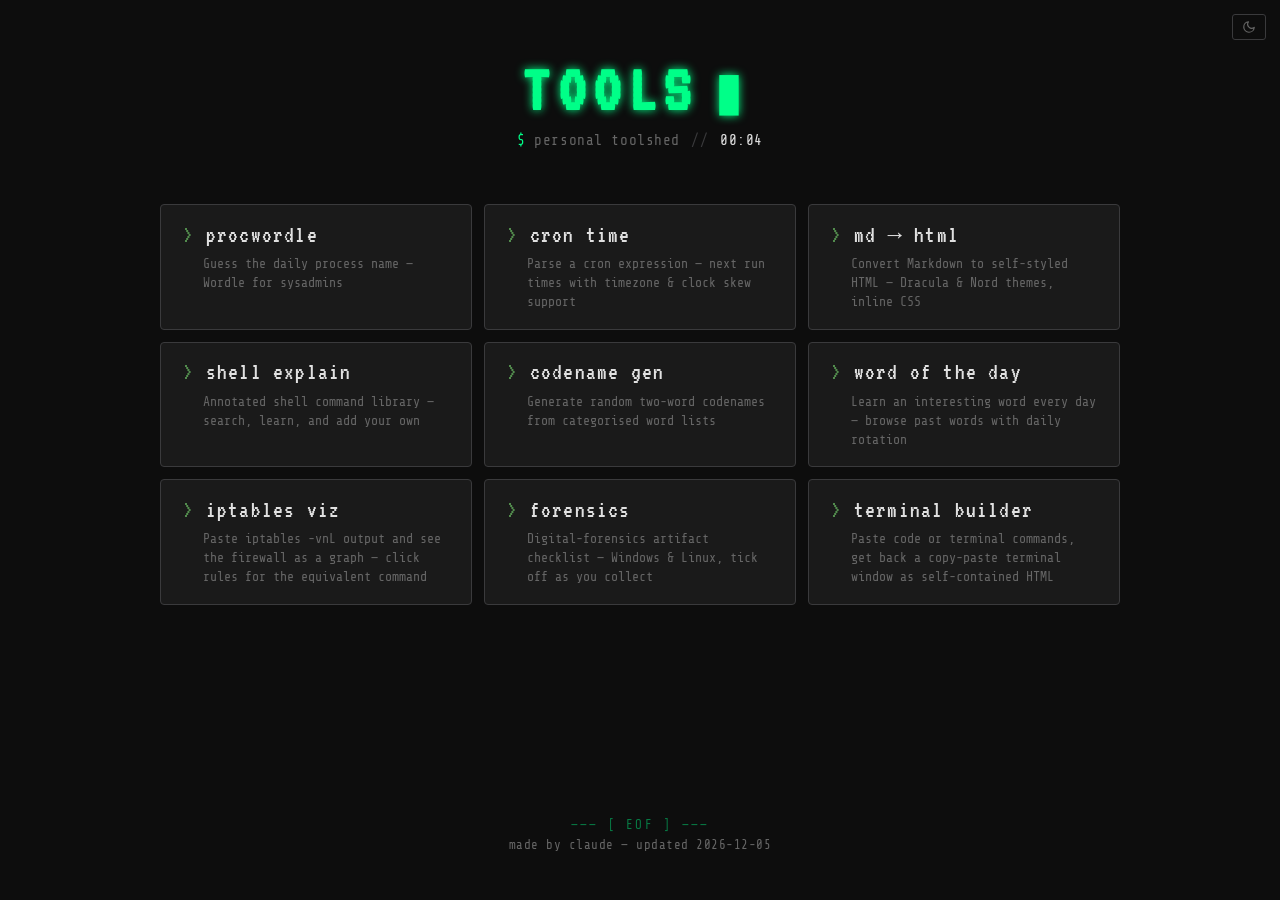
<file: index.html>
<!DOCTYPE html>
<html lang="en">
<head>
  <meta charset="UTF-8" />
  <meta name="viewport" content="width=device-width, initial-scale=1.0" />
  <title>Tools</title>
  <link rel="icon" type="image/svg+xml" href="images/favicon.svg" />
  <link rel="stylesheet" href="theme.css" />
  <link rel="stylesheet" href="style.css" />
</head>
<body>
  <header>
    <h1>TOOLS<span class="caret" aria-hidden="true">&#9646;</span></h1>
    <p class="prompt">
      <span class="prompt-sigil">$</span>
      personal toolshed
      <span class="prompt-sep">//</span>
      <span id="now" aria-live="off">&mdash;&mdash;:&mdash;&mdash;</span>
    </p>
    <button id="theme-btn" title="Toggle theme">&#9788;</button>
  </header>

  <main>
    <ul class="tools-list reveal">

      <li class="tool-card">
        <a href="tools/process-wordle/">
          <div class="tool-name">procwordle</div>
          <div class="tool-desc">Guess the daily process name — Wordle for sysadmins</div>
        </a>
      </li>

      <li class="tool-card">
        <a href="tools/cron-time/">
          <div class="tool-name">cron time</div>
          <div class="tool-desc">Parse a cron expression — next run times with timezone &amp; clock skew support</div>
        </a>
      </li>

      <li class="tool-card">
        <a href="tools/md-to-html/">
          <div class="tool-name">md → html</div>
          <div class="tool-desc">Convert Markdown to self-styled HTML — Dracula &amp; Nord themes, inline CSS</div>
        </a>
      </li>

      <li class="tool-card">
        <a href="tools/shell-explain/">
          <div class="tool-name">shell explain</div>
          <div class="tool-desc">Annotated shell command library — search, learn, and add your own</div>
        </a>
      </li>

      <li class="tool-card">
        <a href="tools/codename-gen/">
          <div class="tool-name">codename gen</div>
          <div class="tool-desc">Generate random two-word codenames from categorised word lists</div>
        </a>
      </li>

      <li class="tool-card">
        <a href="tools/word-of-the-day/">
          <div class="tool-name">word of the day</div>
          <div class="tool-desc">Learn an interesting word every day — browse past words with daily rotation</div>
        </a>
      </li>

      <li class="tool-card">
        <a href="tools/iptables-viz/">
          <div class="tool-name">iptables viz</div>
          <div class="tool-desc">Paste iptables -vnL output and see the firewall as a graph — click rules for the equivalent command</div>
        </a>
      </li>

      <li class="tool-card">
        <a href="tools/forensics/">
          <div class="tool-name">forensics</div>
          <div class="tool-desc">Digital-forensics artifact checklist — Windows &amp; Linux, tick off as you collect</div>
        </a>
      </li>

      <li class="tool-card">
        <a href="tools/terminal-builder/">
          <div class="tool-name">terminal builder</div>
          <div class="tool-desc">Paste code or terminal commands, get back a copy-paste terminal window as self-contained HTML</div>
        </a>
      </li>

    </ul>
  </main>

  <footer>
    <div class="eof" aria-hidden="true">&mdash;&mdash;&mdash; [ EOF ] &mdash;&mdash;&mdash;</div>
    <div class="meta">made by claude &mdash; updated <span id="last-updated"></span></div>
  </footer>

  <script src="tools/storage.js"></script>
  <script src="tools/theme.js"></script>
  <script>
    (function () {
      siteTheme.init();

      var d = new Date(document.lastModified);
      document.getElementById("last-updated").textContent =
        d.getFullYear() + "-" +
        String(d.getMonth() + 1).padStart(2, "0") + "-" +
        String(d.getDate()).padStart(2, "0");

      /* live HH:MM clock in the prompt subtitle, ticks once a minute
         aligned to the top of the minute so the display matches the
         wall clock rather than page-load time.                       */
      var nowEl = document.getElementById("now");
      function tick() {
        var t = new Date();
        nowEl.textContent =
          String(t.getHours()).padStart(2, "0") + ":" +
          String(t.getMinutes()).padStart(2, "0");
      }
      tick();
      setTimeout(function loop() {
        tick();
        setTimeout(loop, 60000);
      }, 60000 - (Date.now() % 60000));
    })();
  </script>
  <script>if("serviceWorker"in navigator)navigator.serviceWorker.register("/sw.js").catch(function(e){console.warn("sw registration failed",e);})</script>
</body>
</html>
</file>
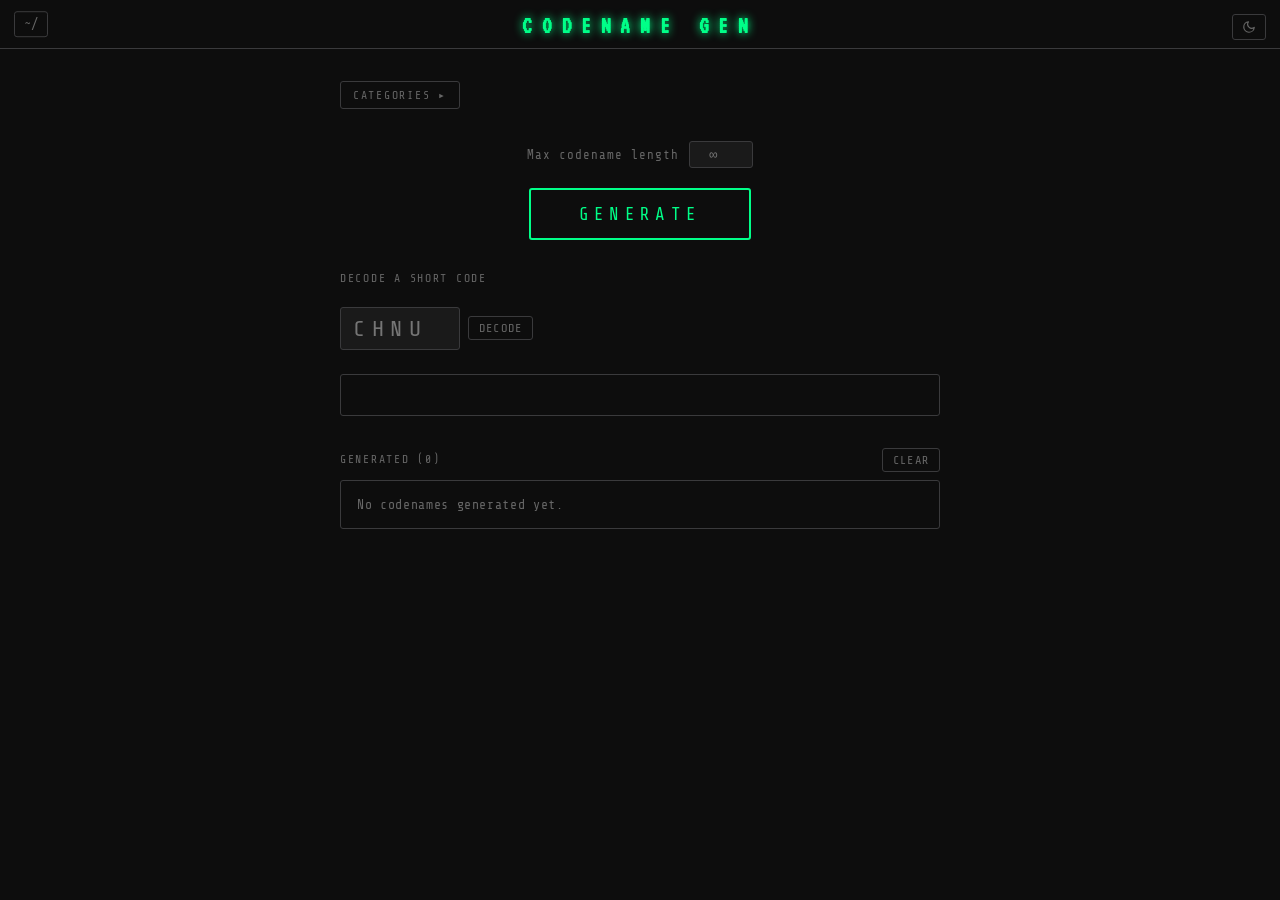
<file: tools/codename-gen/index.html>
<!DOCTYPE html>
<html lang="en">
<head>
  <meta charset="UTF-8" />
  <meta name="viewport" content="width=device-width, initial-scale=1.0" />
  <title>codename gen</title>
  <link rel="icon" type="image/svg+xml" href="../../images/favicon.svg" />
  <link rel="stylesheet" href="../../theme.css" />
  <link rel="stylesheet" href="style.css" />
</head>
<body>
  <header>
    <a id="home-btn" href="../../">~/</a>
    <h1>CODENAME GEN</h1>
    <button id="theme-btn" title="Toggle theme">&#9788;</button>
  </header>

  <main>
    <section id="filter-section">
      <button id="filter-toggle" class="section-label">Categories <span id="filter-arrow">&#9656;</span></button>
      <div id="cat-filters" class="hidden"></div>
    </section>

    <section id="generator-section">
      <div id="limit-row">
        <label for="char-limit">Max codename length</label>
        <input id="char-limit" type="number" min="2" max="30" placeholder="&#8734;" autocomplete="off" />
      </div>
      <button id="generate-btn" disabled>LOADING…</button>
      <p id="gen-error" class="hidden"></p>
      <div id="result" class="hidden">
        <div id="result-full"></div>
        <div id="result-short"></div>
      </div>
    </section>

    <section id="lookup-section">
      <div class="section-label">Decode a short code</div>
      <div id="lookup-input-row">
        <input id="lookup-input" type="text" maxlength="4"
               placeholder="CHNU" autocomplete="off" spellcheck="false" />
        <button id="lookup-btn" disabled>LOADING…</button>
      </div>
      <p id="lookup-error" class="hidden"></p>
      <div id="lookup-results" class="hidden">
        <div class="lookup-col">
          <div class="lookup-col-label" id="lookup-label-1"></div>
          <div id="lookup-matches-1"></div>
        </div>
        <div class="lookup-col">
          <div class="lookup-col-label" id="lookup-label-2"></div>
          <div id="lookup-matches-2"></div>
        </div>
      </div>
    </section>

    <section id="history-section">
      <div class="history-header">
        <span id="history-count" class="section-label">Generated (0)</span>
        <button id="clear-btn">CLEAR</button>
      </div>
      <p id="history-empty">No codenames generated yet.</p>
      <div id="history-list"></div>
    </section>
  </main>

  <div id="toast" class="toast" role="status" aria-live="polite"></div>

  <script src="../storage.js"></script>
  <script src="../theme.js"></script>
  <script src="../toast.js"></script>
  <script src="../clipboard.js"></script>
  <script src="app.js"></script>
  <script>if("serviceWorker"in navigator)navigator.serviceWorker.register("/sw.js").catch(function(e){console.warn("sw registration failed",e);})</script>
</body>
</html>
</file>
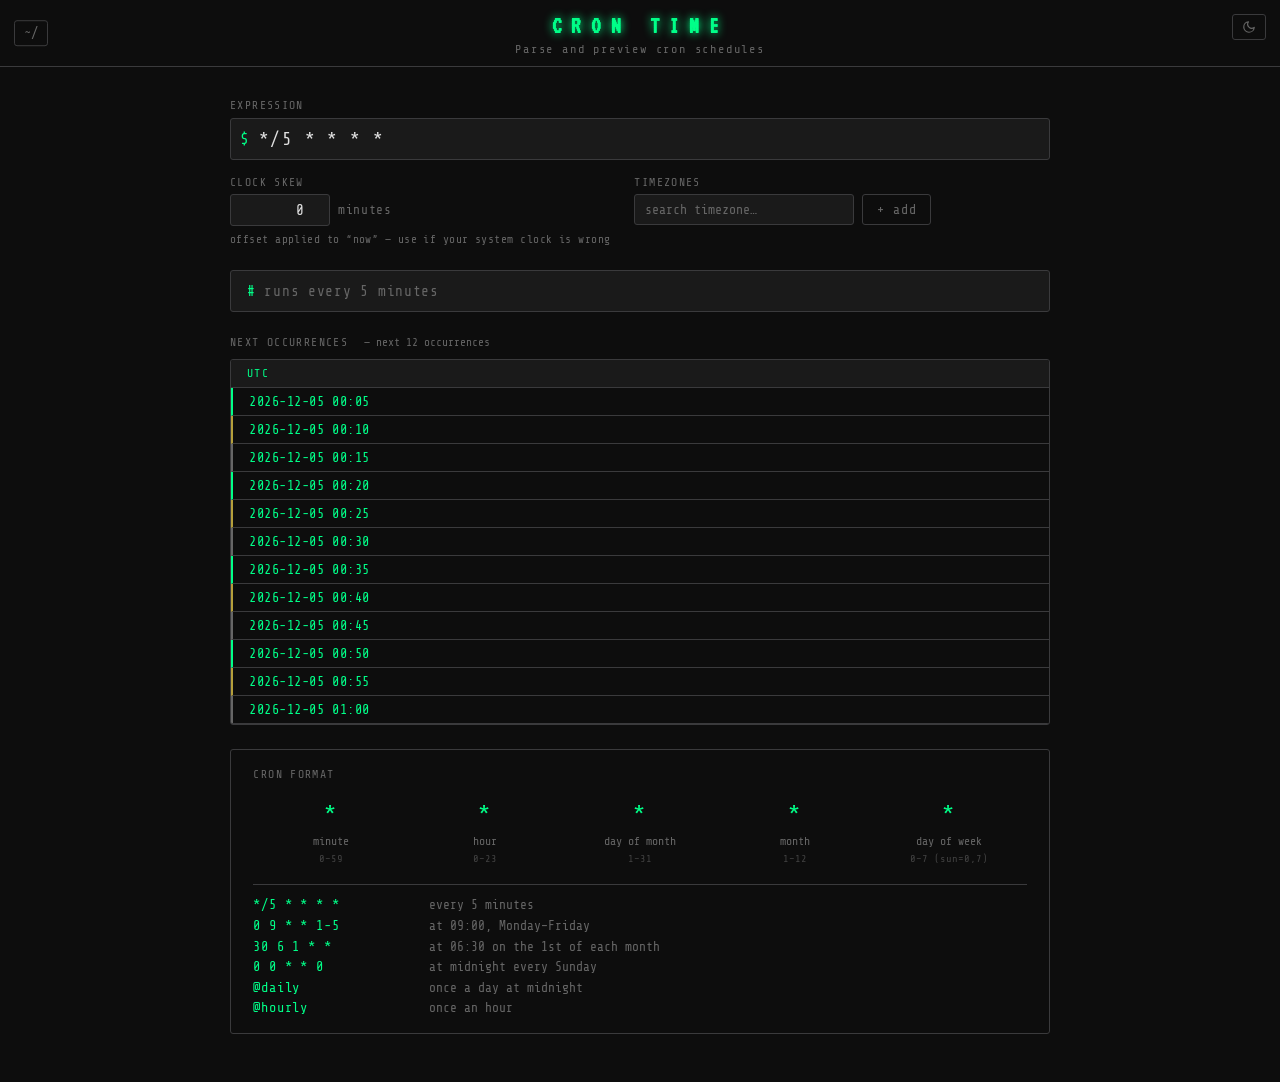
<file: tools/cron-time/index.html>
<!DOCTYPE html>
<html lang="en">
<head>
  <meta charset="UTF-8" />
  <meta name="viewport" content="width=device-width, initial-scale=1.0" />
  <title>Cron Time</title>
  <link rel="icon" type="image/svg+xml" href="../../images/favicon.svg" />
  <link rel="stylesheet" href="../../theme.css" />
  <link rel="stylesheet" href="style.css" />
</head>
<body>

  <header>
    <h1>CRON TIME</h1>
    <p class="subtitle">Parse and preview cron schedules</p>
    <a id="home-btn" href="../../" title="Back to toolbox">~/</a>
    <button id="theme-btn" title="Toggle theme">&#9788;</button>
  </header>

  <main>

    <div class="input-section">
      <div class="input-row">
        <div class="field-wrap cron-wrap">
          <label for="cron-input">expression</label>
          <div class="prompt-wrap">
            <input id="cron-input" type="text" spellcheck="false"
              placeholder="* * * * *" autocomplete="off" />
          </div>
          <div id="cron-error" class="error-msg hidden"></div>
        </div>
      </div>

      <div class="options-row">
        <div class="field-wrap skew-wrap">
          <label for="skew-input">clock skew</label>
          <div class="skew-input-row">
            <input id="skew-input" type="number" value="0" step="1" />
            <span class="unit">minutes</span>
          </div>
          <div class="field-hint">offset applied to &ldquo;now&rdquo; — use if your system clock is wrong</div>
        </div>

        <div class="field-wrap tz-wrap">
          <label>timezones</label>
          <div class="tz-controls">
            <input id="tz-select" list="tz-datalist" placeholder="search timezone…" autocomplete="off" spellcheck="false" />
            <datalist id="tz-datalist"></datalist>
            <button id="add-tz-btn">+ add</button>
          </div>
        </div>
      </div>
    </div>

    <div id="description" class="description hidden"></div>

    <div id="cron-empty" class="empty-hint">
      <span class="empty-sigil" aria-hidden="true">&#9656;</span>
      <span>paste a cron expression above to see its next run times</span>
    </div>

    <div id="results-section" class="results-section hidden">
      <div class="results-header">
        <span class="results-label">next occurrences</span>
        <span id="count-label" class="count-label"></span>
      </div>
      <div id="results-table" class="results-table"></div>
    </div>

    <div class="cron-reference">
      <div class="ref-label">cron format</div>
      <div class="ref-diagram">
        <div class="ref-row">
          <span class="ref-field">*</span>
          <span class="ref-field">*</span>
          <span class="ref-field">*</span>
          <span class="ref-field">*</span>
          <span class="ref-field">*</span>
        </div>
        <div class="ref-row">
          <span class="ref-desc">minute<br><span class="ref-range">0–59</span></span>
          <span class="ref-desc">hour<br><span class="ref-range">0–23</span></span>
          <span class="ref-desc">day of month<br><span class="ref-range">1–31</span></span>
          <span class="ref-desc">month<br><span class="ref-range">1–12</span></span>
          <span class="ref-desc">day of week<br><span class="ref-range">0–7 (sun=0,7)</span></span>
        </div>
      </div>
      <div class="ref-examples">
        <div class="ref-example"><span class="ref-expr">*/5 * * * *</span><span class="ref-meaning">every 5 minutes</span></div>
        <div class="ref-example"><span class="ref-expr">0 9 * * 1-5</span><span class="ref-meaning">at 09:00, Monday–Friday</span></div>
        <div class="ref-example"><span class="ref-expr">30 6 1 * *</span><span class="ref-meaning">at 06:30 on the 1st of each month</span></div>
        <div class="ref-example"><span class="ref-expr">0 0 * * 0</span><span class="ref-meaning">at midnight every Sunday</span></div>
        <div class="ref-example"><span class="ref-expr">@daily</span><span class="ref-meaning">once a day at midnight</span></div>
        <div class="ref-example"><span class="ref-expr">@hourly</span><span class="ref-meaning">once an hour</span></div>
      </div>
    </div>

  </main>

  <script src="../storage.js"></script>
  <script src="../theme.js"></script>
  <script src="app.js"></script>
  <script>if("serviceWorker"in navigator)navigator.serviceWorker.register("/sw.js").catch(function(e){console.warn("sw registration failed",e);})</script>
</body>
</html>
</file>
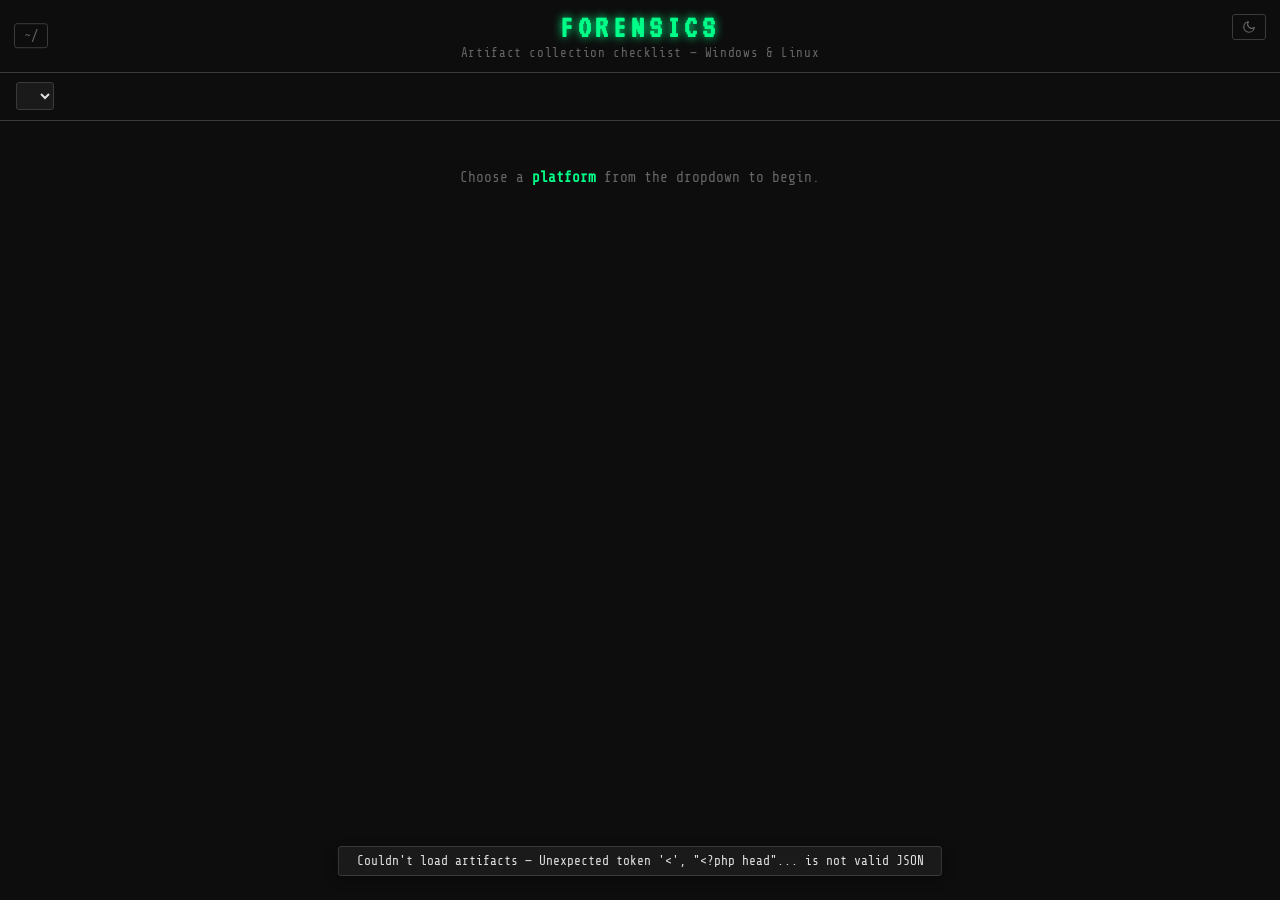
<file: tools/forensics/index.html>
<!DOCTYPE html>
<html lang="en">
<head>
  <meta charset="UTF-8" />
  <meta name="viewport" content="width=device-width, initial-scale=1.0" />
  <title>Forensics Artifact Checklist</title>
  <link rel="icon" type="image/svg+xml" href="../../images/favicon.svg" />
  <link rel="stylesheet" href="../../theme.css" />
  <link rel="stylesheet" href="style.css" />
</head>
<body>

  <header>
    <h1>FORENSICS</h1>
    <p class="subtitle">Artifact collection checklist &mdash; Windows &amp; Linux</p>
    <a id="home-btn" href="../../" title="Back to toolbox">~/</a>
    <button id="theme-btn" title="Toggle theme">&#9788;</button>
  </header>

  <div class="toolbar">
    <select id="os-select" class="os-select" aria-label="Platform"></select>
    <select id="version-select" class="version-select hidden" aria-label="Version"></select>
    <span class="toolbar-spacer"></span>
    <span id="progress" class="progress" aria-live="polite"></span>
    <button id="clear-btn" class="toolbar-btn hidden" title="Uncheck everything for this OS/version">Clear</button>
    <button id="edit-btn" class="toolbar-btn hidden" title="Edit artifact list">Edit</button>
    <button id="save-btn" class="toolbar-btn hidden" title="Save changes to server">Save</button>
    <button id="cancel-btn" class="toolbar-btn hidden" title="Discard edits">Cancel</button>
  </div>

  <main>
    <div id="empty-state" class="empty-state">
      <p>Choose a <strong>platform</strong> from the dropdown to begin.</p>
    </div>
    <div id="artifact-list" class="artifact-list"></div>
  </main>

  <div id="toast" class="toast"></div>

  <script src="../storage.js"></script>
  <script src="../theme.js"></script>
  <script src="../toast.js"></script>
  <script src="../dom.js"></script>
  <script src="app.js"></script>
  <script>if("serviceWorker"in navigator)navigator.serviceWorker.register("/sw.js").catch(function(e){console.warn("sw registration failed",e);})</script>
</body>
</html>
</file>
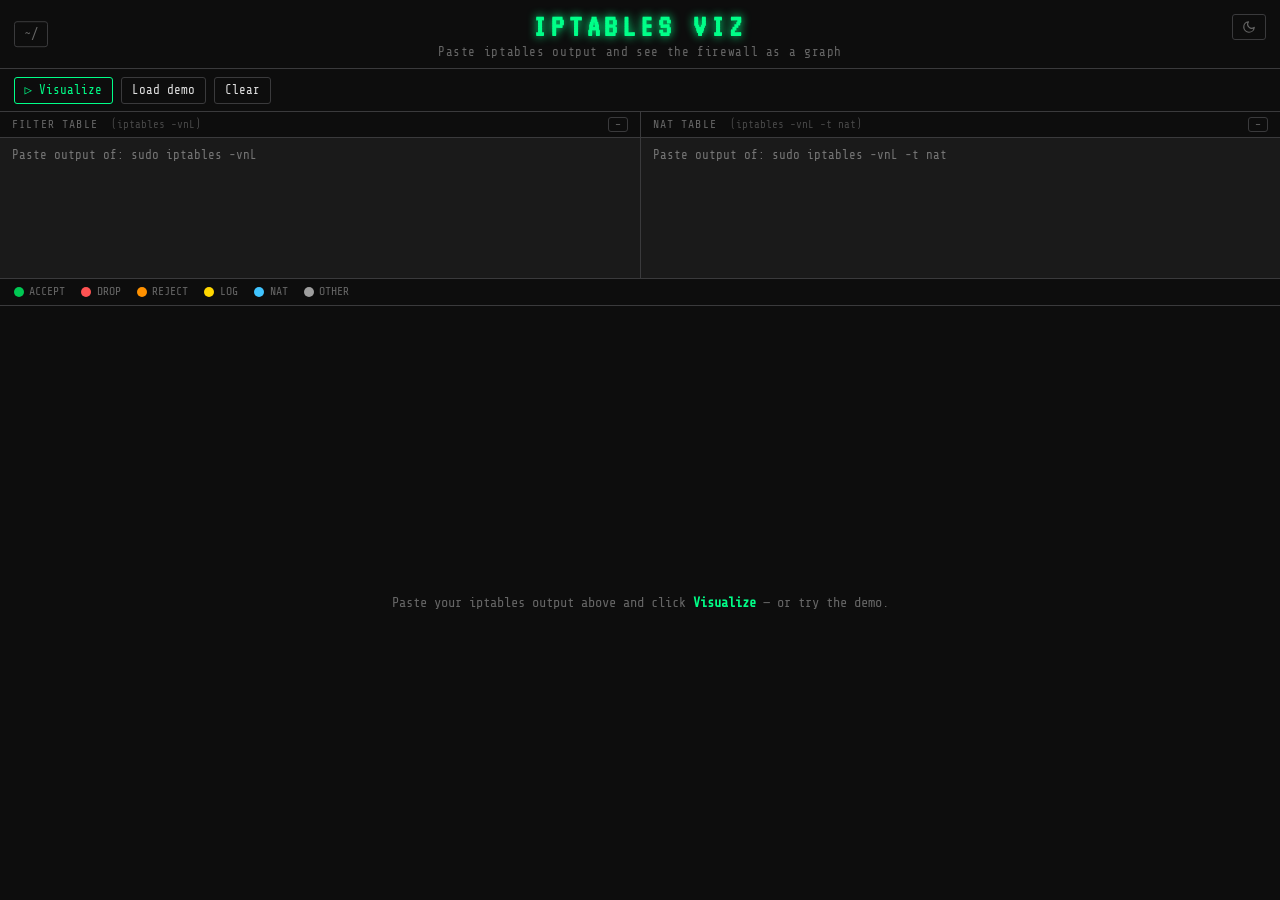
<file: tools/iptables-viz/index.html>
<!DOCTYPE html>
<html lang="en">
<head>
  <meta charset="UTF-8" />
  <meta name="viewport" content="width=device-width, initial-scale=1.0" />
  <title>IPTables Visualizer</title>
  <link rel="icon" type="image/svg+xml" href="../../images/favicon.svg" />
  <link rel="stylesheet" href="../../theme.css" />
  <link rel="stylesheet" href="style.css" />
</head>
<body>

  <header>
    <h1>IPTABLES VIZ</h1>
    <p class="subtitle">Paste iptables output and see the firewall as a graph</p>
    <a id="home-btn" href="../../" title="Back to toolbox">~/</a>
    <button id="theme-btn" title="Toggle theme">&#9788;</button>
  </header>

  <div class="toolbar">
    <button id="visualize-btn">&#9655; Visualize</button>
    <button id="demo-btn">Load demo</button>
    <button id="clear-btn">Clear</button>
    <span class="toolbar-spacer"></span>
    <span id="stats" class="stats"></span>
  </div>

  <main>
    <div class="input-section">
      <div class="input-pane">
        <div class="pane-label">
          <span>filter table <span class="pane-hint">(iptables -vnL)</span></span>
          <button class="collapse-btn" id="collapse-filter" title="Collapse">&#x2212;</button>
        </div>
        <textarea id="filter-input" spellcheck="false"
          placeholder="Paste output of: sudo iptables -vnL"></textarea>
      </div>
      <div class="input-pane">
        <div class="pane-label">
          <span>nat table <span class="pane-hint">(iptables -vnL -t nat)</span></span>
          <button class="collapse-btn" id="collapse-nat" title="Collapse">&#x2212;</button>
        </div>
        <textarea id="nat-input" spellcheck="false"
          placeholder="Paste output of: sudo iptables -vnL -t nat"></textarea>
      </div>
    </div>

    <div class="viz-section">
      <div class="legend">
        <span class="legend-item" data-focus="ACCEPT"><span class="legend-dot" style="background:#00c853"></span>ACCEPT</span>
        <span class="legend-item" data-focus="DROP"><span class="legend-dot" style="background:#ff5252"></span>DROP</span>
        <span class="legend-item" data-focus="REJECT"><span class="legend-dot" style="background:#ff9100"></span>REJECT</span>
        <span class="legend-item" data-focus="LOG"><span class="legend-dot" style="background:#ffd600"></span>LOG</span>
        <span class="legend-item" data-focus="NAT"><span class="legend-dot" style="background:#40c4ff"></span>NAT</span>
        <span class="legend-item" data-focus="OTHER"><span class="legend-dot" style="background:#9e9e9e"></span>OTHER</span>
      </div>
      <div id="policy-bar" class="policy-bar hidden" aria-label="Chain default policies"></div>
      <div class="viz-wrap">
        <svg id="viz" xmlns="http://www.w3.org/2000/svg"></svg>
        <div id="empty-state" class="empty-state">
          <p>Paste your iptables output above and click <strong>Visualize</strong> &mdash; or try the demo.</p>
        </div>
      </div>
    </div>

    <aside id="details-panel" class="details-panel hidden">
      <div class="details-header">
        <span class="details-title">Rule details</span>
        <button id="details-close" class="close-btn" title="Close">&#10005;</button>
      </div>
      <div class="details-body">
        <div class="details-field">
          <div class="details-label">Table / Chain</div>
          <div class="details-value" id="d-chain"></div>
        </div>
        <div class="details-field">
          <div class="details-label">Raw line</div>
          <pre class="details-raw" id="d-raw"></pre>
        </div>
        <div class="details-field">
          <div class="details-label">Equivalent command</div>
          <pre class="details-cmd" id="d-cmd"></pre>
          <button id="copy-cmd" class="copy-btn">&#8984; Copy command</button>
        </div>
      </div>
    </aside>
  </main>

  <div id="tooltip" class="tooltip hidden"></div>
  <div id="toast" class="toast"></div>

  <script src="../storage.js"></script>
  <script src="../theme.js"></script>
  <script src="../toast.js"></script>
  <script src="app.js"></script>
  <script>if("serviceWorker"in navigator)navigator.serviceWorker.register("/sw.js").catch(function(e){console.warn("sw registration failed",e);})</script>
</body>
</html>
</file>
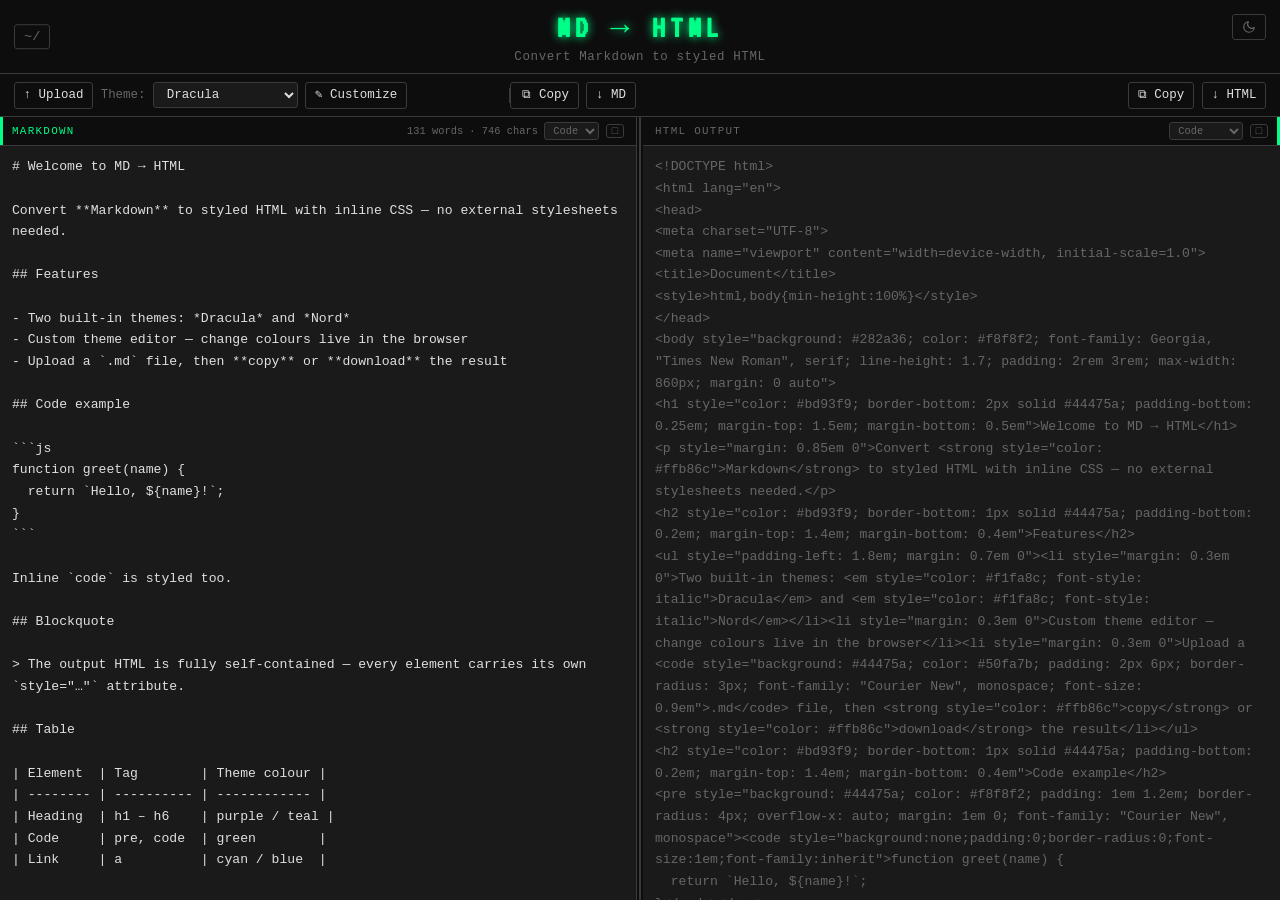
<file: tools/md-to-html/index.html>
<!DOCTYPE html>
<html lang="en">
<head>
  <meta charset="UTF-8" />
  <meta name="viewport" content="width=device-width, initial-scale=1.0" />
  <title>MD → HTML</title>
  <link rel="icon" type="image/svg+xml" href="../../images/favicon.svg" />
  <link rel="stylesheet" href="../../theme.css" />
  <link rel="stylesheet" href="style.css" />
</head>
<body>

  <header>
    <h1>MD → HTML</h1>
    <p class="subtitle">Convert Markdown to styled HTML</p>
    <a id="home-btn" href="../../" title="Back to toolbox">~/</a>
    <button id="theme-btn" title="Toggle theme">&#9788;</button>
  </header>

  <div class="toolbar">
    <div class="toolbar-left" id="toolbar-left">
      <button id="upload-btn">&#8593; Upload</button>
      <input type="file" id="file-input" accept=".md,.txt,.markdown" hidden />
      <label for="theme-select">Theme:</label>
      <select id="theme-select">
        <option value="dracula">Dracula</option>
        <option value="nord">Nord</option>
        <option value="solarized">Solarized Dark</option>
        <option value="monokai">Monokai</option>
        <option value="github">GitHub</option>
        <option value="custom">Custom</option>
      </select>
      <button id="customize-btn">&#9998; Customize</button>
      <button id="copy-md-btn">&#8984; Copy</button>
      <button id="download-md-btn">&#8595; MD</button>
    </div>
    <div class="toolbar-right" id="toolbar-right">
      <button id="copy-btn">&#8984; Copy</button>
      <button id="download-btn">&#8595; HTML</button>
    </div>
  </div>

  <main>
    <div class="editor-pane">
      <div class="pane view-code" id="pane-md">
        <div class="pane-label">
          markdown
          <span class="pane-label-controls">
            <span id="md-stats" class="pane-stats"></span>
            <select id="md-view-mode" title="Editor view">
              <option value="code">Code</option>
              <option value="live">Live</option>
            </select>
            <button class="expand-btn" id="expand-md" title="Expand markdown">&#x25A1;</button>
          </span>
        </div>
        <textarea id="md-input" spellcheck="false" placeholder="Type or paste Markdown here…"></textarea>
        <div id="md-live" class="md-live"></div>
      </div>
      <div class="pane-resizer" id="pane-resizer" role="separator" aria-orientation="vertical" aria-label="Resize panes"></div>
      <div class="pane view-raw" id="pane-html">
        <div class="pane-label">
          html output
          <span class="pane-label-controls">
            <select id="html-view-mode" title="Output view">
              <option value="raw">Code</option>
              <option value="preview">Preview</option>
              <option value="both">Both</option>
            </select>
            <button class="expand-btn" id="expand-html" title="Expand HTML output">&#x25A1;</button>
          </span>
        </div>
        <div class="html-output-wrap">
          <iframe id="html-preview" class="html-preview" title="HTML preview" sandbox=""></iframe>
          <div class="output-resizer" id="output-resizer" role="separator" aria-orientation="horizontal" aria-label="Resize preview and code"></div>
          <textarea id="html-output" readonly spellcheck="false" placeholder="HTML will appear here…"></textarea>
        </div>
      </div>
    </div>
  </main>

  <!-- Customize modal -->
  <div id="customize-modal" class="modal hidden">
    <div class="modal-box">
      <button id="customize-close" class="close-btn" aria-label="Close">&#10005;</button>
      <h2 class="modal-title">CUSTOMIZE THEME</h2>
      <div class="color-rows">
        <div class="color-row">
          <label for="c-bg">Background</label>
          <input type="color" id="c-bg" />
        </div>
        <div class="color-row">
          <label for="c-text">Text</label>
          <input type="color" id="c-text" />
        </div>
        <div class="color-section">
          <div class="color-section-label">Headings</div>
          <div class="heading-grid">
            <div class="color-row"><label for="c-h1">H1</label><input type="color" id="c-h1" /></div>
            <div class="color-row"><label for="c-h2">H2</label><input type="color" id="c-h2" /></div>
            <div class="color-row"><label for="c-h3">H3</label><input type="color" id="c-h3" /></div>
            <div class="color-row"><label for="c-h4">H4</label><input type="color" id="c-h4" /></div>
            <div class="color-row"><label for="c-h5">H5</label><input type="color" id="c-h5" /></div>
            <div class="color-row"><label for="c-h6">H6</label><input type="color" id="c-h6" /></div>
          </div>
        </div>
        <div class="color-row">
          <label for="c-link">Links</label>
          <input type="color" id="c-link" />
        </div>
        <div class="color-row">
          <label for="c-code-bg">Code background</label>
          <input type="color" id="c-code-bg" />
        </div>
        <div class="color-row">
          <label for="c-code-text">Code text</label>
          <input type="color" id="c-code-text" />
        </div>
        <div class="color-row">
          <label for="c-blockquote">Blockquote</label>
          <input type="color" id="c-blockquote" />
        </div>
        <div class="color-row">
          <label for="c-strong">Strong / accent</label>
          <input type="color" id="c-strong" />
        </div>
      </div>
      <div class="preview-chip" aria-hidden="true">
        <div class="preview-chip-label">Live preview</div>
        <div class="preview-chip-body" id="customize-preview-body">
          <h1>Heading 1</h1>
          <p>Body paragraph with <strong>strong</strong> and <a href="#">a link</a>.</p>
          <blockquote>Blockquote line</blockquote>
          <p><code>inline code</code></p>
        </div>
      </div>
      <div class="saved-presets">
        <div class="saved-presets-row">
          <span class="saved-presets-label">Presets:</span>
          <div id="saved-presets-list"></div>
        </div>
        <div class="saved-presets-row">
          <input type="text" id="preset-name-input" placeholder="save current as… (name)" maxlength="32" />
          <button id="save-preset-btn" type="button">+ SAVE</button>
        </div>
      </div>
      <div class="modal-actions">
        <button id="customize-apply">APPLY</button>
        <button id="customize-cancel">CANCEL</button>
      </div>
    </div>
  </div>

  <!-- Restore session modal -->
  <div id="restore-modal" class="modal hidden">
    <div class="modal-box">
      <h2 class="modal-title">RESTORE SESSION</h2>
      <p class="restore-msg">You have markdown from a previous session. Would you like to continue where you left off?</p>
      <div class="modal-actions">
        <button id="restore-continue">CONTINUE</button>
        <button id="restore-clear">START FRESH</button>
      </div>
    </div>
  </div>

  <!-- Table dimension picker -->
  <div id="table-picker" class="modal hidden">
    <div class="modal-box tp-box">
      <button id="tp-close" class="close-btn" aria-label="Close">&#10005;</button>
      <h2 class="modal-title">INSERT TABLE</h2>
      <div class="tp-grid" id="tp-grid" role="grid" aria-label="Table size"></div>
      <p class="tp-label" id="tp-label">hover to pick size</p>
    </div>
  </div>

  <div id="ctx-menu" class="ctx-menu hidden"></div>
  <div id="toast" class="toast"></div>

  <script src="../storage.js"></script>
  <script src="../theme.js"></script>
  <script src="../toast.js"></script>
  <script src="../clipboard.js"></script>
  <script src="../dom.js"></script>
  <script src="../syntax-highlight.js"></script>
  <script src="app.js"></script>
  <script>if("serviceWorker"in navigator)navigator.serviceWorker.register("/sw.js").catch(function(e){console.warn("sw registration failed",e);})</script>
</body>
</html>
</file>
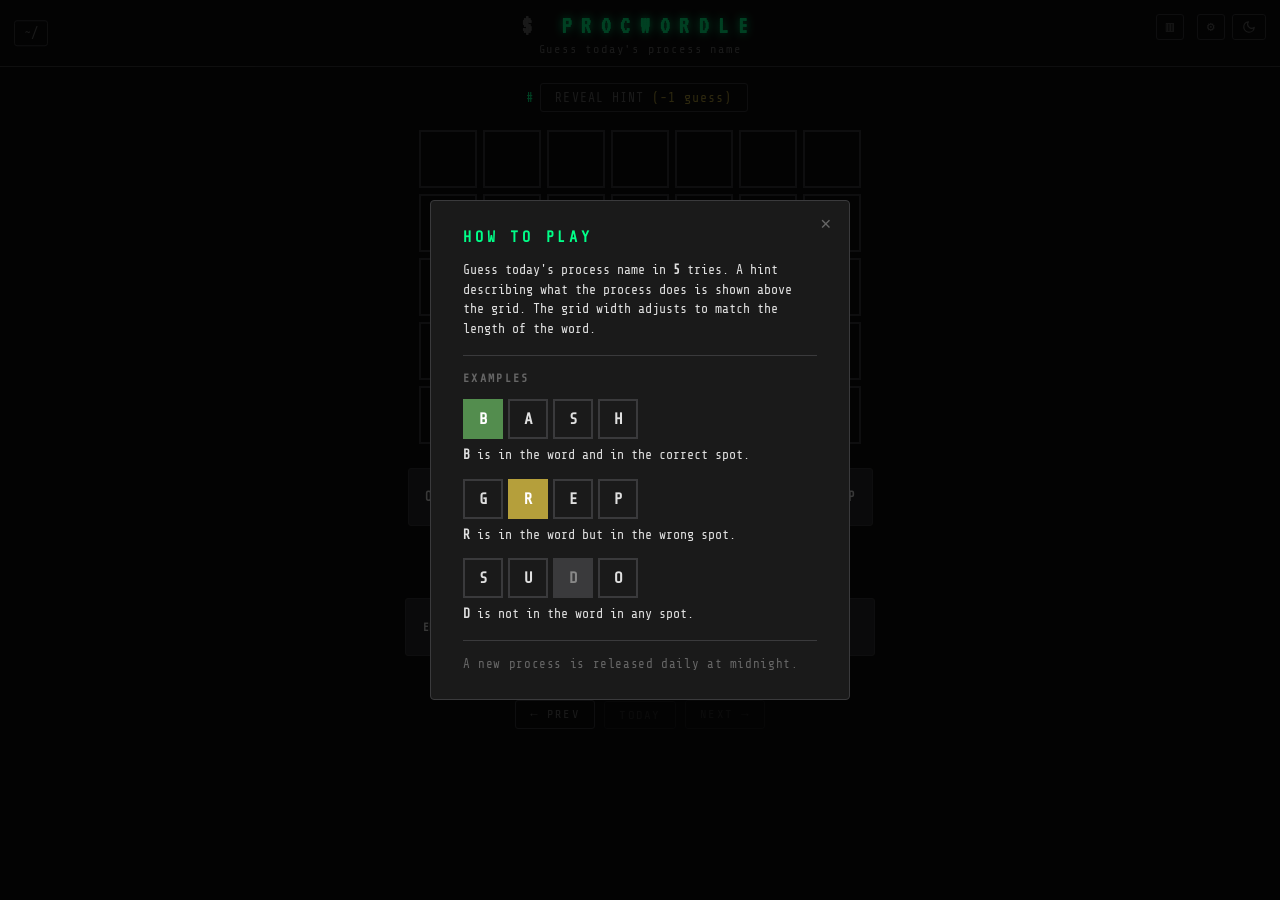
<file: tools/process-wordle/index.html>
<!DOCTYPE html>
<html lang="en">
<head>
  <meta charset="UTF-8">
  <meta name="viewport" content="width=device-width, initial-scale=1.0">
  <title>ProcWordle — Guess the Process</title>
  <link rel="icon" type="image/svg+xml" href="../../images/favicon.svg" />
  <link rel="stylesheet" href="../../theme.css" />
  <link rel="stylesheet" href="style.css">
</head>
<body>

  <header>
    <h1>PROCWORDLE</h1>
    <p class="subtitle">Guess today's process name</p>
    <a id="home-btn" href="../../" title="Back to toolbox">~/</a>
    <button id="stats-btn" title="Statistics">&#9637;</button>
    <button id="theme-btn" title="Toggle theme">&#9788;</button>
    <button id="settings-btn" title="Settings">&#9881;</button>
  </header>

  <main>
    <div id="hint-area">
      <span id="hint-text"></span>
      <button id="hint-btn">REVEAL HINT <span class="hint-cost">(-1 guess)</span></button>
    </div>

    <div id="grid-wrapper">
      <div id="grid"></div>
    </div>

    <div id="keyboard"></div>

    <div id="day-label" class="day-label" aria-live="polite"></div>
    <section id="day-nav" aria-label="Day navigation">
      <button id="prev-day-btn" title="Previous day">&larr; PREV</button>
      <button id="today-day-btn" title="Go to today" disabled>TODAY</button>
      <button id="next-day-btn" title="Next day" disabled>NEXT &rarr;</button>
    </section>
  </main>

  <div id="toast" class="toast"></div>
  <div id="sr-status" class="sr-only" role="status" aria-live="polite"></div>

  <!-- Stats modal -->
  <div id="stats-modal" class="modal hidden">
    <div class="modal-box htplay-box stats-box">
      <button id="stats-close" class="htplay-close-btn" aria-label="Close">&#10005;</button>
      <h2 class="htplay-title">STATISTICS</h2>
      <div class="stats-summary">
        <div class="stat"><span class="stat-val" id="stat-played">0</span><span class="stat-label">played</span></div>
        <div class="stat"><span class="stat-val" id="stat-winpct">0</span><span class="stat-label">win %</span></div>
        <div class="stat"><span class="stat-val" id="stat-cur">0</span><span class="stat-label">current streak</span></div>
        <div class="stat"><span class="stat-val" id="stat-max">0</span><span class="stat-label">max streak</span></div>
      </div>
      <hr class="htplay-hr">
      <p class="htplay-section">GUESS DISTRIBUTION</p>
      <div class="stats-dist" id="stats-dist"></div>
    </div>
  </div>

  <!-- Settings modal -->
  <div id="settings-modal" class="modal hidden">
    <div class="modal-box htplay-box settings-box">
      <button id="settings-close" class="htplay-close-btn" aria-label="Close">✕</button>
      <h2 class="htplay-title">SETTINGS</h2>

      <div class="setting-row">
        <div class="setting-info">
          <span class="setting-name">High Contrast</span>
          <span class="setting-desc">Improves color visibility</span>
        </div>
        <button class="toggle-btn" id="toggle-contrast" role="switch" aria-checked="false"></button>
      </div>

      <hr class="htplay-hr">

      <div class="setting-row">
        <div class="setting-info">
          <span class="setting-name">Hard Mode</span>
          <span class="setting-desc">Revealed hints must be used in subsequent guesses</span>
        </div>
        <button class="toggle-btn" id="toggle-hard" role="switch" aria-checked="false"></button>
      </div>
      <p class="setting-note hidden" id="hard-mode-note">Cannot be changed mid-game</p>

      <hr class="htplay-hr">

      <div class="setting-row">
        <div class="setting-info">
          <span class="setting-name">Sound Effects</span>
          <span class="setting-desc">Play 8-bit sounds on win or loss</span>
        </div>
        <button class="toggle-btn on" id="toggle-sound" role="switch" aria-checked="true"></button>
      </div>
    </div>
  </div>

  <!-- How To Play modal -->
  <div id="how-to-play" class="modal hidden">
    <div class="modal-box htplay-box">
      <button id="htplay-close" class="htplay-close-btn" aria-label="Close">✕</button>
      <h2 class="htplay-title">HOW TO PLAY</h2>
      <p class="htplay-body">Guess today's process name in <strong>5</strong> tries. A hint describing what the process does is shown above the grid. The grid width adjusts to match the length of the word.</p>
      <hr class="htplay-hr">
      <p class="htplay-section">EXAMPLES</p>
      <div class="htplay-example">
        <div class="htplay-tiles">
          <div class="htplay-cell correct">B</div>
          <div class="htplay-cell">A</div>
          <div class="htplay-cell">S</div>
          <div class="htplay-cell">H</div>
        </div>
        <p class="htplay-body"><strong>B</strong> is in the word and in the correct spot.</p>
      </div>
      <div class="htplay-example">
        <div class="htplay-tiles">
          <div class="htplay-cell">G</div>
          <div class="htplay-cell present">R</div>
          <div class="htplay-cell">E</div>
          <div class="htplay-cell">P</div>
        </div>
        <p class="htplay-body"><strong>R</strong> is in the word but in the wrong spot.</p>
      </div>
      <div class="htplay-example">
        <div class="htplay-tiles">
          <div class="htplay-cell">S</div>
          <div class="htplay-cell">U</div>
          <div class="htplay-cell absent">D</div>
          <div class="htplay-cell">O</div>
        </div>
        <p class="htplay-body"><strong>D</strong> is not in the word in any spot.</p>
      </div>
      <hr class="htplay-hr">
      <p class="htplay-footer">A new process is released daily at midnight.</p>
    </div>
  </div>

  <div id="modal" class="modal hidden">
    <div class="modal-box">
      <p id="modal-status"></p>
      <p id="modal-word"></p>
      <div id="modal-share">
        <div id="share-preview"></div>
        <button id="copy-btn">COPY RESULTS</button>
      </div>
      <p id="modal-countdown"></p>
      <button id="modal-close">CLOSE [ESC]</button>
    </div>
  </div>

  <script src="words.js"></script>
  <div id="scanline"></div>
  <script src="../storage.js"></script>
  <script src="../theme.js"></script>
  <script src="../toast.js"></script>
  <script src="../clipboard.js"></script>
  <script src="../dom.js"></script>
  <script src="app.js"></script>
  <script>if("serviceWorker"in navigator)navigator.serviceWorker.register("/sw.js").catch(function(e){console.warn("sw registration failed",e);})</script>
</body>
</html>
</file>
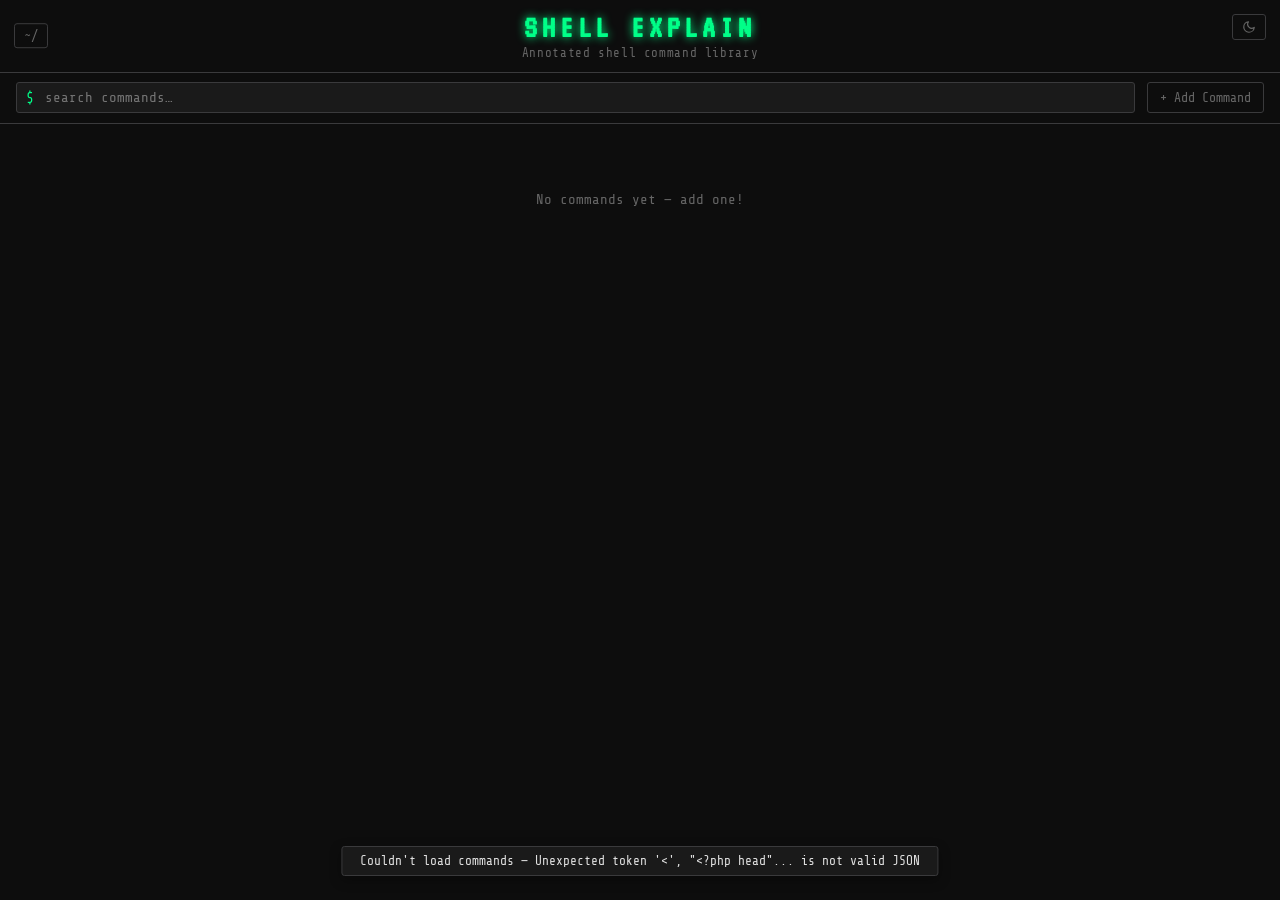
<file: tools/shell-explain/index.html>
<!DOCTYPE html>
<html lang="en">
<head>
  <meta charset="UTF-8" />
  <meta name="viewport" content="width=device-width, initial-scale=1.0" />
  <title>shell explain</title>
  <link rel="icon" type="image/svg+xml" href="../../images/favicon.svg" />
  <link rel="stylesheet" href="../../theme.css" />
  <link rel="stylesheet" href="style.css" />
</head>
<body>

  <header>
    <h1>SHELL EXPLAIN</h1>
    <p class="subtitle">Annotated shell command library</p>
    <a id="home-btn" href="../../" title="Back to toolbox">~/</a>
    <button id="theme-btn" title="Toggle theme">&#9788;</button>
  </header>

  <div class="top-bar">
    <div class="search-bar">
      <div class="search-wrap">
        <input
          type="text"
          id="search-input"
          placeholder="search commands…"
          spellcheck="false"
          autocomplete="off"
        />
      </div>
      <button id="add-btn">+ Add Command</button>
    </div>
    <div id="cat-filters" class="cat-filters hidden"></div>
  </div>

  <main>
    <div id="cmd-list"></div>
    <p id="empty-state" class="empty-state hidden"></p>
  </main>

  <!-- Add / Edit modal -->
  <div id="add-modal" class="modal hidden">
    <div class="modal-box">
      <button id="modal-close" class="close-btn" aria-label="Close">&#10005;</button>
      <h2 class="modal-title" id="modal-title-text">ADD COMMAND</h2>

      <div class="modal-field">
        <label for="modal-command">Command</label>
        <input
          type="text"
          id="modal-command"
          spellcheck="false"
          autocomplete="off"
          placeholder="e.g. grep -rn 'pattern' ."
        />
      </div>

      <div class="modal-field">
        <label for="modal-desc">Description</label>
        <input
          type="text"
          id="modal-desc"
          placeholder="What does this command do?"
        />
      </div>

      <div class="modal-field">
        <label>Categories <span class="modal-label-hint">(optional — press Enter or , to add)</span></label>
        <div class="modal-cat-row" id="modal-cat-row">
          <div id="modal-cat-chips"></div>
          <input type="text" id="modal-cat-input" placeholder="e.g. files" autocomplete="off" spellcheck="false" />
        </div>
      </div>

      <div class="modal-parts-section">
        <div class="modal-parts-header">
          <span class="modal-section-label">Parts</span>
          <button type="button" id="add-part-btn">+ Add Part</button>
        </div>
        <div id="modal-parts"></div>
      </div>

      <p id="modal-error" class="modal-error hidden"></p>

      <div class="modal-actions">
        <button type="button" id="modal-cancel">CANCEL</button>
        <button type="button" id="modal-save">SAVE</button>
      </div>
    </div>
  </div>

  <div id="toast" class="toast"></div>

  <script src="../storage.js"></script>
  <script src="../theme.js"></script>
  <script src="../toast.js"></script>
  <script src="app.js"></script>
  <script>if("serviceWorker"in navigator)navigator.serviceWorker.register("/sw.js").catch(function(e){console.warn("sw registration failed",e);})</script>
</body>
</html>
</file>
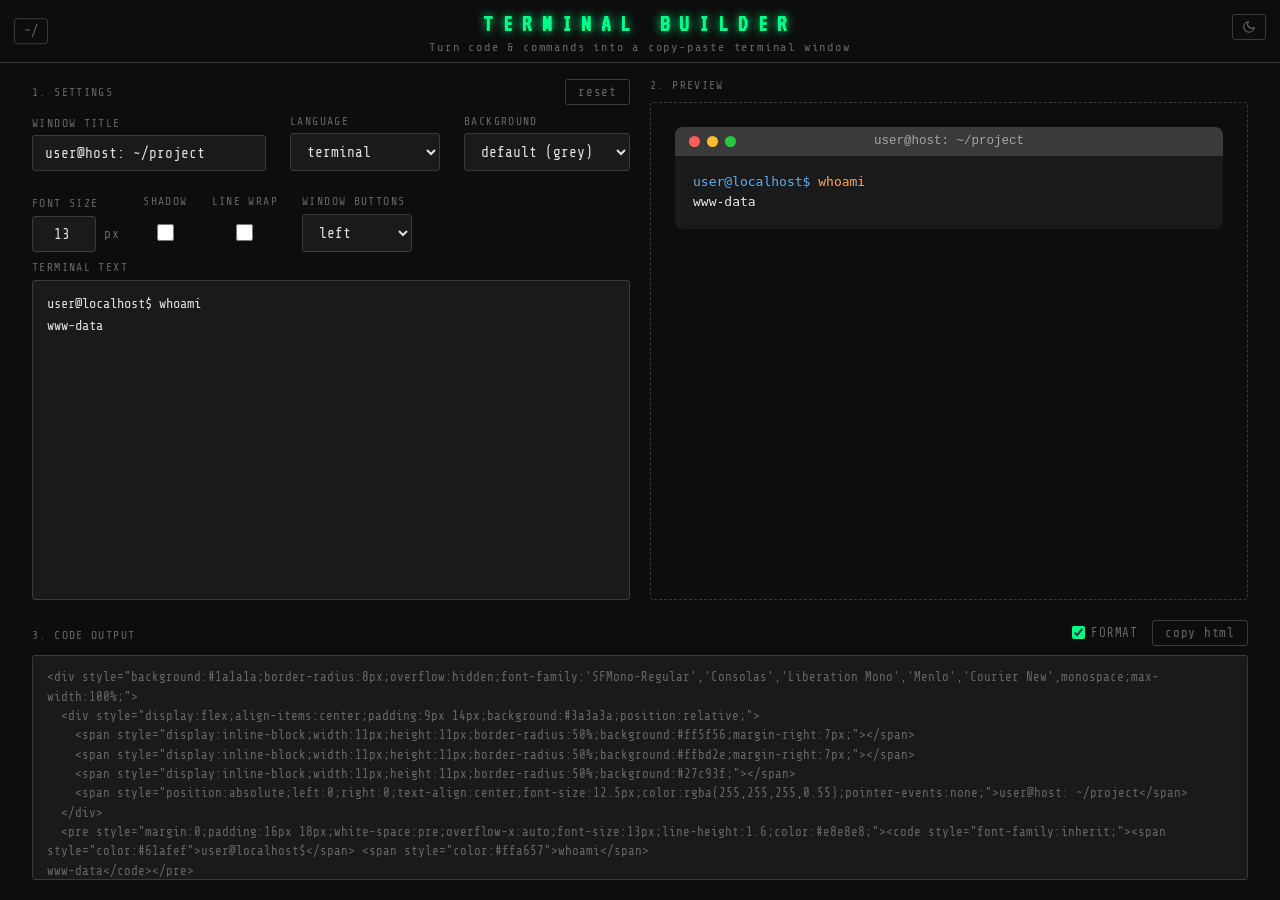
<file: tools/terminal-builder/index.html>
<!DOCTYPE html>
<html lang="en">
<head>
  <meta charset="UTF-8" />
  <meta name="viewport" content="width=device-width, initial-scale=1.0" />
  <title>Terminal Builder</title>
  <link rel="icon" type="image/svg+xml" href="../../images/favicon.svg" />
  <link rel="stylesheet" href="../../theme.css" />
  <link rel="stylesheet" href="style.css" />
</head>
<body>

  <header>
    <h1>TERMINAL BUILDER</h1>
    <p class="subtitle">Turn code &amp; commands into a copy-paste terminal window</p>
    <a id="home-btn" href="../../" title="Back to toolbox">~/</a>
    <button id="theme-btn" title="Toggle theme">&#9788;</button>
  </header>

  <main>

    <section class="settings-section">
      <div class="section-header">
        <div class="section-label">1. settings</div>
        <button id="reset-btn">reset</button>
      </div>

      <div class="options-row">
        <div class="field-wrap title-wrap">
          <label for="tb-title">window title</label>
          <input id="tb-title" type="text" spellcheck="false" autocomplete="off"
            placeholder="user@host: ~/project" />
        </div>

        <div class="field-wrap lang-wrap">
          <label for="tb-lang">language</label>
          <select id="tb-lang">
            <option value="plain">plain text</option>
            <option value="terminal">terminal</option>
            <option value="sh">shell / bash</option>
            <option value="js">javascript</option>
            <option value="py">python</option>
            <option value="html">html</option>
            <option value="css">css</option>
            <option value="json">json</option>
            <option value="sql">sql</option>
            <option value="rust">rust</option>
            <option value="go">go</option>
          </select>
        </div>

        <div class="field-wrap bg-wrap">
          <label for="tb-bg-preset">background</label>
          <div class="bg-controls">
            <select id="tb-bg-preset">
              <option value="default">default (grey)</option>
              <option value="defender">defender (blue)</option>
              <option value="attacker">attacker (red)</option>
              <option value="custom">custom</option>
            </select>
            <input id="tb-bgcolor" type="color" value="#1a1a1a" />
          </div>
        </div>

        <div class="field-wrap fontsize-wrap">
          <label for="tb-fontsize">font size</label>
          <div class="fontsize-controls">
            <input id="tb-fontsize" type="number" min="10" max="28" step="1" value="13" />
            <span class="unit">px</span>
          </div>
        </div>

        <div class="field-wrap shadow-wrap">
          <label for="tb-shadow">shadow</label>
          <div class="checkbox-control">
            <input id="tb-shadow" type="checkbox" />
          </div>
        </div>

        <div class="field-wrap wrap-wrap">
          <label for="tb-wrap">line wrap</label>
          <div class="checkbox-control">
            <input id="tb-wrap" type="checkbox" />
          </div>
        </div>

        <div class="field-wrap dots-align-wrap">
          <label for="tb-dots-align">window buttons</label>
          <select id="tb-dots-align">
            <option value="left">left</option>
            <option value="right">right</option>
            <option value="none">none</option>
          </select>
        </div>
      </div>

      <div class="field-wrap code-wrap">
        <label for="tb-code">terminal text</label>
        <textarea id="tb-code" spellcheck="false" autocomplete="off"
          placeholder="$ paste a command or code block here"></textarea>
      </div>
    </section>

    <section class="preview-section">
      <div class="section-label">2. preview</div>
      <div id="preview-mount" class="preview-mount"></div>
    </section>

    <section class="output-section">
      <div class="section-header">
        <div class="section-label">3. code output</div>
        <div class="section-actions">
          <label class="format-toggle">
            <input id="tb-format-toggle" type="checkbox" />
            format
          </label>
          <button id="copy-btn">copy html</button>
        </div>
      </div>
      <textarea id="html-output" readonly spellcheck="false"></textarea>
    </section>

  </main>

  <div id="toast" class="toast"></div>

  <script src="../storage.js"></script>
  <script src="../theme.js"></script>
  <script src="../toast.js"></script>
  <script src="../clipboard.js"></script>
  <script src="../dom.js"></script>
  <script src="../syntax-highlight.js"></script>
  <script src="app.js"></script>
  <script>if("serviceWorker"in navigator)navigator.serviceWorker.register("/sw.js").catch(function(e){console.warn("sw registration failed",e);})</script>
</body>
</html>
</file>
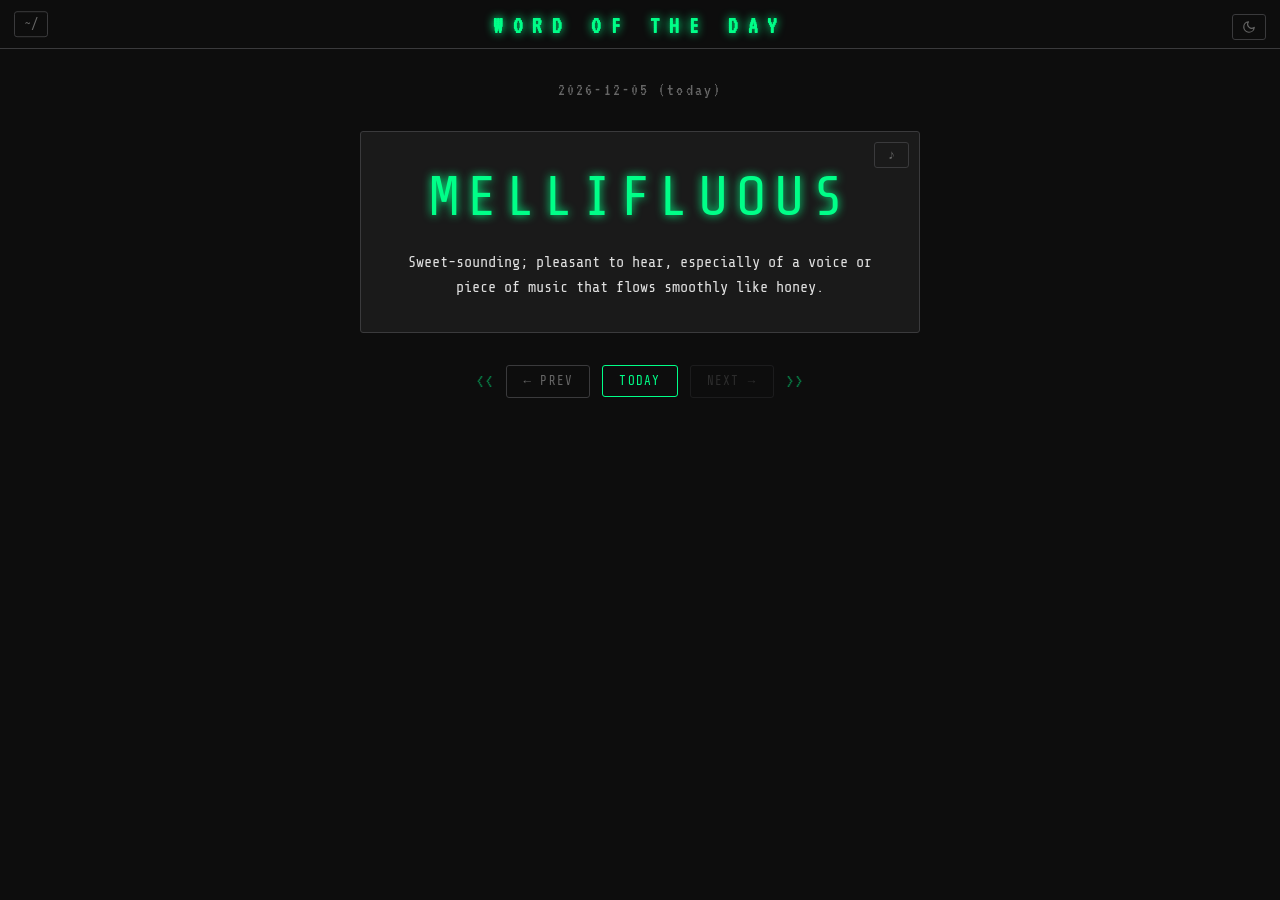
<file: tools/word-of-the-day/index.html>
<!DOCTYPE html>
<html lang="en">
<head>
  <meta charset="UTF-8" />
  <meta name="viewport" content="width=device-width, initial-scale=1.0" />
  <title>word of the day</title>
  <link rel="icon" type="image/svg+xml" href="../../images/favicon.svg" />
  <link rel="stylesheet" href="../../theme.css" />
  <link rel="stylesheet" href="style.css" />
</head>
<body>
  <header>
    <a id="home-btn" href="../../">~/</a>
    <h1>WORD OF THE DAY</h1>
    <button id="theme-btn" title="Toggle theme">&#9788;</button>
  </header>

  <main>
    <section id="date-section">
      <span id="date-display"></span>
    </section>

    <section id="word-card" class="loading">
      <div id="word-display">…</div>
      <button id="speak-btn" title="Hear pronunciation">&#9834;</button>
      <div id="speak-error" class="speak-error hidden" role="status"></div>
      <div id="definition-display">fetching today's word</div>
    </section>

    <section id="nav-section">
      <button id="prev-btn" title="Previous day">&larr; PREV</button>
      <button id="today-btn" title="Go to today">TODAY</button>
      <button id="next-btn" title="Next day">NEXT &rarr;</button>
    </section>
  </main>

  <script src="../storage.js"></script>
  <script src="../theme.js"></script>
  <script src="app.js"></script>
  <script>if("serviceWorker"in navigator)navigator.serviceWorker.register("/sw.js").catch(function(e){console.warn("sw registration failed",e);})</script>
</body>
</html>
</file>
<file: theme.css>
/* ── Web fonts ───────────────────────────────────────── */
/* Self-hosted under /fonts/. Share Tech Mono is the body face;
   VT323 is the CRT-bitmap display face used only for marquee moments
   (h1, date stamps, tool names). font-display: swap so the terminal
   fallback (Courier New) paints immediately on cold loads.           */

@font-face {
  font-family: 'Share Tech Mono';
  font-style: normal;
  font-weight: 400;
  font-display: swap;
  src: url('/fonts/share-tech-mono-400.woff2') format('woff2'),
       local('Share Tech Mono');
}

@font-face {
  font-family: 'VT323';
  font-style: normal;
  font-weight: 400;
  font-display: swap;
  src: url('/fonts/vt323-400.woff2') format('woff2'),
       local('VT323');
}

/* ── Shared design tokens & reset ────────────────────── */

*, *::before, *::after {
  box-sizing: border-box;
  margin: 0;
  padding: 0;
}

:root {
  --bg:          #0d0d0d;
  --surface:     #1a1a1a;
  --hover-bg:    #1f1f1f;
  --border:      #3a3a3c;
  --text:        #e0e0e0;
  --text-dim:    #666;
  --accent:      #00ff88;
  --accent-glow: #00ff88;
  --font:         'Share Tech Mono', 'Courier New', 'Lucida Console', monospace;
  --font-display: 'VT323', 'Courier New', 'Lucida Console', monospace;
}

header h1 {
  font-family: var(--font-display);
  text-shadow: 0 0 10px var(--accent);
}

/* ── Light theme — warm "paper" identity ─────────────── */
/* Not a grey inversion of dark; the palette is deliberately
   warmer (cream paper, inky brown-black, tan borders) and the
   body gets a subtle SVG noise texture so the surface reads as
   printed rather than bleached.                                 */

body.light {
  --bg:          #f4ead8;
  --surface:     #fbf7ee;
  --hover-bg:    #ede2ca;
  --border:      #c9b98e;
  --text:        #1c1812;
  --text-dim:    #6b5f47;
  --accent:      #007a44;
  --accent-glow: #00b25f;

  background-image: url("data:image/svg+xml;utf8,<svg xmlns='http://www.w3.org/2000/svg' width='200' height='200'><filter id='n'><feTurbulence type='fractalNoise' baseFrequency='0.9' numOctaves='2'/><feColorMatrix values='0 0 0 0 0.42  0 0 0 0 0.35  0 0 0 0 0.2  0 0 0 0.07 0'/></filter><rect width='100%25' height='100%25' filter='url(%23n)'/></svg>");
  background-attachment: fixed;
}

body.light header h1 {
  text-shadow: 0 1px 0 var(--accent-glow);
}

/* ── Keyboard focus indicator ────────────────────────── */
/* Applies to every interactive element across all tools. Using
   :focus-visible (not :focus) means the ring only appears for
   keyboard users, not on mouse clicks — no visual noise.
   Tools with bespoke focus styling can override per-element.    */

:focus-visible {
  outline: 2px solid var(--accent);
  outline-offset: 2px;
  border-radius: 3px;
}

textarea:focus-visible,
input[type="color"]:focus-visible,
input[type="text"]:focus-visible,
input[type="number"]:focus-visible {
  outline-offset: 0;
}

/* ── Motion primitives ───────────────────────────────── */
/* Shared keyframes + utilities reused across tools. The
   reduced-motion media query at the bottom zeros all of them. */

@keyframes boot {
  from { opacity: 0; transform: translateY(4px); }
  to   { opacity: 1; transform: translateY(0); }
}

@keyframes blink {
  0%, 49%   { opacity: 1; }
  50%, 100% { opacity: 0; }
}

@keyframes crtPhosphor {
  0%, 100% { text-shadow: 0 0 8px var(--accent); }
  50%      { text-shadow: 0 0 16px var(--accent), 0 0 24px var(--accent); }
}

/* Stagger children on a container: each child boots in with an
   animation-delay keyed to its :nth-child position. 60ms step,
   up to ten children — enough for the tool list + most tables. */
.reveal > * {
  opacity: 0;
  animation: boot 0.4s cubic-bezier(.2, .8, .2, 1) forwards;
}
.reveal > *:nth-child(1)  { animation-delay: 0.06s; }
.reveal > *:nth-child(2)  { animation-delay: 0.12s; }
.reveal > *:nth-child(3)  { animation-delay: 0.18s; }
.reveal > *:nth-child(4)  { animation-delay: 0.24s; }
.reveal > *:nth-child(5)  { animation-delay: 0.30s; }
.reveal > *:nth-child(6)  { animation-delay: 0.36s; }
.reveal > *:nth-child(7)  { animation-delay: 0.42s; }
.reveal > *:nth-child(8)  { animation-delay: 0.48s; }
.reveal > *:nth-child(9)  { animation-delay: 0.54s; }
.reveal > *:nth-child(10) { animation-delay: 0.60s; }

.caret {
  display: inline-block;
  color: var(--accent);
  animation: blink 1s steps(1, end) infinite;
}

/* ── Depth system — inset accent glow ────────────────── */
/* Opt-in class. Default cards stay flat; surfaces that should
   "light up" on hover add .surface-interactive. Uses inset
   shadow for the bright inner edge + a soft outer bloom.      */

.surface-interactive {
  transition: border-color 0.15s, background 0.15s, box-shadow 0.2s;
}

.surface-interactive:hover {
  box-shadow: inset 0 0 0 1px var(--accent),
              0 0 24px -8px color-mix(in srgb, var(--accent) 35%, transparent);
}

body.light .surface-interactive:hover {
  box-shadow: inset 0 0 0 1px var(--accent),
              0 2px 0 0 var(--accent-glow);
}

/* ── Konami / CRT easter egg ─────────────────────────── */
/* Triggered site-wide by theme.js. Chromatic-aberration keyframe
   lives here (canonical) so any tool can reuse it too.           */

@keyframes chromaticGlitch {
  0%   { text-shadow: 0 0 10px var(--accent); }
  20%  { text-shadow: -3px 0 #ff3366,  3px 0 #00e5ff, 0 0 10px var(--accent); }
  40%  { text-shadow:  3px 0 #ff3366, -3px 0 #00e5ff, 0 0 10px var(--accent); }
  60%  { text-shadow: -2px 2px #ff3366,  2px -2px #00e5ff, 0 0 10px var(--accent); }
  80%  { text-shadow:  2px 1px #ff3366, -2px -1px #00e5ff, 0 0 10px var(--accent); }
  100% { text-shadow: 0 0 10px var(--accent); }
}

body.glitching h1 {
  animation: chromaticGlitch 0.42s steps(5, end) 4;
}

/* Persistent scanline overlay — stays until dismissed via .crt-dismiss
   or re-entering the Konami code. mix-blend-mode: overlay disappeared
   on dark backgrounds (overlay multiplies darks), so the layer is now
   drawn straight with enough alpha to read on both themes. A very
   subtle flicker keeps it feeling alive without being distracting.   */

@keyframes crtFlicker {
  0%, 100% { opacity: 1; }
  50%      { opacity: 0.82; }
}

body.crt-mode::after {
  content: '';
  position: fixed;
  inset: 0;
  pointer-events: none;
  z-index: 9998;
  background:
    repeating-linear-gradient(
      to bottom,
      rgba(0, 0, 0, 0)       0,
      rgba(0, 0, 0, 0)       2px,
      rgba(0, 255, 136, 0.10) 2px,
      rgba(0, 255, 136, 0.10) 3px
    ),
    radial-gradient(
      circle at center,
      transparent 55%,
      rgba(0, 0, 0, 0.35) 100%
    );
  animation: crtFlicker 3.5s linear infinite;
}

body.light.crt-mode::after {
  background:
    repeating-linear-gradient(
      to bottom,
      rgba(0, 0, 0, 0)       0,
      rgba(0, 0, 0, 0)       2px,
      rgba(28, 24, 18, 0.11) 2px,
      rgba(28, 24, 18, 0.11) 3px
    ),
    radial-gradient(
      circle at center,
      transparent 55%,
      rgba(90, 70, 30, 0.22) 100%
    );
}

.crt-dismiss {
  position: fixed;
  bottom: 14px;
  right: 14px;
  z-index: 9999;
  background: var(--surface);
  border: 1px solid var(--accent);
  border-radius: 3px;
  color: var(--accent);
  font-family: var(--font);
  font-size: 0.72rem;
  letter-spacing: 0.15em;
  padding: 4px 10px;
  cursor: pointer;
  opacity: 0.7;
  transition: opacity 0.15s, box-shadow 0.15s;
}

.crt-dismiss:hover {
  opacity: 1;
  box-shadow: 0 0 12px -2px color-mix(in srgb, var(--accent) 55%, transparent);
}

/* ── Storage-error banner ────────────────────────────── */
/* Emitted by theme.js on the first storageerror event per page
   load; dismissible by the × button. Slots in at the top so it
   doesn't collide with the CRT dismiss badge at the bottom.     */

#storage-error-banner {
  position: fixed;
  top: 0;
  left: 0;
  right: 0;
  z-index: 9997;
  padding: 0.45rem 2.5rem 0.45rem 0.9rem;
  background: #4a1818;
  color: #ffd4d4;
  border-bottom: 1px solid #7d2828;
  font-family: var(--font);
  font-size: 0.78rem;
  letter-spacing: 0.04em;
  text-align: center;
}

body.light #storage-error-banner {
  background: #fdecec;
  color: #6b1f1f;
  border-bottom-color: #e5b4b4;
}

#storage-error-banner button {
  position: absolute;
  top: 50%;
  right: 0.6rem;
  transform: translateY(-50%);
  background: transparent;
  border: none;
  color: inherit;
  font-family: var(--font);
  font-size: 1rem;
  cursor: pointer;
  padding: 0 0.5rem;
  line-height: 1;
}
</file>
<file: style.css>
:root {
  --green:    #538d4e;
}

body {
  background: var(--bg);
  color: var(--text);
  font-family: var(--font);
  min-height: 100vh;
  display: flex;
  flex-direction: column;
  align-items: center;
  padding: 3rem 1rem;
}

header {
  position: relative;
  width: 100%;
  text-align: center;
  margin-bottom: 3rem;
  padding: 0.5rem 0;
}

/* ── Theme toggle button ─────────────────────────────── */

#theme-btn {
  position: fixed;
  top: 14px;
  right: 14px;
  display: inline-flex;
  align-items: center;
  justify-content: center;
  background: transparent;
  border: 1px solid var(--border);
  border-radius: 3px;
  color: var(--text-dim);
  font-family: var(--font);
  font-size: 0.85rem;
  padding: 5px 9px;
  cursor: pointer;
  line-height: 1;
  transition: border-color 0.2s, color 0.2s;
}

#theme-btn:hover {
  border-color: var(--accent);
  color: var(--accent);
}

header h1 {
  font-size: clamp(2.6rem, 7vw, 4.25rem);
  color: var(--accent);
  letter-spacing: 0.12em;
  text-transform: uppercase;
  line-height: 1;
}

/* VT323 is a bitmap face so the caret sits slightly low; nudge it up
   so it baselines with the rest of the word, then let the blink
   keyframe from theme.css do the work.                                */
header h1 .caret {
  margin-left: 0.15em;
  vertical-align: -0.04em;
}

header p.prompt {
  margin-top: 0.35rem;
  color: var(--text-dim);
  font-size: 0.9rem;
  letter-spacing: 0.04em;
}

.prompt-sigil { color: var(--accent); }
.prompt-sep   { color: var(--border); margin: 0 0.2em; }
#now          { color: var(--text); }

main {
  width: 100%;
  max-width: 960px;
}

/* ── Tool list layout ─────────────────────────────────── */
/* Fluid grid: each column is at least 280 px wide and at most 1fr.
   auto-fit makes the browser pack in as many columns as the container
   allows, so the same rule yields 1 col on a phone, 2 on a tablet,
   3 on a desktop — no media queries.                                */

.tools-list {
  list-style: none;
  display: grid;
  grid-template-columns: repeat(auto-fit, minmax(280px, 1fr));
  gap: 0.75rem;
}

/* ── Tool card ──────────────────────────────────────── */
/* Idle: flush surface with hairline border.
   Hover: 3px accent stripe slides in from the left, card gets the
   shared .surface-interactive inset glow, and the > prefix blinks. */

.tool-card {
  position: relative;
  background: var(--surface);
  border: 1px solid var(--border);
  border-radius: 4px;
  overflow: hidden;
}

.tool-card::before {
  content: '';
  position: absolute;
  left: 0;
  top: 0;
  bottom: 0;
  width: 3px;
  background: var(--accent);
  transform: translateX(-100%);
  transition: transform 0.22s cubic-bezier(.2, .8, .2, 1);
}

.tool-card:hover::before,
.tool-card:focus-within::before {
  transform: translateX(0);
}

.tool-card a {
  display: block;
  padding: 1.1rem 1.4rem;
  text-decoration: none;
  color: inherit;
}

.tool-card:hover,
.tool-card:focus-within {
  border-color: var(--accent);
  background: var(--hover-bg);
  box-shadow: inset 0 0 0 1px var(--accent),
              0 0 24px -8px color-mix(in srgb, var(--accent) 35%, transparent);
  transition: border-color 0.15s, background 0.15s, box-shadow 0.2s;
}

body.light .tool-card:hover,
body.light .tool-card:focus-within {
  box-shadow: inset 0 0 0 1px var(--accent),
              0 2px 0 0 var(--accent-glow);
}

.tool-card:hover .tool-name::before,
.tool-card:focus-within .tool-name::before {
  color: var(--accent);
  animation: blink 1s steps(1, end) infinite;
}

.tool-name {
  font-family: var(--font-display);
  font-size: 1.5rem;
  color: var(--text);
  letter-spacing: 0.05em;
  line-height: 1;
}

.tool-name::before {
  content: '> ';
  color: var(--green);
  transition: color 0.15s;
}

.tool-desc {
  color: var(--text-dim);
  font-size: 0.82rem;
  margin-top: 0.45rem;
  padding-left: 1.5em;
  line-height: 1.45;
}

/* ── Footer ─────────────────────────────────────────── */

footer {
  margin-top: auto;
  padding-top: 3rem;
  color: var(--text-dim);
  font-size: 0.78rem;
  text-align: center;
  letter-spacing: 0.04em;
  display: flex;
  flex-direction: column;
  align-items: center;
  gap: 0.35rem;
}

footer .eof {
  color: var(--accent);
  opacity: 0.45;
  letter-spacing: 0.18em;
  font-family: var(--font);
}

footer .meta {
  color: var(--text-dim);
}
</file>
<file: tools/codename-gen/style.css>
:root {
  --error:    #e05252;
}

body {
  background: var(--bg);
  color: var(--text);
  font-family: var(--font);
  min-height: 100vh;
  display: flex;
  flex-direction: column;
  align-items: center;
  padding-bottom: 3rem;
}

/* ── Header ─────────────────────────────────────────── */

header {
  position: relative;
  width: 100%;
  border-bottom: 1px solid var(--border);
  padding: 14px 0 10px;
  text-align: center;
  margin-bottom: 2rem;
}

header h1 {
  font-size: clamp(1.1rem, 4vw, 1.5rem);
  letter-spacing: 0.4em;
  color: var(--accent);
}

#home-btn {
  position: absolute;
  left: 14px;
  top: 50%;
  transform: translateY(-50%);
  background: transparent;
  border: 1px solid var(--border);
  border-radius: 3px;
  color: var(--text-dim);
  font-family: var(--font);
  font-size: 0.85rem;
  padding: 5px 9px;
  line-height: 1;
  text-decoration: none;
  transition: border-color 0.2s, color 0.2s;
}

#home-btn:hover {
  border-color: var(--accent);
  color: var(--accent);
}

#theme-btn {
  position: fixed;
  top: 14px;
  right: 14px;
  display: inline-flex;
  align-items: center;
  justify-content: center;
  background: transparent;
  border: 1px solid var(--border);
  border-radius: 3px;
  color: var(--text-dim);
  font-family: var(--font);
  font-size: 0.85rem;
  padding: 5px 9px;
  cursor: pointer;
  line-height: 1;
  transition: border-color 0.2s, color 0.2s;
}

#theme-btn:hover {
  border-color: var(--accent);
  color: var(--accent);
}

/* ── Main layout ─────────────────────────────────────── */

main {
  width: 100%;
  max-width: 640px;
  padding: 0 1.25rem;
  display: flex;
  flex-direction: column;
  gap: 2rem;
}

/* ── Section label ───────────────────────────────────── */

.section-label {
  font-size: 0.72rem;
  color: var(--text-dim);
  letter-spacing: 0.15em;
  text-transform: uppercase;
  margin-bottom: 0.6rem;
}

/* ── Category filter pills ───────────────────────────── */

#filter-section {
  display: flex;
  flex-direction: column;
}

#filter-toggle {
  background: transparent;
  border: 1px solid var(--border);
  border-radius: 3px;
  color: var(--text-dim);
  font-family: var(--font);
  font-size: 0.72rem;
  letter-spacing: 0.15em;
  text-transform: uppercase;
  padding: 6px 12px;
  cursor: pointer;
  text-align: left;
  margin-bottom: 0;
  transition: border-color 0.15s, color 0.15s;
  align-self: flex-start;
}

#filter-toggle:hover {
  border-color: var(--accent);
  color: var(--accent);
}

#filter-arrow {
  display: inline-block;
  transition: transform 0.15s;
}

#filter-toggle.open #filter-arrow {
  transform: rotate(90deg);
}

#cat-filters {
  display: flex;
  flex-wrap: wrap;
  gap: 0.4rem;
  margin-top: 0.6rem;
}

#cat-filters.hidden {
  display: none;
}

.cat-btn {
  background: transparent;
  border: 1px solid var(--border);
  border-radius: 3px;
  color: var(--text-dim);
  font-family: var(--font);
  font-size: 0.78rem;
  padding: 5px 12px;
  cursor: pointer;
  letter-spacing: 0.08em;
  transition: border-color 0.15s, color 0.15s, background 0.15s;
}

.cat-btn:hover {
  border-color: var(--accent);
  color: var(--accent);
}

.cat-btn.active {
  border-color: var(--accent);
  color: var(--bg);
  background: var(--accent);
}

body.light .cat-btn.active {
  color: #fff;
}

/* ── Generator section ───────────────────────────────── */

#generator-section {
  display: flex;
  flex-direction: column;
  align-items: center;
  gap: 1.25rem;
}

#limit-row {
  display: flex;
  align-items: center;
  gap: 0.6rem;
}

#limit-row label {
  color: var(--text-dim);
  font-size: 0.78rem;
  letter-spacing: 0.08em;
  white-space: nowrap;
}

#char-limit {
  width: 4rem;
  background: var(--surface);
  border: 1px solid var(--border);
  border-radius: 3px;
  color: var(--text);
  font-family: var(--font);
  font-size: 0.85rem;
  padding: 5px 8px;
  text-align: center;
  outline: none;
  transition: border-color 0.2s;
}

#char-limit:focus {
  border-color: var(--accent);
}

#generate-btn {
  background: transparent;
  border: 2px solid var(--accent);
  border-radius: 3px;
  color: var(--accent);
  font-family: var(--font);
  font-size: 1.1rem;
  letter-spacing: 0.3em;
  padding: 14px 48px;
  cursor: pointer;
  transition: background 0.15s, color 0.15s, box-shadow 0.15s;
}

#generate-btn:hover {
  background: var(--accent);
  color: var(--bg);
  box-shadow: 0 0 16px var(--accent);
}

body.light #generate-btn:hover {
  color: #fff;
}

/* ── Error message ───────────────────────────────────── */

#gen-error {
  font-size: 0.82rem;
  color: var(--error);
  letter-spacing: 0.05em;
}

#gen-error.hidden {
  display: none;
}

/* ── Result display ──────────────────────────────────── */

#result {
  width: 100%;
  border: 1px solid var(--accent);
  border-radius: 3px;
  padding: 1.5rem 2rem;
  text-align: center;
  display: flex;
  flex-direction: column;
  gap: 0.4rem;
  box-shadow: 0 0 20px color-mix(in srgb, var(--accent) 15%, transparent);
}

#result.hidden {
  display: none;
}

#result-full {
  font-size: clamp(1.6rem, 6vw, 2.5rem);
  color: var(--accent);
  letter-spacing: 0.06em;
  word-break: break-all;
  /* Slow breathing phosphor glow (6s, infinite) shared with theme.css —
     signals that the result is "live" without becoming a distraction. */
  animation: crtPhosphor 6s ease-in-out infinite;
}

body.light #result-full {
  /* Phosphor glow reads as dirty on paper; replace with a quiet
     underline pulse instead. */
  animation: none;
  text-shadow: 0 1px 0 var(--accent-glow);
}

#result-short {
  font-size: 1rem;
  color: var(--text-dim);
  letter-spacing: 0.4em;
}

/* ── Lookup section ──────────────────────────────────── */

#lookup-section {
  display: flex;
  flex-direction: column;
  gap: 0.75rem;
}

#lookup-input-row {
  display: flex;
  gap: 0.5rem;
  align-items: center;
}

#lookup-input {
  width: 7.5rem;
  background: var(--surface);
  border: 1px solid var(--border);
  border-radius: 3px;
  color: var(--text);
  font-family: var(--font);
  font-size: 1.4rem;
  letter-spacing: 0.3em;
  padding: 8px 12px;
  text-transform: uppercase;
  outline: none;
  transition: border-color 0.2s;
}

#lookup-input:focus {
  border-color: var(--accent);
}

#lookup-btn {
  background: transparent;
  border: 1px solid var(--border);
  border-radius: 3px;
  color: var(--text-dim);
  font-family: var(--font);
  font-size: 0.75rem;
  letter-spacing: 0.1em;
  padding: 4px 10px;
  cursor: pointer;
  transition: border-color 0.15s, color 0.15s;
}

#lookup-btn:hover {
  border-color: var(--accent);
  color: var(--accent);
}

#lookup-error {
  font-size: 0.82rem;
  color: var(--error);
  letter-spacing: 0.04em;
}

#lookup-results {
  display: grid;
  grid-template-columns: 1fr 1fr;
  gap: 1rem;
  border: 1px solid var(--border);
  border-radius: 3px;
  padding: 1rem;
}

.lookup-col-label {
  font-size: 0.72rem;
  color: var(--text-dim);
  letter-spacing: 0.12em;
  text-transform: uppercase;
  margin-bottom: 0.5rem;
}

.lookup-chip {
  display: inline-block;
  font-family: var(--font);
  font-size: 0.82rem;
  color: var(--accent);
  background: color-mix(in srgb, var(--accent) 10%, transparent);
  border: 1px solid color-mix(in srgb, var(--accent) 30%, transparent);
  border-radius: 3px;
  padding: 2px 7px;
  margin: 2px;
  letter-spacing: 0.06em;
  cursor: pointer;
  transition: border-color 0.15s, background 0.15s;
}

.lookup-chip:hover {
  border-color: var(--accent);
  background: color-mix(in srgb, var(--accent) 20%, transparent);
}

/* Brief accent ring + scale-up on click, triggers the copy feedback. */
.lookup-chip.chip-flash {
  animation: chipFlash 0.5s ease;
}

@keyframes chipFlash {
  0%   { border-color: var(--accent); transform: scale(1); }
  40%  { border-color: var(--accent); transform: scale(1.08);
         background: color-mix(in srgb, var(--accent) 35%, transparent); }
  100% { border-color: color-mix(in srgb, var(--accent) 30%, transparent);
         transform: scale(1);
         background: color-mix(in srgb, var(--accent) 10%, transparent); }
}

.lookup-none {
  font-size: 0.82rem;
  color: var(--text-dim);
  font-style: italic;
}

/* ── History section ─────────────────────────────────── */

#history-section {
  display: flex;
  flex-direction: column;
  gap: 0.5rem;
}

.history-header {
  display: flex;
  align-items: center;
  justify-content: space-between;
}

.history-header .section-label {
  margin-bottom: 0;
}

#clear-btn {
  background: transparent;
  border: 1px solid var(--border);
  border-radius: 3px;
  color: var(--text-dim);
  font-family: var(--font);
  font-size: 0.75rem;
  letter-spacing: 0.1em;
  padding: 4px 10px;
  cursor: pointer;
  transition: border-color 0.15s, color 0.15s;
}

#clear-btn:hover {
  border-color: var(--error);
  color: var(--error);
}

#history-list {
  border: 1px solid var(--border);
  border-radius: 3px;
  overflow: hidden;
}

#history-list:empty {
  display: none;
}

#history-empty {
  padding: 1rem;
  font-size: 0.82rem;
  color: var(--text-dim);
  letter-spacing: 0.05em;
  border: 1px solid var(--border);
  border-radius: 3px;
}

#history-empty.hidden {
  display: none;
}

.history-row {
  display: flex;
  align-items: baseline;
  justify-content: space-between;
  padding: 0.55rem 1rem;
  border-bottom: 1px solid var(--border);
}

.history-row:last-child {
  border-bottom: none;
}

.history-row:nth-child(even) {
  background: var(--surface);
}

.history-full {
  font-size: 0.95rem;
  color: var(--text);
  letter-spacing: 0.04em;
}

.history-short {
  font-size: 0.8rem;
  color: var(--text-dim);
  letter-spacing: 0.2em;
}

/* Fresh-entry slide-in: the new top row briefly shows an accent
   left-border + glow, then settles into the normal row treatment. */
.history-row.history-flash {
  animation: historyFlash 0.55s cubic-bezier(.2, .8, .2, 1);
}

@keyframes historyFlash {
  0%   { background: color-mix(in srgb, var(--accent) 22%, transparent);
         box-shadow: inset 3px 0 0 0 var(--accent);
         transform: translateX(-6px); }
  60%  { background: color-mix(in srgb, var(--accent) 12%, transparent);
         box-shadow: inset 3px 0 0 0 var(--accent);
         transform: translateX(0); }
  100% { background: transparent;
         box-shadow: inset 0 0 0 0 transparent;
         transform: translateX(0); }
}

/* ── Toast ───────────────────────────────────────────── */

.toast {
  position: fixed;
  bottom: 1.5rem;
  left: 50%;
  transform: translateX(-50%) translateY(1rem);
  background: var(--surface);
  color: var(--text);
  border: 1px solid var(--accent);
  border-radius: 3px;
  padding: 0.5rem 1rem;
  font-family: var(--font);
  font-size: 0.82rem;
  letter-spacing: 0.05em;
  box-shadow: 0 0 20px -6px color-mix(in srgb, var(--accent) 40%, transparent);
  opacity: 0;
  pointer-events: none;
  transition: opacity 0.18s, transform 0.22s cubic-bezier(.2, .8, .2, 1);
  z-index: 1000;
}

.toast.visible {
  opacity: 1;
  transform: translateX(-50%) translateY(0);
}
</file>
<file: tools/cron-time/style.css>
:root {
  --green:    #538d4e;
  --yellow:   #b59f3b;
  --error:    #e05252;
}

body.light .rt-row:nth-child(even) .rt-cell {
  background: #ebebeb;
}

body {
  background: var(--bg);
  color: var(--text);
  font-family: var(--font);
  min-height: 100vh;
  display: flex;
  flex-direction: column;
  align-items: center;
  padding-bottom: 3rem;
}

/* ── Header ─────────────────────────────────────────── */

header {
  position: relative;
  width: 100%;
  border-bottom: 1px solid var(--border);
  padding: 14px 0 10px;
  text-align: center;
  margin-bottom: 2rem;
}

header h1 {
  font-size: clamp(1.1rem, 4vw, 1.5rem);
  letter-spacing: 0.4em;
  color: var(--accent);
}

.subtitle {
  font-size: 0.75rem;
  color: var(--text-dim);
  letter-spacing: 0.15em;
  margin-top: 4px;
}

#home-btn {
  position: absolute;
  left: 14px;
  top: 50%;
  transform: translateY(-50%);
  background: transparent;
  border: 1px solid var(--border);
  border-radius: 3px;
  color: var(--text-dim);
  font-family: var(--font);
  font-size: 0.85rem;
  padding: 5px 9px;
  line-height: 1;
  text-decoration: none;
  transition: border-color 0.2s, color 0.2s;
}

#home-btn:hover {
  border-color: var(--accent);
  color: var(--accent);
}

/* ── Theme toggle button ─────────────────────────────── */

#theme-btn {
  position: fixed;
  top: 14px;
  right: 14px;
  display: inline-flex;
  align-items: center;
  justify-content: center;
  background: transparent;
  border: 1px solid var(--border);
  border-radius: 3px;
  color: var(--text-dim);
  font-family: var(--font);
  font-size: 0.85rem;
  padding: 5px 9px;
  cursor: pointer;
  line-height: 1;
  transition: border-color 0.2s, color 0.2s;
}

#theme-btn:hover {
  border-color: var(--accent);
  color: var(--accent);
}

/* ── Main layout ─────────────────────────────────────── */

main {
  width: 100%;
  max-width: 860px;
  padding: 0 1.25rem;
  display: flex;
  flex-direction: column;
  gap: 1.5rem;
}

/* ── Input section ───────────────────────────────────── */

.input-section {
  display: flex;
  flex-direction: column;
  gap: 1rem;
}

.input-row {
  display: flex;
  gap: 1rem;
}

.options-row {
  display: flex;
  gap: 1.5rem;
  flex-wrap: wrap;
  align-items: flex-start;
}

/* ── Field wrap ──────────────────────────────────────── */

.field-wrap {
  display: flex;
  flex-direction: column;
  gap: 0.35rem;
}

.field-wrap label {
  font-size: 0.72rem;
  color: var(--text-dim);
  letter-spacing: 0.12em;
  text-transform: uppercase;
}

.field-hint {
  font-size: 0.7rem;
  color: var(--text-dim);
  letter-spacing: 0.04em;
  margin-top: 0.1rem;
}

/* ── Cron expression input ───────────────────────────── */

.cron-wrap {
  flex: 1;
}

.prompt-wrap {
  position: relative;
}

.prompt-wrap::before {
  content: '$';
  position: absolute;
  left: 10px;
  top: 50%;
  transform: translateY(-50%);
  color: var(--accent);
  font-family: var(--font);
  font-size: 1rem;
  pointer-events: none;
}

#cron-input {
  width: 100%;
  background: var(--surface);
  border: 1px solid var(--border);
  border-radius: 3px;
  color: var(--text);
  font-family: var(--font);
  font-size: 1.1rem;
  padding: 10px 12px 10px 28px;
  letter-spacing: 0.08em;
  outline: none;
  transition: border-color 0.2s;
}

#cron-input:focus {
  border-color: var(--accent);
}

#cron-input.error {
  border-color: var(--error);
}

.error-msg {
  font-size: 0.75rem;
  color: var(--error);
  letter-spacing: 0.05em;
}

.error-msg.hidden {
  display: none;
}

/* ── Skew input ──────────────────────────────────────── */

.skew-input-row {
  display: flex;
  align-items: center;
  gap: 0.5rem;
}

#skew-input {
  width: 100px;
  background: var(--surface);
  border: 1px solid var(--border);
  border-radius: 3px;
  color: var(--text);
  font-family: var(--font);
  font-size: 0.9rem;
  padding: 7px 10px;
  outline: none;
  transition: border-color 0.2s;
  text-align: right;
}

#skew-input:focus {
  border-color: var(--accent);
}

.unit {
  font-size: 0.8rem;
  color: var(--text-dim);
  letter-spacing: 0.05em;
}

/* ── Timezone controls ───────────────────────────────── */

.tz-controls {
  display: flex;
  gap: 0.5rem;
  align-items: center;
}

#tz-select {
  background: var(--surface);
  border: 1px solid var(--border);
  border-radius: 3px;
  color: var(--text);
  font-family: var(--font);
  font-size: 0.82rem;
  padding: 7px 10px;
  outline: none;
  width: 220px;
  transition: border-color 0.2s;
}

#tz-select:focus {
  border-color: var(--accent);
}

#tz-select::placeholder {
  color: var(--text-dim);
}

#add-tz-btn {
  background: transparent;
  border: 1px solid var(--border);
  border-radius: 3px;
  color: var(--text-dim);
  font-family: var(--font);
  font-size: 0.82rem;
  padding: 7px 14px;
  cursor: pointer;
  letter-spacing: 0.06em;
  white-space: nowrap;
  transition: border-color 0.2s, color 0.2s;
}

#add-tz-btn:hover {
  border-color: var(--accent);
  color: var(--accent);
}

/* ── Description ─────────────────────────────────────── */

.description {
  font-size: 0.9rem;
  color: var(--text-dim);
  letter-spacing: 0.05em;
  padding: 0.75rem 1rem;
  background: var(--surface);
  border: 1px solid var(--border);
  border-radius: 3px;
}

.description::before {
  content: '# ';
  color: var(--accent);
}

.description.hidden {
  display: none;
}

/* "Valid parse but zero occurrences in 4 years" — same container
   as .description but with warning-amber emphasis so the user
   notices their schedule will never fire.                       */
.description.description-warning {
  border-color: #b59f3b;
  color: var(--text);
}

.description.description-warning::before {
  content: '! ';
  color: #b59f3b;
}

/* ── Results section ─────────────────────────────────── */

.results-section {
  display: flex;
  flex-direction: column;
  gap: 0.6rem;
}

.results-section.hidden {
  display: none;
}

.results-header {
  display: flex;
  align-items: baseline;
  gap: 1rem;
}

.results-label {
  font-size: 0.72rem;
  color: var(--text-dim);
  letter-spacing: 0.12em;
  text-transform: uppercase;
}

.count-label {
  font-size: 0.7rem;
  color: var(--text-dim);
}

/* ── Empty-state hint ────────────────────────────────── */
/* Shown when the cron input is blank — gives first-time visitors
   something to read where the results table would otherwise appear. */

.empty-hint {
  display: flex;
  align-items: center;
  justify-content: center;
  gap: 0.6rem;
  padding: 2.25rem 1rem;
  border: 1px dashed var(--border);
  border-radius: 3px;
  color: var(--text-dim);
  font-size: 0.85rem;
  text-align: center;
}

.empty-hint.hidden { display: none; }

.empty-hint .empty-sigil {
  color: var(--accent);
  font-size: 0.9rem;
}

/* ── Results table ───────────────────────────────────── */

.results-table {
  overflow-x: auto;
}

.rt-grid {
  display: grid;
  min-width: max-content;
  border: 1px solid var(--border);
  border-radius: 3px;
  overflow: hidden;
}

.rt-header {
  display: contents;
}

.rt-col-head {
  background: var(--surface);
  padding: 7px 16px;
  font-size: 0.72rem;
  color: var(--accent);
  letter-spacing: 0.12em;
  text-transform: uppercase;
  border-bottom: 1px solid var(--border);
  display: flex;
  align-items: center;
  gap: 0.5rem;
  white-space: nowrap;
}

.rt-col-head.extra-tz {
  justify-content: space-between;
}

.remove-tz-btn {
  background: transparent;
  border: none;
  color: var(--text-dim);
  font-family: var(--font);
  font-size: 0.75rem;
  cursor: pointer;
  padding: 0 2px;
  line-height: 1;
  transition: color 0.15s;
}

.remove-tz-btn:hover {
  color: var(--error);
}

.rt-row {
  display: contents;
}

.rt-cell {
  padding: 6px 16px;
  font-size: 0.85rem;
  color: var(--text);
  letter-spacing: 0.04em;
  white-space: nowrap;
  border-bottom: 1px solid var(--border);
  /* Each cell slide-reveals on render; per-row stagger is set inline
     in JS via style.animationDelay so the rhythm is independent of
     column count.                                                    */
  opacity: 0;
  transform: translateX(-8px);
  animation: rtRowSlide 0.3s cubic-bezier(.2, .8, .2, 1) forwards;
}

@keyframes rtRowSlide {
  to { opacity: 1; transform: translateX(0); }
}

.rt-cell.utc-cell {
  color: var(--accent);
  /* The leftmost cell carries the row stripe — 2px accent border that
     cycles through three colours to build a visual rhythm across rows
     without the alternating-zebra feel.                              */
  border-left: 2px solid transparent;
}

.rt-cell.rt-stripe-0 { border-left-color: var(--accent); }
.rt-cell.rt-stripe-1 { border-left-color: #b59f3b; }
.rt-cell.rt-stripe-2 { border-left-color: var(--text-dim); }

.rt-cell.tz-cell {
  color: var(--text-dim);
}

/* ── Cron reference ──────────────────────────────────── */

.cron-reference {
  border: 1px solid var(--border);
  border-radius: 3px;
  padding: 1.1rem 1.4rem;
  display: flex;
  flex-direction: column;
  gap: 1rem;
}

.ref-label {
  font-size: 0.72rem;
  color: var(--text-dim);
  letter-spacing: 0.12em;
  text-transform: uppercase;
}

.ref-diagram {
  display: flex;
  flex-direction: column;
  gap: 0.3rem;
}

.ref-row {
  display: flex;
  gap: 0;
}

.ref-field {
  flex: 1;
  font-size: 1.4rem;
  color: var(--accent);
  letter-spacing: 0.1em;
  text-align: center;
  padding: 0.2rem 0;
}

.ref-desc {
  flex: 1;
  font-size: 0.72rem;
  color: var(--text-dim);
  text-align: center;
  line-height: 1.5;
}

.ref-range {
  color: var(--text-dim);
  opacity: 0.6;
  font-size: 0.9em;
}

.ref-examples {
  display: flex;
  flex-direction: column;
  gap: 0.35rem;
  border-top: 1px solid var(--border);
  padding-top: 0.8rem;
}

.ref-example {
  display: flex;
  align-items: baseline;
  gap: 1rem;
}

.ref-expr {
  font-size: 0.85rem;
  color: var(--accent);
  letter-spacing: 0.06em;
  white-space: nowrap;
  min-width: 160px;
}

.ref-meaning {
  font-size: 0.8rem;
  color: var(--text-dim);
}
</file>
<file: tools/forensics/style.css>
/* ── Base ────────────────────────────────────────────── */

body {
  background: var(--bg);
  color: var(--text);
  font-family: var(--font);
  min-height: 100vh;
}

/* ── Header ──────────────────────────────────────────── */

header {
  position: relative;
  text-align: center;
  padding: 0.7rem 0;
  border-bottom: 1px solid var(--border);
}

header h1 {
  font-size: clamp(1.3rem, 4vw, 2rem);
  color: var(--accent);
  letter-spacing: 0.15em;
}

header .subtitle {
  color: var(--text-dim);
  font-size: 0.78rem;
  margin-top: 0.2rem;
  letter-spacing: 0.05em;
}

#home-btn {
  position: absolute;
  left: 14px;
  top: 50%;
  transform: translateY(-50%);
  background: transparent;
  border: 1px solid var(--border);
  border-radius: 3px;
  color: var(--text-dim);
  font-family: var(--font);
  font-size: 0.85rem;
  padding: 5px 9px;
  text-decoration: none;
  line-height: 1;
  transition: border-color 0.2s, color 0.2s;
}
#home-btn:hover { border-color: var(--accent); color: var(--accent); }

#theme-btn {
  position: fixed;
  top: 14px;
  right: 14px;
  display: inline-flex;
  align-items: center;
  justify-content: center;
  background: transparent;
  border: 1px solid var(--border);
  border-radius: 3px;
  color: var(--text-dim);
  font-family: var(--font);
  font-size: 0.85rem;
  padding: 5px 9px;
  cursor: pointer;
  line-height: 1;
  transition: border-color 0.2s, color 0.2s;
}
#theme-btn:hover { border-color: var(--accent); color: var(--accent); }

/* ── Toolbar ─────────────────────────────────────────── */

.toolbar {
  display: flex;
  align-items: center;
  gap: 0.6rem;
  padding: 0.6rem 1rem;
  border-bottom: 1px solid var(--border);
  flex-wrap: wrap;
}

.toolbar-spacer { flex: 1; }

.os-select,
.version-select {
  background: var(--surface);
  border: 1px solid var(--border);
  border-radius: 3px;
  color: var(--text);
  font-family: var(--font);
  font-size: 0.8rem;
  padding: 5px 8px;
  cursor: pointer;
}
.os-select:focus,
.version-select:focus {
  outline: none;
  border-color: var(--accent);
}

.progress {
  color: var(--text-dim);
  font-size: 0.78rem;
  letter-spacing: 0.04em;
}

.toolbar-btn {
  background: transparent;
  border: 1px solid var(--border);
  border-radius: 3px;
  color: var(--text-dim);
  font-family: var(--font);
  font-size: 0.8rem;
  padding: 5px 11px;
  cursor: pointer;
  transition: border-color 0.2s, color 0.2s;
}
.toolbar-btn:hover { border-color: var(--accent); color: var(--accent); }

.toolbar-btn#save-btn { color: var(--accent); border-color: var(--accent); }
.toolbar-btn#save-btn:hover { background: rgba(0, 255, 136, 0.08); }

.hidden { display: none !important; }

/* ── Empty state ─────────────────────────────────────── */

.empty-state {
  padding: 3rem 1rem;
  text-align: center;
  color: var(--text-dim);
  font-size: 0.9rem;
}

.empty-state strong { color: var(--accent); }

/* ── Artifact list ───────────────────────────────────── */

.artifact-list {
  padding: 1rem;
  max-width: 980px;
  margin: 0 auto;
}

.category {
  margin-bottom: 1.8rem;
}

.category-header {
  display: flex;
  align-items: center;
  gap: 0.6rem;
  margin-bottom: 0.6rem;
  padding-bottom: 0.3rem;
  border-bottom: 1px solid var(--border);
}

.category-title {
  color: var(--accent);
  font-size: 0.95rem;
  letter-spacing: 0.1em;
  text-transform: uppercase;
  flex: 1;
}

.category-count {
  color: var(--text-dim);
  font-size: 0.72rem;
}

.category-delete,
.item-delete {
  background: transparent;
  border: 1px solid var(--border);
  border-radius: 3px;
  color: var(--text-dim);
  font-family: var(--font);
  font-size: 0.72rem;
  padding: 2px 7px;
  cursor: pointer;
  line-height: 1;
}
.category-delete:hover,
.item-delete:hover {
  border-color: #ff5252;
  color: #ff5252;
}

/* ── Artifact item ───────────────────────────────────── */

.item {
  display: grid;
  grid-template-columns: auto 1fr auto;
  gap: 0.6rem 0.9rem;
  padding: 0.65rem 0.8rem;
  border-left: 3px solid var(--border);
  margin-bottom: 0.35rem;
  background: var(--surface);
  transition: border-color 0.15s, opacity 0.15s;
}

.item.collected {
  border-left-color: var(--accent);
  opacity: 0.58;
}
.item.collected .item-name { text-decoration: line-through; }

.item-checkbox {
  grid-row: 1 / 3;
  align-self: start;
  width: 16px;
  height: 16px;
  margin-top: 0.2rem;
  accent-color: var(--accent);
  cursor: pointer;
}

.item-body {
  grid-column: 2 / 3;
  grid-row: 1 / 3;
  display: flex;
  flex-direction: column;
  gap: 0.18rem;
  min-width: 0;
}

.item-name {
  color: var(--text);
  font-size: 0.9rem;
  font-weight: 600;
}

.item-path {
  color: var(--text-dim);
  font-size: 0.78rem;
  word-break: break-all;
}

.item-desc {
  color: var(--text);
  font-size: 0.82rem;
  line-height: 1.4;
  margin-top: 0.15rem;
}

.item-cmd {
  color: var(--text-dim);
  font-size: 0.78rem;
  background: var(--bg);
  border: 1px solid var(--border);
  border-radius: 3px;
  padding: 3px 8px;
  margin-top: 0.2rem;
  word-break: break-all;
  display: inline-block;
  max-width: 100%;
}
.item-cmd::before {
  content: '$ ';
  color: var(--accent);
}

.item-actions {
  grid-column: 3 / 4;
  grid-row: 1 / 3;
  align-self: start;
}

/* ── Edit mode ───────────────────────────────────────── */

.edit-field {
  display: flex;
  flex-direction: column;
  gap: 0.15rem;
  font-size: 0.76rem;
  color: var(--text-dim);
}
.edit-field label {
  letter-spacing: 0.05em;
  text-transform: uppercase;
  font-size: 0.68rem;
}
.edit-field input,
.edit-field textarea {
  background: var(--bg);
  border: 1px solid var(--border);
  border-radius: 3px;
  color: var(--text);
  font-family: var(--font);
  font-size: 0.82rem;
  padding: 4px 7px;
}
.edit-field input:focus,
.edit-field textarea:focus {
  outline: none;
  border-color: var(--accent);
}
.edit-field textarea {
  resize: vertical;
  min-height: 2.2rem;
}

.category.editing {
  border: 1px solid var(--border);
  padding: 0.8rem;
  border-radius: 3px;
  background: var(--surface);
}
.category.editing .category-header { border-bottom-color: var(--border); }
.category.editing .category-title-input {
  background: var(--bg);
  border: 1px solid var(--border);
  border-radius: 3px;
  color: var(--accent);
  font-family: var(--font);
  font-size: 0.9rem;
  letter-spacing: 0.1em;
  text-transform: uppercase;
  padding: 4px 8px;
  flex: 1;
}
.category.editing .category-title-input:focus {
  outline: none;
  border-color: var(--accent);
}

.category.editing .item {
  display: block;
  border-left-color: var(--border);
  opacity: 1;
}
.category.editing .item .edit-field + .edit-field { margin-top: 0.4rem; }
.category.editing .item-delete-row {
  display: flex;
  justify-content: flex-end;
  margin-top: 0.4rem;
}

.add-btn {
  background: transparent;
  border: 1px dashed var(--border);
  border-radius: 3px;
  color: var(--text-dim);
  font-family: var(--font);
  font-size: 0.78rem;
  padding: 5px 12px;
  cursor: pointer;
  width: 100%;
  margin-top: 0.5rem;
  transition: border-color 0.2s, color 0.2s;
}
.add-btn:hover { border-color: var(--accent); color: var(--accent); }

/* ── Toast ───────────────────────────────────────────── */

.toast {
  position: fixed;
  bottom: 1.5rem;
  left: 50%;
  transform: translateX(-50%);
  background: var(--surface);
  border: 1px solid var(--border);
  color: var(--text);
  font-size: 0.8rem;
  padding: 0.45rem 1.1rem;
  border-radius: 3px;
  display: none;
  z-index: 500;
  white-space: nowrap;
  box-shadow: 0 4px 12px rgba(0, 0, 0, 0.35);
}
.toast.visible { display: block; }

/* ── Narrow screens ──────────────────────────────────── */

@media (max-width: 600px) {
  .toolbar { gap: 0.4rem; padding: 0.5rem; }
  .version-select { flex: 1 1 100%; order: 10; }
  .toolbar-spacer { display: none; }
  .progress { order: 11; flex: 1 1 100%; text-align: right; }
}
</file>
<file: tools/iptables-viz/style.css>
/* ── Base layout ─────────────────────────────────────── */

body {
  background: var(--bg);
  color: var(--text);
  font-family: var(--font);
  height: 100vh;
  display: flex;
  flex-direction: column;
  overflow: hidden;
}

/* ── Header ──────────────────────────────────────────── */

header {
  position: relative;
  text-align: center;
  padding: 0.6rem 0;
  border-bottom: 1px solid var(--border);
  flex-shrink: 0;
}

header h1 {
  font-size: clamp(1.3rem, 4vw, 2rem);
  color: var(--accent);
  letter-spacing: 0.15em;
  text-transform: uppercase;
}

header .subtitle {
  color: var(--text-dim);
  font-size: 0.78rem;
  margin-top: 0.2rem;
  letter-spacing: 0.05em;
}

#home-btn, #theme-btn {
  background: transparent;
  border: 1px solid var(--border);
  border-radius: 3px;
  color: var(--text-dim);
  font-family: var(--font);
  font-size: 0.85rem;
  padding: 5px 9px;
  cursor: pointer;
  line-height: 1;
  text-decoration: none;
  transition: border-color 0.2s, color 0.2s;
}

#home-btn {
  position: absolute;
  left: 14px;
  top: 50%;
  transform: translateY(-50%);
}

#theme-btn {
  position: fixed;
  top: 14px;
  right: 14px;
  display: inline-flex;
  align-items: center;
  justify-content: center;
}

#home-btn:hover, #theme-btn:hover {
  border-color: var(--accent);
  color: var(--accent);
}

/* ── Toolbar ─────────────────────────────────────────── */

.toolbar {
  display: flex;
  align-items: center;
  padding: 0.45rem 0.85rem;
  border-bottom: 1px solid var(--border);
  gap: 0.5rem;
  flex-shrink: 0;
}

.toolbar-spacer { flex: 1; }

.toolbar button {
  background: transparent;
  border: 1px solid var(--border);
  border-radius: 3px;
  color: var(--text);
  font-family: var(--font);
  font-size: 0.78rem;
  padding: 4px 10px;
  cursor: pointer;
  transition: border-color 0.15s, color 0.15s;
  line-height: 1.4;
}

.toolbar button:hover {
  border-color: var(--accent);
  color: var(--accent);
}

#visualize-btn {
  border-color: var(--accent);
  color: var(--accent);
}

.stats {
  color: var(--text-dim);
  font-size: 0.72rem;
  letter-spacing: 0.05em;
}

/* ── Main / layout ──────────────────────────────────── */

main {
  flex: 1;
  display: grid;
  grid-template-rows: auto 1fr;
  grid-template-columns: 1fr auto;
  min-height: 0;
  position: relative;
}

.input-section {
  grid-column: 1 / -1;
  grid-row: 1;
  display: flex;
  border-bottom: 1px solid var(--border);
  min-height: 0;
  flex-shrink: 0;
}

.input-pane {
  flex: 1;
  display: flex;
  flex-direction: column;
  border-right: 1px solid var(--border);
  min-width: 0;
  transition: flex 0.2s;
}

.input-pane:last-child {
  border-right: none;
}

.input-pane.collapsed textarea {
  display: none;
}

.input-pane.collapsed {
  flex: 0 0 auto;
}

.pane-label {
  font-size: 0.72rem;
  color: var(--text-dim);
  letter-spacing: 0.1em;
  text-transform: uppercase;
  padding: 0.3rem 0.75rem;
  border-bottom: 1px solid var(--border);
  flex-shrink: 0;
  display: flex;
  align-items: center;
  justify-content: space-between;
}

.pane-hint {
  text-transform: none;
  letter-spacing: 0;
  color: var(--text-dim);
  opacity: 0.65;
  margin-left: 0.4rem;
  font-size: 0.68rem;
}

.collapse-btn {
  background: transparent;
  border: 1px solid var(--border);
  border-radius: 3px;
  color: var(--text-dim);
  font-family: var(--font);
  font-size: 0.7rem;
  padding: 1px 6px;
  cursor: pointer;
  line-height: 1;
}

.collapse-btn:hover {
  border-color: var(--accent);
  color: var(--accent);
}

.input-pane textarea {
  flex: 1;
  background: var(--surface);
  color: var(--text);
  font-family: var(--font);
  font-size: 0.78rem;
  border: none;
  outline: none;
  resize: none;
  padding: 0.5rem 0.75rem;
  line-height: 1.55;
  min-height: 140px;
  max-height: 260px;
}

/* ── Viz section ─────────────────────────────────────── */

.viz-section {
  grid-column: 1;
  grid-row: 2;
  display: flex;
  flex-direction: column;
  min-height: 0;
  overflow: hidden;
}

.legend {
  display: flex;
  gap: 1rem;
  padding: 0.4rem 0.85rem;
  border-bottom: 1px solid var(--border);
  font-size: 0.72rem;
  color: var(--text-dim);
  flex-wrap: wrap;
  flex-shrink: 0;
}

.legend-item {
  display: flex;
  align-items: center;
  gap: 0.35rem;
}

.legend-dot {
  display: inline-block;
  width: 10px;
  height: 10px;
  border-radius: 50%;
}

/* ── Chain-policy bar ────────────────────────────────── */
/* One pill per built-in chain with its default policy, coloured by
   the shared target palette (see colorFor() in app.js).           */

.policy-bar {
  display: flex;
  flex-wrap: wrap;
  align-items: center;
  gap: 0.45rem;
  padding: 0.4rem 0.85rem;
  border-bottom: 1px solid var(--border);
  font-size: 0.72rem;
  color: var(--text-dim);
  flex-shrink: 0;
}

.policy-bar.hidden { display: none; }

.policy-bar-label {
  letter-spacing: 0.14em;
  text-transform: uppercase;
  margin-right: 0.4rem;
}

.policy-pill {
  border: 1px solid var(--border);
  border-radius: 3px;
  padding: 2px 8px;
  color: var(--text);
  white-space: nowrap;
}

.policy-pill .policy-value {
  margin-left: 0.15em;
  font-weight: 600;
}

.viz-wrap {
  flex: 1;
  overflow: auto;
  position: relative;
  background: var(--bg);
}

#viz {
  display: block;
  min-width: 100%;
}

.empty-state {
  position: absolute;
  inset: 0;
  display: flex;
  align-items: center;
  justify-content: center;
  color: var(--text-dim);
  font-size: 0.85rem;
  text-align: center;
  padding: 1rem;
  pointer-events: none;
}

.empty-state.hidden {
  display: none;
}

.empty-state strong {
  color: var(--accent);
}

/* ── SVG element styles ─────────────────────────────── */

.node-rect {
  fill: var(--surface);
  stroke: var(--border);
  stroke-width: 1;
}

.node-rect.any {
  stroke-dasharray: 4 3;
  stroke: var(--text-dim);
}

.node-text {
  fill: var(--text);
  font-family: var(--font);
  font-size: 12px;
  dominant-baseline: middle;
  text-anchor: middle;
  pointer-events: none;
}

.chain-label {
  fill: var(--text-dim);
  font-family: var(--font);
  font-size: 10px;
  letter-spacing: 0.1em;
  text-transform: uppercase;
  text-anchor: middle;
}

.edge {
  fill: none;
  stroke-width: 1.6;
  cursor: pointer;
  transition: stroke-width 0.1s, opacity 0.1s;
  opacity: 0.75;
}

.edge:hover {
  stroke-width: 3;
  opacity: 1;
}

.edge.selected {
  stroke-width: 3;
  opacity: 1;
}

.col-label {
  fill: var(--text-dim);
  font-family: var(--font);
  font-size: 10px;
  letter-spacing: 0.15em;
  text-transform: uppercase;
  text-anchor: middle;
}

/* ── Details panel ──────────────────────────────────── */

.details-panel {
  grid-column: 2;
  grid-row: 2;
  width: 340px;
  background: var(--surface);
  border-left: 1px solid var(--border);
  display: flex;
  flex-direction: column;
  overflow: hidden;
}

.details-panel.hidden {
  display: none;
}

.details-header {
  display: flex;
  align-items: center;
  justify-content: space-between;
  padding: 0.5rem 0.75rem;
  border-bottom: 1px solid var(--border);
}

.details-title {
  font-size: 0.8rem;
  color: var(--accent);
  letter-spacing: 0.12em;
  text-transform: uppercase;
}

.close-btn {
  background: transparent;
  border: 1px solid var(--border);
  border-radius: 3px;
  color: var(--text-dim);
  font-family: var(--font);
  font-size: 0.75rem;
  padding: 2px 7px;
  cursor: pointer;
  line-height: 1;
}

.close-btn:hover {
  border-color: var(--accent);
  color: var(--accent);
}

.details-body {
  padding: 0.75rem;
  overflow-y: auto;
  flex: 1;
}

.details-field {
  margin-bottom: 1rem;
}

.details-label {
  font-size: 0.7rem;
  color: var(--text-dim);
  letter-spacing: 0.1em;
  text-transform: uppercase;
  margin-bottom: 0.3rem;
}

.details-value {
  font-size: 0.85rem;
  color: var(--text);
}

.details-raw, .details-cmd {
  background: var(--bg);
  border: 1px solid var(--border);
  border-radius: 3px;
  padding: 0.5rem 0.6rem;
  font-size: 0.75rem;
  color: var(--text);
  white-space: pre-wrap;
  word-break: break-all;
  line-height: 1.5;
}

.details-cmd {
  color: var(--accent);
}

.copy-btn {
  margin-top: 0.4rem;
  background: transparent;
  border: 1px solid var(--border);
  border-radius: 3px;
  color: var(--text);
  font-family: var(--font);
  font-size: 0.75rem;
  padding: 4px 10px;
  cursor: pointer;
}

.copy-btn:hover {
  border-color: var(--accent);
  color: var(--accent);
}

/* ── Tooltip ─────────────────────────────────────────── */

.tooltip {
  position: fixed;
  background: var(--surface);
  border: 1px solid var(--border);
  border-radius: 3px;
  padding: 0.4rem 0.6rem;
  font-size: 0.72rem;
  color: var(--text);
  pointer-events: none;
  z-index: 400;
  max-width: 340px;
  box-shadow: 0 4px 12px rgba(0, 0, 0, 0.35);
  white-space: pre-wrap;
  line-height: 1.45;
}

.tooltip.hidden {
  display: none;
}

.tooltip .tt-target {
  color: var(--accent);
  font-weight: bold;
}

.tooltip .tt-meta {
  color: var(--text-dim);
  font-size: 0.68rem;
  margin-top: 0.15rem;
}

/* ── Toast ───────────────────────────────────────────── */

.toast {
  position: fixed;
  bottom: 1.5rem;
  left: 50%;
  transform: translateX(-50%);
  background: var(--surface);
  border: 1px solid var(--border);
  color: var(--text);
  font-size: 0.8rem;
  padding: 0.45rem 1.1rem;
  border-radius: 3px;
  display: none;
  z-index: 500;
  white-space: nowrap;
}

.toast.visible {
  display: block;
}

/* ── Edge draw-in on render ──────────────────────────── */
/* Each path has pathLength="1" so dashoffset 1-unit === full length.
   Animation draws the stroke from hidden (offset 1) to visible (offset 0).
   Per-edge animation-delay is set inline by app.js so edges stream in
   rather than popping at once.                                         */

.edge {
  stroke-dasharray: 1;
  stroke-dashoffset: 1;
  animation: edgeDraw 0.55s cubic-bezier(.2, .8, .2, 1) forwards;
}

@keyframes edgeDraw {
  to { stroke-dashoffset: 0; }
}

/* ── Node pulse on edge selection ────────────────────── */

.node-rect.pulse-once {
  animation: nodePulse 0.6s cubic-bezier(.2, .8, .2, 1);
}

@keyframes nodePulse {
  0%   { stroke-width: 1;   stroke: var(--border); filter: none; }
  40%  { stroke-width: 2.5; stroke: var(--accent);
         filter: drop-shadow(0 0 6px var(--accent)); }
  100% { stroke-width: 1;   stroke: var(--border); filter: none; }
}

/* ── Legend hover → focus one target category ────────── */

.legend-item {
  cursor: pointer;
  transition: color 0.15s;
}

.legend-item:hover {
  color: var(--text);
}

/* When the viz-wrap has data-focus=X, every edge fades out, then the
   matching-target edges fade back in at full opacity. NAT and OTHER
   are multi-target, hence the selector list below. */
.viz-wrap[data-focus] .edge {
  opacity: 0.12;
  transition: opacity 0.15s;
}

.viz-wrap[data-focus="ACCEPT"] .edge[data-target="ACCEPT"],
.viz-wrap[data-focus="DROP"]   .edge[data-target="DROP"],
.viz-wrap[data-focus="REJECT"] .edge[data-target="REJECT"],
.viz-wrap[data-focus="LOG"]    .edge[data-target="LOG"],
.viz-wrap[data-focus="NAT"]    .edge[data-target="DNAT"],
.viz-wrap[data-focus="NAT"]    .edge[data-target="SNAT"],
.viz-wrap[data-focus="NAT"]    .edge[data-target="MASQUERADE"],
.viz-wrap[data-focus="NAT"]    .edge[data-target="REDIRECT"],
.viz-wrap[data-focus="OTHER"]  .edge[data-target="RETURN"] {
  opacity: 1;
}
</file>
<file: tools/md-to-html/style.css>
/* ── Base layout ─────────────────────────────────────── */

body {
  /* Share Tech Mono reads thin at editor body sizes — for long
     markdown sessions the original Courier stack is easier on the
     eyes. Scoping the override to body keeps the display face
     (VT323 on h1) unchanged.                                      */
  --font: 'Courier New', 'Lucida Console', monospace;

  background: var(--bg);
  color: var(--text);
  font-family: var(--font);
  height: 100vh;
  display: flex;
  flex-direction: column;
  overflow: hidden;
}

/* ── Header ──────────────────────────────────────────── */

header {
  position: relative;
  text-align: center;
  padding: 0.6rem 0;
  border-bottom: 1px solid var(--border);
  flex-shrink: 0;
}

header h1 {
  font-size: clamp(1.3rem, 4vw, 2rem);
  color: var(--accent);
  letter-spacing: 0.15em;
  text-transform: uppercase;
}

header .subtitle {
  color: var(--text-dim);
  font-size: 0.78rem;
  margin-top: 0.2rem;
  letter-spacing: 0.05em;
}

/* ── Home button ─────────────────────────────────────── */

#home-btn {
  position: absolute;
  left: 14px;
  top: 50%;
  transform: translateY(-50%);
  background: transparent;
  border: 1px solid var(--border);
  border-radius: 3px;
  color: var(--text-dim);
  font-family: var(--font);
  font-size: 0.85rem;
  padding: 5px 9px;
  text-decoration: none;
  line-height: 1;
  transition: border-color 0.2s, color 0.2s;
}

#home-btn:hover {
  border-color: var(--accent);
  color: var(--accent);
}

/* ── Theme button ────────────────────────────────────── */

#theme-btn {
  position: fixed;
  top: 14px;
  right: 14px;
  display: inline-flex;
  align-items: center;
  justify-content: center;
  background: transparent;
  border: 1px solid var(--border);
  border-radius: 3px;
  color: var(--text-dim);
  font-family: var(--font);
  font-size: 0.85rem;
  padding: 5px 9px;
  cursor: pointer;
  line-height: 1;
  transition: border-color 0.2s, color 0.2s;
}

#theme-btn:hover {
  border-color: var(--accent);
  color: var(--accent);
}

/* ── Toolbar ─────────────────────────────────────────── */

.toolbar {
  display: flex;
  align-items: center;
  padding: 0.45rem 0.85rem;
  border-bottom: 1px solid var(--border);
  gap: 0.5rem;
  flex-shrink: 0;
  flex-wrap: wrap;
}

.toolbar-right {
  justify-content: flex-end;
}

.toolbar-left,
.toolbar-right {
  display: flex;
  align-items: center;
  gap: 0.45rem;
  flex: 1;
  flex-wrap: wrap;
}

#copy-md-btn {
  margin-left: auto;
  /* Divider between the file/theme group and the markdown export group */
  padding-left: 0.7rem;
  position: relative;
}

#copy-md-btn::before {
  content: "";
  position: absolute;
  left: -0.15rem;
  top: 20%;
  bottom: 20%;
  width: 1px;
  background: var(--border);
}

.toolbar label {
  color: var(--text-dim);
  font-size: 0.78rem;
  white-space: nowrap;
}

/* ── Toolbar buttons and select ──────────────────────── */

.toolbar button,
.toolbar select {
  background: transparent;
  border: 1px solid var(--border);
  border-radius: 3px;
  color: var(--text);
  font-family: var(--font);
  font-size: 0.78rem;
  padding: 4px 9px;
  cursor: pointer;
  transition: border-color 0.15s, color 0.15s;
  line-height: 1.4;
}

.toolbar button:hover,
.toolbar select:hover {
  border-color: var(--accent);
  color: var(--accent);
}

.toolbar select {
  background: var(--surface);
}

/* ── Main / editor area ──────────────────────────────── */

main {
  flex: 1;
  display: flex;
  flex-direction: column;
  overflow: hidden;
  min-height: 0;
}

.editor-pane {
  flex: 1;
  display: flex;
  overflow: hidden;
  min-height: 0;
}

.pane {
  flex: 1 1 50%;
  display: flex;
  flex-direction: column;
  overflow: hidden;
  min-width: 0;
  border-right: 1px solid var(--border);
  position: relative;
}

.pane:last-child {
  border-right: none;
}

/* ── Pane resizer ────────────────────────────────────── */

.pane-resizer {
  flex: 0 0 6px;
  cursor: col-resize;
  background: transparent;
  position: relative;
}

.pane-resizer::after {
  content: "";
  position: absolute;
  inset: 0;
  margin: 0 2px;
  border-radius: 2px;
  background: var(--border);
  transition: background 0.15s;
}

.pane-resizer:hover::after,
.pane-resizer.dragging::after {
  background: var(--accent);
}

.pane-resizer.hidden {
  display: none;
}

/* 3px accent edge on the outside of each pane so the user can tell
   at a glance which side is the editable source (left) and which is
   the read-only output (right).                                      */
#pane-md  { box-shadow: inset 3px 0 0 0 var(--accent); }
#pane-html { box-shadow: inset -3px 0 0 0 var(--accent); }

.pane-label {
  font-size: 0.68rem;
  color: var(--text-dim);
  letter-spacing: 0.12em;
  text-transform: uppercase;
  padding: 0.3rem 0.75rem;
  border-bottom: 1px solid var(--border);
  flex-shrink: 0;
  display: flex;
  align-items: center;
  justify-content: space-between;
}

.pane-label-controls {
  display: flex;
  align-items: center;
  gap: 0.4rem;
}

.pane-label-controls select {
  background: var(--surface);
  border: 1px solid var(--border);
  border-radius: 3px;
  color: var(--text-dim);
  font-family: var(--font);
  font-size: 0.65rem;
  text-transform: none;
  letter-spacing: normal;
  padding: 1px 4px;
  cursor: pointer;
  transition: border-color 0.15s, color 0.15s;
}

.pane-label-controls select:hover {
  border-color: var(--accent);
  color: var(--accent);
}

.pane-stats {
  font-size: 0.65rem;
  text-transform: none;
  letter-spacing: normal;
  color: var(--text-dim);
  white-space: nowrap;
}

/* Tint the label of the editable pane so it reads as the source-of-truth
   while the output pane's label stays dimmed/secondary.                 */
#pane-md  > .pane-label { color: var(--accent); }

.expand-btn {
  background: transparent;
  border: 1px solid var(--border);
  border-radius: 3px;
  color: var(--text-dim);
  font-family: var(--font);
  font-size: 0.65rem;
  padding: 1px 5px;
  cursor: pointer;
  line-height: 1;
  transition: border-color 0.15s, color 0.15s;
}

.expand-btn:hover {
  border-color: var(--accent);
  color: var(--accent);
}

.pane.collapsed {
  display: none;
}

.pane textarea {
  flex: 1;
  background: var(--surface);
  color: var(--text);
  font-family: var(--font);
  font-size: 0.82rem;
  border: none;
  outline: none;
  resize: none;
  padding: 0.65rem 0.75rem;
  line-height: 1.65;
  min-height: 0;
}

#html-output {
  color: var(--text-dim);
}

/* ── HTML output: raw / preview / both ───────────────── */

.html-output-wrap {
  flex: 1;
  display: flex;
  flex-direction: column;
  min-height: 0;
  overflow: hidden;
}

.html-preview {
  display: none;
  flex: 1;
  min-height: 0;
  border: none;
  background: #fff;
}

/* Default (view-raw): code only */
#pane-html.view-raw .html-preview { display: none; }
#pane-html.view-raw textarea      { display: block; flex: 1; }

/* Preview only */
#pane-html.view-preview .html-preview { display: block; flex: 1; }
#pane-html.view-preview textarea      { display: none; }

/* Both: preview on top (larger), raw code below */
#pane-html.view-both .html-preview {
  display: block;
  flex: 1 1 70%;
}
#pane-html.view-both textarea {
  display: block;
  flex: 1 1 30%;
}

/* ── Output resizer (preview/code split in "Both" mode) ──────────── */

.output-resizer {
  display: none;
  flex: 0 0 6px;
  cursor: row-resize;
  background: transparent;
  position: relative;
}

.output-resizer::after {
  content: "";
  position: absolute;
  inset: 0;
  margin: 2px 0;
  border-radius: 2px;
  background: var(--border);
  transition: background 0.15s;
}

.output-resizer:hover::after,
.output-resizer.dragging::after {
  background: var(--accent);
}

#pane-html.view-both .output-resizer {
  display: block;
}

/* ── Markdown input: code / live view ────────────────── */

/* Direct-child selectors matter here: #md-input is a direct child of
   #pane-md, but the per-block .md-live-editor textareas created inside
   #md-live are not — a descendant selector would match (and wrongly
   hide) those too. */
#pane-md.view-code > textarea { display: block; }
#pane-md.view-code .md-live { display: none; }
#pane-md.view-live > textarea { display: none; }
#pane-md.view-live .md-live { display: flex; }

.md-live {
  display: none;
  flex-direction: column;
  flex: 1;
  min-height: 0;
  overflow-y: auto;
  background: var(--surface);
  padding: 0.65rem 0.75rem;
  font-family: var(--font);
  font-size: 0.82rem;
  line-height: 1.65;
  color: var(--text);
}

/* flex-shrink: 0 is required, not cosmetic: .md-live is a flex column
   with overflow-y: auto expecting to scroll once content overflows, but
   flexbox tries to shrink items to fit before it lets the container
   overflow. Blocks with overflow-x: auto (.md-pre, .md-table below) are
   hit hardest — per the flexbox spec, a flex item's automatic minimum
   size becomes 0 once its overflow isn't visible on both axes, so
   without flex-shrink: 0 those blocks could get squeezed down to a
   sliver (looking like blank space) whenever total content exceeds the
   visible height, and activating a block (whose textarea has its own
   flex: none, see below) only made the squeeze on everything else worse. */
.md-live-block {
  cursor: text;
  flex: none;
}

.md-live-block:hover {
  background: rgba(0, 255, 136, 0.06);
}

/* Scoped as "#md-live .md-live-editor" (not just ".md-live-editor")
   deliberately: this textarea is also matched by the ".pane textarea"
   rule (specificity 0,1,1), which beats a bare class selector (0,1,0)
   and would otherwise win for every shared property (padding, border,
   flex, …). The #id-qualified selector here outranks it. flex: none
   overrides ".pane textarea"'s flex: 1 — without it, the textarea
   stretches to fill the flex column's cross axis and the auto-grow
   height calculation (based on scrollHeight) never shrinks to fit
   its actual (usually one-block-sized) content.                       */
#md-live .md-live-editor {
  display: block;
  flex: none;
  width: 100%;
  background: transparent;
  color: var(--text);
  font-family: inherit;
  font-size: inherit;
  line-height: inherit;
  border: 1px dashed var(--accent);
  border-radius: 3px;
  outline: none;
  resize: none;
  overflow: hidden;
  padding: 1px 3px;
  margin: -1px -3px;
}

.md-h1, .md-h2, .md-h3, .md-h4, .md-h5, .md-h6 {
  color: var(--accent);
  margin: 0.6em 0 0.3em;
}
.md-h1 { font-size: 1.5em; border-bottom: 1px solid var(--border); padding-bottom: 0.2em; }
.md-h2 { font-size: 1.3em; border-bottom: 1px solid var(--border); padding-bottom: 0.15em; }
.md-h3 { font-size: 1.15em; }
.md-h4 { font-size: 1.05em; }
.md-h5, .md-h6 { font-size: 1em; color: var(--text-dim); }

.md-p {
  margin: 0.5em 0;
  white-space: pre-wrap;
}

.md-strong { font-weight: 700; }
.md-em { font-style: italic; }
.md-strike { text-decoration: line-through; color: var(--text-dim); }

.md-code {
  background: var(--bg);
  border: 1px solid var(--border);
  border-radius: 3px;
  padding: 1px 5px;
  font-size: 0.9em;
}

.md-link {
  color: var(--accent);
  text-decoration: underline;
}

.md-img { max-width: 100%; }

.md-blockquote {
  border-left: 3px solid var(--border);
  padding-left: 0.9em;
  color: var(--text-dim);
  font-style: italic;
  margin: 0.5em 0;
  white-space: pre-wrap;
}

.md-hr {
  border: none;
  border-top: 1px solid var(--border);
  margin: 1em 0;
}

.md-ul, .md-ol {
  padding-left: 1.5em;
  margin: 0.4em 0;
}
.md-li { margin: 0.15em 0; }
.md-task-item {
  list-style: none;
  margin-left: -1.5em;
}
.md-task-label {
  display: inline-flex;
  align-items: baseline;
  gap: 0.5em;
  cursor: pointer;
}
.md-task-checkbox {
  accent-color: var(--accent);
  cursor: pointer;
}

.md-table {
  border-collapse: collapse;
  width: 100%;
  margin: 0.5em 0;
}
.md-th, .md-td {
  border: 1px solid var(--border);
  padding: 4px 8px;
  text-align: left;
}
.md-th { background: var(--bg); }

.md-pre, .md-code-block {
  background: var(--bg);
  border: 1px solid var(--border);
  border-radius: 3px;
}
.md-pre {
  padding: 0.5em 0.7em;
  overflow-x: auto;
  margin: 0.5em 0;
}
.md-code-block {
  font-family: var(--font);
}

.md-blank {
  min-height: 1.65em; /* matches .pane textarea line-height so blank lines
                          stay clickable and don't cause a layout jump */
}

.md-live-new-entry {
  min-height: 1.65em;
  margin-top: 0.4em;
  color: var(--text-dim);
  font-style: italic;
  opacity: 0.7;
  transition: opacity 0.15s;
}

.md-live-new-entry:hover {
  opacity: 1;
}

/* ── Modal ───────────────────────────────────────────── */

.modal {
  position: fixed;
  inset: 0;
  background: rgba(0, 0, 0, 0.7);
  display: flex;
  align-items: center;
  justify-content: center;
  z-index: 100;
}

body.light .modal {
  background: rgba(0, 0, 0, 0.35);
}

.modal.hidden {
  display: none;
}

.modal-box {
  background: var(--surface);
  border: 1px solid var(--border);
  border-radius: 4px;
  padding: 1.75rem 2rem;
  min-width: 320px;
  max-width: 90vw;
  position: relative;
}

.close-btn {
  position: absolute;
  top: 0.65rem;
  right: 0.65rem;
  background: transparent;
  border: none;
  color: var(--text-dim);
  font-family: var(--font);
  font-size: 0.9rem;
  cursor: pointer;
  padding: 4px 7px;
  border-radius: 3px;
  transition: color 0.15s;
}

.close-btn:hover {
  color: var(--text);
}

.modal-title {
  font-size: 0.95rem;
  letter-spacing: 0.12em;
  color: var(--accent);
  margin-bottom: 0;
}

/* ── Customize modal content ─────────────────────────── */

.color-rows {
  display: flex;
  flex-direction: column;
  gap: 0.7rem;
  margin: 1.25rem 0;
}

.color-row {
  display: flex;
  align-items: center;
  justify-content: space-between;
  gap: 1rem;
}

.color-row label {
  color: var(--text);
  font-size: 0.82rem;
  white-space: nowrap;
}

.color-section {
  display: flex;
  flex-direction: column;
  gap: 0.4rem;
}

.color-section-label {
  color: var(--text-dim);
  font-size: 0.72rem;
  letter-spacing: 0.1em;
  text-transform: uppercase;
}

.heading-grid {
  display: grid;
  grid-template-columns: 1fr 1fr;
  gap: 0.5rem 1.5rem;
}

.color-row input[type="color"] {
  width: 38px;
  height: 26px;
  padding: 1px 2px;
  border: 1px solid var(--border);
  border-radius: 3px;
  background: var(--surface);
  cursor: pointer;
  flex-shrink: 0;
}

.modal-actions {
  display: flex;
  gap: 0.65rem;
  justify-content: flex-end;
  margin-top: 0.5rem;
}

.modal-actions button {
  background: transparent;
  border: 1px solid var(--border);
  border-radius: 3px;
  color: var(--text);
  font-family: var(--font);
  font-size: 0.8rem;
  padding: 5px 14px;
  cursor: pointer;
  transition: border-color 0.15s, color 0.15s;
}

.modal-actions button:hover {
  border-color: var(--accent);
  color: var(--accent);
}

/* ── Restore modal ──────────────────────────────────── */

.restore-msg {
  color: var(--text-dim);
  font-size: 0.82rem;
  line-height: 1.5;
  margin: 1rem 0;
}

/* ── Toast ───────────────────────────────────────────── */

.toast {
  position: fixed;
  bottom: 1.5rem;
  left: 50%;
  transform: translateX(-50%);
  background: var(--surface);
  border: 1px solid var(--border);
  color: var(--text);
  font-size: 0.8rem;
  padding: 0.45rem 1.1rem;
  border-radius: 3px;
  display: none;
  z-index: 200;
  white-space: nowrap;
}

.toast.visible {
  display: block;
}

/* ── Context menu ───────────────────────────────────── */

.ctx-menu {
  position: fixed;
  z-index: 300;
  background: var(--surface);
  border: 1px solid var(--border);
  border-radius: 4px;
  padding: 4px 0;
  min-width: 200px;
  box-shadow: 0 4px 16px rgba(0, 0, 0, 0.35);
  font-family: var(--font);
  font-size: 0.78rem;
}

.ctx-menu.hidden {
  display: none;
}

.ctx-item {
  display: flex;
  align-items: center;
  justify-content: space-between;
  padding: 5px 14px 5px 10px;
  cursor: pointer;
  color: var(--text);
  white-space: nowrap;
  position: relative;
  user-select: none;
}

.ctx-item:hover,
.ctx-item:focus {
  background: var(--accent);
  color: var(--bg);
  outline: none;
}

body.light .ctx-item:hover,
body.light .ctx-item:focus {
  color: #fff;
}

.ctx-item:hover .ctx-shortcut,
.ctx-item:focus .ctx-shortcut {
  color: inherit;
  opacity: 0.7;
}

.ctx-shortcut {
  margin-left: 2rem;
  color: var(--text-dim);
  font-size: 0.7rem;
}

.ctx-arrow {
  margin-left: 1.5rem;
  color: var(--text-dim);
  font-size: 0.65rem;
}

.ctx-item:hover .ctx-arrow,
.ctx-item:focus .ctx-arrow {
  color: inherit;
}

.ctx-sep {
  height: 1px;
  background: var(--border);
  margin: 4px 8px;
}

.ctx-submenu {
  position: absolute;
  top: -4px;
  left: 100%;
  background: var(--surface);
  border: 1px solid var(--border);
  border-radius: 4px;
  padding: 4px 0;
  min-width: 180px;
  box-shadow: 0 4px 16px rgba(0, 0, 0, 0.35);
  display: none;
}

.ctx-item.has-sub.open > .ctx-submenu {
  display: block;
}

.ctx-submenu.flip-h {
  left: auto;
  right: 100%;
}

.ctx-submenu.flip-v {
  top: auto;
  bottom: -4px;
}

/* ── Customize modal: live preview chip ──────────────── */
/* Renders a small markdown fragment using CSS custom properties set
   by the colour pickers, so the user can see contrast before apply. */

.preview-chip {
  margin-top: 1rem;
  border: 1px solid var(--border);
  border-radius: 4px;
  overflow: hidden;
}

.preview-chip-label {
  font-size: 0.62rem;
  letter-spacing: 0.15em;
  text-transform: uppercase;
  color: var(--text-dim);
  padding: 0.3rem 0.75rem;
  border-bottom: 1px solid var(--border);
  background: var(--surface);
}

.preview-chip-body {
  padding: 0.95rem 1rem;
  background: var(--preview-bg, #fff);
  color: var(--preview-text, #111);
  font-family: Georgia, 'Times New Roman', serif;
  font-size: 0.86rem;
  line-height: 1.5;
  transition: background 0.1s, color 0.1s;
}

.preview-chip-body > *:first-child { margin-top: 0; }
.preview-chip-body > *:last-child  { margin-bottom: 0; }

.preview-chip-body h1 {
  font-size: 1.1rem;
  margin: 0 0 0.4em;
  color: var(--preview-h1, inherit);
}

.preview-chip-body p {
  margin: 0.4em 0;
}

.preview-chip-body strong {
  color: var(--preview-strong, inherit);
}

.preview-chip-body a {
  color: var(--preview-link, inherit);
  text-decoration: underline;
}

.preview-chip-body blockquote {
  margin: 0.5em 0;
  padding-left: 0.75em;
  border-left: 3px solid var(--preview-bq, #888);
  color: var(--preview-bq, inherit);
  font-style: italic;
}

.preview-chip-body code {
  background: var(--preview-code-bg, #f4f4f4);
  color: var(--preview-code-text, inherit);
  padding: 0.08em 0.4em;
  border-radius: 2px;
  font-family: var(--font);
  font-size: 0.82em;
}

/* ── Customize modal: saved presets ──────────────────── */

.saved-presets {
  margin-top: 1rem;
  display: flex;
  flex-direction: column;
  gap: 0.45rem;
}

.saved-presets-row {
  display: flex;
  align-items: center;
  gap: 0.5rem;
  flex-wrap: wrap;
}

.saved-presets-label {
  font-size: 0.62rem;
  letter-spacing: 0.15em;
  text-transform: uppercase;
  color: var(--text-dim);
  flex-shrink: 0;
}

#saved-presets-list {
  display: flex;
  flex-wrap: wrap;
  gap: 0.35rem;
  flex: 1;
}

.saved-presets-none {
  font-size: 0.78rem;
  color: var(--text-dim);
  font-style: italic;
}

.saved-preset-chip {
  display: inline-flex;
  align-items: stretch;
  border: 1px solid var(--border);
  border-radius: 3px;
  overflow: hidden;
}

.saved-preset-chip .preset-load,
.saved-preset-chip .preset-delete {
  background: transparent;
  border: none;
  color: var(--text);
  font-family: var(--font);
  font-size: 0.78rem;
  padding: 3px 9px;
  cursor: pointer;
  transition: background 0.12s, color 0.12s;
}

.saved-preset-chip .preset-load:hover {
  background: color-mix(in srgb, var(--accent) 18%, transparent);
  color: var(--accent);
}

.saved-preset-chip .preset-delete {
  border-left: 1px solid var(--border);
  color: var(--text-dim);
  padding: 3px 8px;
}

.saved-preset-chip .preset-delete:hover {
  background: #4a1818;
  color: #ffd4d4;
}

body.light .saved-preset-chip .preset-delete:hover {
  background: #fdecec;
  color: #6b1f1f;
}

#preset-name-input {
  flex: 1;
  min-width: 10rem;
  background: var(--surface);
  border: 1px solid var(--border);
  border-radius: 3px;
  color: var(--text);
  font-family: var(--font);
  font-size: 0.8rem;
  padding: 5px 9px;
}

#save-preset-btn {
  background: transparent;
  border: 1px solid var(--border);
  border-radius: 3px;
  color: var(--text);
  font-family: var(--font);
  font-size: 0.78rem;
  letter-spacing: 0.08em;
  padding: 5px 10px;
  cursor: pointer;
  transition: border-color 0.15s, color 0.15s;
}

#save-preset-btn:hover {
  border-color: var(--accent);
  color: var(--accent);
}

/* ── Table dimension picker ──────────────────────────── */

.tp-box {
  min-width: 0;
  padding: 1.5rem 1.75rem;
}

.tp-grid {
  display: grid;
  grid-template-columns: repeat(10, 18px);
  grid-auto-rows: 18px;
  gap: 3px;
  margin: 0.9rem auto 0.6rem;
  width: max-content;
  /* Idle cells read as a dim matrix; hovered cells light up below.  */
  cursor: pointer;
}

.tp-cell {
  border: 1px solid var(--border);
  border-radius: 2px;
  background: transparent;
  transition: background 0.06s, border-color 0.06s;
}

.tp-cell.on {
  background: color-mix(in srgb, var(--accent) 28%, transparent);
  border-color: var(--accent);
}

.tp-label {
  text-align: center;
  font-family: var(--font);
  color: var(--text-dim);
  font-size: 0.8rem;
  letter-spacing: 0.08em;
  min-height: 1.2em;
}
</file>
<file: tools/process-wordle/style.css>
:root {
  --green:        #538d4e;
  --yellow:       #b59f3b;
  --absent:       #3a3a3c;
  --key-bg:       #2a2a2c;
}

body.light {
  --absent:   #787c7e;
  --key-bg:   #d3d6da;
}

body.light .cell.absent {
  color: #fff;
}

body.light .key.absent {
  color: #fff;
}

/* ── Home button ─────────────────────────────────────── */

#home-btn {
  position: absolute;
  left: 14px;
  top: 50%;
  transform: translateY(-50%);
  background: transparent;
  border: 1px solid var(--border);
  border-radius: 3px;
  color: var(--text-dim);
  font-family: var(--font);
  font-size: 0.85rem;
  padding: 5px 9px;
  cursor: pointer;
  line-height: 1;
  text-decoration: none;
  transition: border-color 0.2s, color 0.2s;
}

#home-btn:hover {
  border-color: var(--accent);
  color: var(--accent);
}

/* ── Theme + Settings buttons ────────────────────────── */
/* #theme-btn is fixed to the viewport's top-right corner so it's
   always the outermost button, independent of header height — the
   others stay anchored within the header and shift left to clear it. */

#settings-btn,
#stats-btn {
  position: absolute;
  top: 14px;
  background: transparent;
  border: 1px solid var(--border);
  border-radius: 3px;
  color: var(--text-dim);
  font-family: var(--font);
  font-size: 0.85rem;
  padding: 5px 9px;
  cursor: pointer;
  line-height: 1;
  transition: border-color 0.2s, color 0.2s;
}

#stats-btn    { right: 96px; }
#settings-btn { right: 55px; }

#theme-btn {
  position: fixed;
  top: 14px;
  right: 14px;
  display: inline-flex;
  align-items: center;
  justify-content: center;
  background: transparent;
  border: 1px solid var(--border);
  border-radius: 3px;
  color: var(--text-dim);
  font-family: var(--font);
  font-size: 0.85rem;
  padding: 5px 9px;
  cursor: pointer;
  line-height: 1;
  transition: border-color 0.2s, color 0.2s;
}

#theme-btn:hover,
#settings-btn:hover,
#stats-btn:hover {
  border-color: var(--accent);
  color: var(--accent);
}

/* ── Body ────────────────────────────────────────────── */

body {
  background: var(--bg);
  color: var(--text);
  font-family: var(--font);
  min-height: 100vh;
  display: flex;
  flex-direction: column;
  align-items: center;
  padding-bottom: 32px;
}

/* ── Header ─────────────────────────────────────────── */

header {
  position: relative;
  width: 100%;
  border-bottom: 1px solid var(--border);
  padding: 14px 0 10px;
  text-align: center;
  margin-bottom: 16px;
}

header h1 {
  font-size: clamp(1.1rem, 4vw, 1.5rem);
  letter-spacing: 0.4em;
  color: var(--accent);
}

header h1::before {
  content: "$ ";
  color: var(--text-dim);
  text-shadow: none;
}

.subtitle {
  font-size: 0.75rem;
  color: var(--text-dim);
  letter-spacing: 0.15em;
  margin-top: 4px;
}

/* ── Hint ────────────────────────────────────────────── */

#hint-area {
  font-size: clamp(0.72rem, 2vw, 0.85rem);
  color: var(--text-dim);
  margin-bottom: 18px;
  max-width: 480px;
  text-align: center;
  padding: 0 16px;
  line-height: 1.5;
}

#hint-area::before {
  content: "# ";
  color: var(--accent);
}

/* ── Hint reveal button ──────────────────────────────── */

#hint-btn {
  background: transparent;
  border: 1px solid var(--border);
  border-radius: 3px;
  color: var(--text-dim);
  font-family: var(--font);
  font-size: clamp(0.72rem, 2vw, 0.82rem);
  letter-spacing: 0.08em;
  padding: 6px 14px;
  cursor: pointer;
  transition: border-color 0.2s, color 0.2s;
}

#hint-btn:hover:not(:disabled) {
  border-color: var(--yellow);
  color: var(--yellow);
}

#hint-btn:disabled {
  opacity: 0.35;
  cursor: not-allowed;
}

.hint-cost {
  color: var(--yellow);
}

#hint-btn:disabled .hint-cost {
  color: inherit;
}

/* ── Grid ────────────────────────────────────────────── */

#grid-wrapper {
  display: flex;
  justify-content: center;
  margin-bottom: 24px;
}

#grid {
  display: flex;
  flex-direction: column;
  gap: 6px;
}

.row {
  display: grid;
  gap: 6px;
  /* grid-template-columns set inline via --cols */
  grid-template-columns: repeat(var(--cols), 1fr);
}

.row.hint-penalty {
  opacity: 0.25;
  pointer-events: none;
}

.cell {
  width: clamp(36px, 9vmin, 58px);
  height: clamp(36px, 9vmin, 58px);
  display: flex;
  align-items: center;
  justify-content: center;
  font-size: clamp(13px, 3.5vmin, 22px);
  font-weight: 700;
  font-family: var(--font);
  border: 2px solid var(--border);
  text-transform: uppercase;
  user-select: none;
  transition: border-color 0.1s;
}

.cell.empty   { border-color: var(--border); }
.cell.filled  { border-color: #888; color: var(--text); }

.cell.correct {
  background: var(--green);
  border-color: var(--green);
  color: #fff;
}
.cell.present {
  background: var(--yellow);
  border-color: var(--yellow);
  color: #fff;
}
.cell.absent {
  background: var(--absent);
  border-color: var(--absent);
  color: #888;
}

/* flip animation — applied per-cell with JS stagger */
@keyframes flip {
  0%   { transform: scaleY(1); }
  45%  { transform: scaleY(0); }
  55%  { transform: scaleY(0); }
  100% { transform: scaleY(1); }
}

.cell.flip {
  animation: flip 0.45s ease forwards;
}

/* shake on invalid submit */
@keyframes shake {
  0%, 100% { transform: translateX(0); }
  15%      { transform: translateX(-7px); }
  35%      { transform: translateX(7px); }
  55%      { transform: translateX(-5px); }
  75%      { transform: translateX(5px); }
}

.row.shake {
  animation: shake 0.4s ease;
}

/* pop on letter entry */
@keyframes pop {
  0%   { transform: scale(1); }
  50%  { transform: scale(1.12); }
  100% { transform: scale(1); }
}

.cell.pop {
  animation: pop 0.1s ease;
}

/* hint penalty row squish + fade */
@keyframes hint-dim {
  0%   { opacity: 1;    transform: scaleY(1); }
  40%  { opacity: 0.6;  transform: scaleY(0.85); }
  100% { opacity: 0.25; transform: scaleY(1); }
}

.row.hint-penalty.hint-animating {
  animation: hint-dim 0.45s ease forwards;
}

/* bounce on win */
@keyframes bounce-win {
  0%, 100% { transform: translateY(0); }
  35%      { transform: translateY(-22px); }
  55%      { transform: translateY(0); }
  75%      { transform: translateY(-10px); }
}

.cell.bounce {
  animation: bounce-win 0.6s ease forwards;
}

/* scanline sweep on win */
@keyframes scanline-sweep {
  0%   { transform: translateY(0);     opacity: 0;    }
  8%   { opacity: 0.75; }
  92%  { opacity: 0.75; }
  100% { transform: translateY(100vh); opacity: 0;    }
}

#scanline {
  position: fixed;
  top: 0;
  left: 0;
  right: 0;
  height: 2px;
  background: var(--accent);
  pointer-events: none;
  z-index: 999;
  opacity: 0;
}

#scanline.active {
  animation: scanline-sweep 0.7s ease-in forwards;
}

/* ── On-screen Keyboard ──────────────────────────────── */

#keyboard {
  display: flex;
  flex-direction: column;
  align-items: center;
  gap: 7px;
  width: 100%;
  max-width: 500px;
  padding: 0 8px;
}

.key-row {
  display: flex;
  gap: 5px;
  justify-content: center;
}

.key {
  background: var(--key-bg);
  color: var(--text);
  border: 1px solid var(--border);
  border-radius: 3px;
  font-family: var(--font);
  font-size: clamp(0.6rem, 1.8vw, 0.78rem);
  font-weight: 700;
  min-width: clamp(26px, 6.5vw, 42px);
  height: clamp(44px, 10vw, 58px);
  cursor: pointer;
  text-transform: uppercase;
  letter-spacing: 0.04em;
  transition: background 0.25s, border-color 0.25s, color 0.25s;
  display: flex;
  align-items: center;
  justify-content: center;
  padding: 0 4px;
}

.key.wide {
  min-width: clamp(48px, 11vw, 68px);
  font-size: clamp(0.52rem, 1.5vw, 0.68rem);
}

.key:active { opacity: 0.75; }

.key.correct {
  background: var(--green);
  border-color: var(--green);
  color: #fff;
}
.key.present {
  background: var(--yellow);
  border-color: var(--yellow);
  color: #fff;
}
.key.absent {
  background: var(--absent);
  border-color: var(--absent);
  color: #555;
}

/* ── Modal ───────────────────────────────────────────── */

.modal {
  position: fixed;
  inset: 0;
  background: rgba(0, 0, 0, 0.75);
  display: flex;
  align-items: center;
  justify-content: center;
  z-index: 100;
  padding: 16px;
}

body.light .modal {
  background: rgba(0, 0, 0, 0.35);
}

.modal.hidden {
  display: none;
}

.modal-box {
  background: var(--surface);
  border: 1px solid var(--border);
  border-radius: 4px;
  padding: 28px 32px;
  text-align: center;
  display: flex;
  flex-direction: column;
  align-items: center;
  gap: 14px;
  max-width: 360px;
  width: 100%;
}

#modal-status {
  font-size: 1.05rem;
  font-weight: 700;
  letter-spacing: 0.15em;
  color: var(--accent);
}

#modal-word {
  font-size: 0.85rem;
  color: var(--text-dim);
  letter-spacing: 0.1em;
}

/* share section */
#modal-share {
  display: flex;
  flex-direction: column;
  align-items: center;
  gap: 10px;
  width: 100%;
}

#share-preview {
  font-size: 1.3rem;
  line-height: 1.5;
  letter-spacing: 0.05em;
  white-space: pre;
}

#copy-btn,
#modal-close {
  background: transparent;
  color: var(--accent);
  border: 1px solid var(--accent);
  border-radius: 3px;
  font-family: var(--font);
  font-size: 0.78rem;
  font-weight: 700;
  letter-spacing: 0.12em;
  padding: 8px 20px;
  cursor: pointer;
  transition: background 0.2s, color 0.2s;
  width: 100%;
  max-width: 220px;
}

#copy-btn:hover,
#modal-close:hover {
  background: var(--accent);
  color: var(--bg);
}

#modal-countdown {
  font-size: 0.72rem;
  color: var(--text-dim);
  letter-spacing: 0.08em;
}

#modal-close {
  color: var(--text-dim);
  border-color: var(--border);
}

#modal-close:hover {
  background: var(--border);
  color: var(--text);
}

/* ── How To Play Modal ───────────────────────────────── */

.htplay-box {
  position: relative;
  max-width: 420px;
  text-align: left;
  align-items: flex-start;
}

.htplay-close-btn {
  position: absolute;
  top: 10px;
  right: 12px;
  background: transparent;
  border: none;
  color: var(--text-dim);
  font-size: 1.1rem;
  font-family: var(--font);
  cursor: pointer;
  line-height: 1;
  padding: 4px 6px;
  transition: color 0.15s;
}

.htplay-close-btn:hover {
  color: var(--text);
}

.htplay-title {
  font-size: 0.95rem;
  font-weight: 700;
  letter-spacing: 0.25em;
  color: var(--accent);
  width: 100%;
  padding-right: 24px;
}

.htplay-section {
  font-size: 0.72rem;
  font-weight: 700;
  letter-spacing: 0.2em;
  color: var(--text-dim);
  width: 100%;
}

.htplay-body {
  font-size: 0.82rem;
  color: var(--text);
  line-height: 1.5;
  width: 100%;
}

.htplay-hr {
  border: none;
  border-top: 1px solid var(--border);
  width: 100%;
  margin: 2px 0;
}

.htplay-example {
  display: flex;
  flex-direction: column;
  gap: 6px;
  width: 100%;
}

.htplay-tiles {
  display: flex;
  gap: 5px;
}

.htplay-cell {
  width: 40px;
  height: 40px;
  display: flex;
  align-items: center;
  justify-content: center;
  font-size: 1rem;
  font-weight: 700;
  font-family: var(--font);
  border: 2px solid var(--border);
  text-transform: uppercase;
  color: var(--text);
}

.htplay-cell.correct {
  background: var(--green);
  border-color: var(--green);
  color: #fff;
}

.htplay-cell.present {
  background: var(--yellow);
  border-color: var(--yellow);
  color: #fff;
}

.htplay-cell.absent {
  background: var(--absent);
  border-color: var(--absent);
  color: #888;
}

body.light .htplay-cell.absent {
  color: #fff;
}

.htplay-footer {
  font-size: 0.78rem;
  color: var(--text-dim);
  letter-spacing: 0.05em;
  width: 100%;
}

/* ── Settings Modal ──────────────────────────────────── */

.settings-box {
  max-width: 380px;
}

.setting-row {
  display: flex;
  align-items: center;
  justify-content: space-between;
  gap: 16px;
  width: 100%;
}

.setting-info {
  display: flex;
  flex-direction: column;
  gap: 2px;
}

.setting-name {
  font-size: 0.88rem;
  font-weight: 700;
  color: var(--text);
  font-family: var(--font);
  letter-spacing: 0.05em;
}

.setting-desc {
  font-size: 0.72rem;
  color: var(--text-dim);
  font-family: var(--font);
}

.setting-note {
  font-size: 0.72rem;
  color: var(--text-dim);
  font-family: var(--font);
  width: 100%;
  font-style: italic;
}

.toggle-btn {
  flex-shrink: 0;
  width: 46px;
  height: 26px;
  background: var(--border);
  border: none;
  border-radius: 13px;
  cursor: pointer;
  position: relative;
  transition: background 0.2s;
  padding: 0;
}

.toggle-btn::after {
  content: "";
  position: absolute;
  width: 20px;
  height: 20px;
  background: #fff;
  border-radius: 50%;
  top: 3px;
  left: 3px;
  /* spring easing gives the knob an overshoot on both on/off,
     reading as a detent click instead of a flat slide.          */
  transition: transform 0.32s cubic-bezier(0.34, 1.56, 0.64, 1);
}

.toggle-btn:active {
  transform: scale(0.96);
  transition: transform 0.08s ease;
}

.toggle-btn.on {
  background: var(--accent);
}

.toggle-btn.on::after {
  transform: translateX(20px);
}

.toggle-btn:disabled {
  opacity: 0.35;
  cursor: not-allowed;
}

/* ── High Contrast overrides ─────────────────────────── */

body.high-contrast .cell.correct,
body.high-contrast .key.correct,
body.high-contrast .htplay-cell.correct {
  background: #f5793a;
  border-color: #f5793a;
}

body.high-contrast .cell.present,
body.high-contrast .key.present,
body.high-contrast .htplay-cell.present {
  background: #85c0f9;
  border-color: #85c0f9;
  color: #1a1a1a;
}

/* ── Toast notification ──────────────────────────────── */

.toast {
  position: fixed;
  bottom: 24px;
  left: 50%;
  transform: translateX(-50%);
  background: var(--text);
  color: var(--bg);
  padding: 10px 18px;
  border-radius: 4px;
  font-family: var(--font);
  font-size: 0.82rem;
  font-weight: 700;
  letter-spacing: 0.06em;
  z-index: 200;
  pointer-events: none;
  opacity: 1;
  transition: opacity 0.3s;
  white-space: nowrap;
  display: none;
}

.toast.visible {
  display: block;
}

.toast.fade {
  opacity: 0;
}

/* Visually-hidden live region for screen readers. Standard clip pattern —
   the element stays in the a11y tree but renders zero pixels. */
.sr-only {
  position: absolute;
  width: 1px;
  height: 1px;
  padding: 0;
  margin: -1px;
  overflow: hidden;
  clip: rect(0, 0, 0, 0);
  white-space: nowrap;
  border: 0;
}

/* ── Title glitch on hover ───────────────────────────── */
/* Chromatic aberration in red/cyan channels plus a faint pixel
   jitter, once per pointer entry. Reduced-motion users get the
   effect silenced via the global @media rule in theme.css.     */

/* Re-uses the canonical chromaticGlitch keyframe from theme.css
   (shared with the site-wide Konami easter egg).                 */
header h1:hover {
  animation: chromaticGlitch 0.42s steps(5, end);
  cursor: default;
}

/* ── Day navigation (archive) ────────────────────────── */

.day-label {
  margin-top: 1.25rem;
  text-align: center;
  font-family: var(--font-display);
  font-size: 1rem;
  color: var(--text-dim);
  letter-spacing: 0.14em;
}

#day-nav {
  margin-top: 0.5rem;
  display: flex;
  gap: 0.6rem;
  align-items: center;
  justify-content: center;
}

#day-nav button {
  background: transparent;
  border: 1px solid var(--border);
  border-radius: 3px;
  color: var(--text-dim);
  font-family: var(--font);
  font-size: 0.76rem;
  letter-spacing: 0.1em;
  padding: 6px 14px;
  cursor: pointer;
  transition: border-color 0.15s, color 0.15s, background 0.15s;
}

#day-nav button:hover:not(:disabled) {
  border-color: var(--accent);
  color: var(--accent);
}

/* TODAY is the anchor: accent-styled whenever it's a viable click
   target (i.e. the user is viewing a past day).                     */
#today-day-btn:not(:disabled) {
  border-color: var(--accent);
  color: var(--accent);
}

#today-day-btn:not(:disabled):hover {
  background: var(--accent);
  color: var(--bg);
}

body.light #today-day-btn:not(:disabled):hover {
  color: #fff;
}

#day-nav button:disabled {
  opacity: 0.35;
  cursor: not-allowed;
}

/* ── Stats modal ─────────────────────────────────────── */

.stats-box {
  min-width: 320px;
  max-width: 420px;
}

.stats-summary {
  display: grid;
  grid-template-columns: repeat(4, 1fr);
  gap: 0.5rem;
  margin-top: 0.9rem;
}

.stat {
  text-align: center;
  display: flex;
  flex-direction: column;
  gap: 0.25rem;
}

.stat-val {
  font-family: var(--font-display);
  font-size: 2rem;
  color: var(--accent);
  line-height: 1;
  letter-spacing: 0.04em;
}

.stat-label {
  font-size: 0.62rem;
  color: var(--text-dim);
  letter-spacing: 0.14em;
  text-transform: uppercase;
}

.stats-dist {
  display: flex;
  flex-direction: column;
  gap: 0.35rem;
  margin-top: 0.6rem;
}

.dist-row {
  display: grid;
  grid-template-columns: 1.25rem 1fr;
  align-items: center;
  gap: 0.5rem;
  font-size: 0.82rem;
}

.dist-row-label {
  color: var(--text-dim);
  text-align: right;
  font-variant-numeric: tabular-nums;
}

/* Bar width is set inline from JS (% of peak); the tabular-nums count
   stays right-aligned in the bar. Accented bar highlights the bucket
   matching the current game if the user just won.                    */
.dist-row-bar {
  background: var(--border);
  color: var(--text);
  padding: 2px 8px;
  border-radius: 2px;
  min-width: 1.5rem;
  text-align: right;
  font-variant-numeric: tabular-nums;
  transition: background 0.15s;
}

.dist-row-bar.hilite {
  background: var(--accent);
  color: var(--bg);
}

body.light .dist-row-bar.hilite {
  color: #fff;
}
</file>
<file: tools/shell-explain/style.css>
/* ── Base ────────────────────────────────────────────── */

body {
  background: var(--bg);
  color: var(--text);
  font-family: var(--font);
  min-height: 100vh;
}

/* ── Header ──────────────────────────────────────────── */

header {
  position: relative;
  text-align: center;
  padding: 0.7rem 0;
  border-bottom: 1px solid var(--border);
}

header h1 {
  font-size: clamp(1.3rem, 4vw, 2rem);
  color: var(--accent);
  letter-spacing: 0.15em;
}

header .subtitle {
  color: var(--text-dim);
  font-size: 0.78rem;
  margin-top: 0.2rem;
  letter-spacing: 0.05em;
}

/* ── Home / theme buttons ────────────────────────────── */

#home-btn {
  position: absolute;
  left: 14px;
  top: 50%;
  transform: translateY(-50%);
  background: transparent;
  border: 1px solid var(--border);
  border-radius: 3px;
  color: var(--text-dim);
  font-family: var(--font);
  font-size: 0.85rem;
  padding: 5px 9px;
  text-decoration: none;
  line-height: 1;
  transition: border-color 0.2s, color 0.2s;
}

#home-btn:hover {
  border-color: var(--accent);
  color: var(--accent);
}

#theme-btn {
  position: fixed;
  top: 14px;
  right: 14px;
  display: inline-flex;
  align-items: center;
  justify-content: center;
  background: transparent;
  border: 1px solid var(--border);
  border-radius: 3px;
  color: var(--text-dim);
  font-family: var(--font);
  font-size: 0.85rem;
  padding: 5px 9px;
  cursor: pointer;
  line-height: 1;
  transition: border-color 0.2s, color 0.2s;
}

#theme-btn:hover {
  border-color: var(--accent);
  color: var(--accent);
}

/* ── Sticky top bar (search + filters) ───────────────── */

.top-bar {
  position: sticky;
  top: 0;
  z-index: 10;
  background: var(--bg);
}

/* ── Search bar ──────────────────────────────────────── */

.search-bar {
  border-bottom: 1px solid var(--border);
  padding: 0.6rem 1rem;
  display: flex;
  align-items: center;
  gap: 0.75rem;
}

.search-wrap {
  flex: 1;
  position: relative;
}

.search-wrap::before {
  content: '$';
  position: absolute;
  left: 10px;
  top: 50%;
  transform: translateY(-50%);
  color: var(--accent);
  font-family: var(--font);
  font-size: 0.9rem;
  pointer-events: none;
}

#search-input {
  width: 100%;
  background: var(--surface);
  border: 1px solid var(--border);
  border-radius: 3px;
  color: var(--text);
  font-family: var(--font);
  font-size: 0.88rem;
  padding: 7px 12px 7px 28px;
  outline: none;
  transition: border-color 0.15s;
}

#search-input:focus {
  border-color: var(--accent);
}

#add-btn {
  background: transparent;
  border: 1px solid var(--border);
  border-radius: 3px;
  color: var(--text-dim);
  font-family: var(--font);
  font-size: 0.82rem;
  padding: 7px 12px;
  cursor: pointer;
  white-space: nowrap;
  transition: border-color 0.15s, color 0.15s;
}

#add-btn:hover {
  border-color: var(--accent);
  color: var(--accent);
}

/* ── Category filter bar ─────────────────────────────── */

.cat-filters {
  display: flex;
  flex-wrap: wrap;
  gap: 0.4rem;
  padding: 0.45rem 1rem;
  border-bottom: 1px solid var(--border);
}

.cat-filters.hidden {
  display: none;
}

.cat-btn {
  background: transparent;
  border: 1px solid var(--border);
  border-radius: 10px;
  color: var(--text-dim);
  font-family: var(--font);
  font-size: 0.75rem;
  padding: 2px 10px;
  cursor: pointer;
  transition: border-color 0.15s, color 0.15s, background 0.15s;
}

.cat-btn:hover {
  border-color: var(--accent);
  color: var(--accent);
}

.cat-btn.active {
  border-color: var(--accent);
  background: var(--accent);
  color: var(--bg);
}

/* ── Main / list ─────────────────────────────────────── */

main {
  max-width: 900px;
  margin: 0 auto;
  padding: 1.25rem 1rem 4rem;
}

#cmd-list {
  display: flex;
  flex-direction: column;
  gap: 0.85rem;
}

/* ── Command card ────────────────────────────────────── */

.cmd-card {
  border: 1px solid var(--border);
  border-radius: 4px;
  padding: 1rem 1.25rem 1rem 1.35rem;
  position: relative;
  overflow: hidden;
  transition: border-color 0.15s;
}

/* Per-card left accent stripe. --card-stripe is set by JS based on a
   hash of the card's first category tag, so cards from the same
   category share a colour — handy visual grouping without extra
   config. Falls back to --accent for cards without categories.      */
.cmd-card::before {
  content: '';
  position: absolute;
  left: 0;
  top: 0;
  bottom: 0;
  width: 3px;
  background: var(--card-stripe, var(--accent));
  opacity: 0.7;
  transition: opacity 0.15s;
}

.cmd-card:hover,
.cmd-card:focus-within {
  border-color: var(--text-dim);
}

.cmd-card:hover::before,
.cmd-card:focus-within::before {
  opacity: 1;
}

/* command string line */
.cmd-line {
  font-family: var(--font);
  font-size: 0.97rem;
  margin-bottom: 0.35rem;
  letter-spacing: 0.02em;
  word-break: break-all;
  padding-right: 6rem; /* room for edit/delete buttons */
}

.cmd-prompt {
  color: var(--accent);
  user-select: none;
}

/* one-liner description */
.cmd-desc {
  color: var(--text-dim);
  font-size: 0.8rem;
  margin-bottom: 0.55rem;
}

/* category tags */
.cmd-tags {
  display: flex;
  flex-wrap: wrap;
  gap: 0.35rem;
  margin-bottom: 0.7rem;
}

.cmd-tag {
  font-size: 0.7rem;
  padding: 1px 8px;
  border: 1px solid var(--border);
  border-radius: 10px;
  color: var(--text-dim);
  cursor: pointer;
  transition: border-color 0.15s, color 0.15s;
}

.cmd-tag:hover {
  border-color: var(--accent);
  color: var(--accent);
}

/* parts list — now nested inside .cmd-parts-wrap which also carries
   a collapsible header button (.parts-toggle). Border moves up to
   the toggle so the boundary stays visible whether open or closed. */
.cmd-parts-wrap {
  margin-top: 0.2rem;
}

.parts-toggle {
  background: transparent;
  border: none;
  border-top: 1px solid var(--border);
  width: 100%;
  padding: 0.5rem 0 0.45rem;
  color: var(--text-dim);
  font-family: var(--font);
  font-size: 0.7rem;
  letter-spacing: 0.15em;
  text-transform: uppercase;
  cursor: pointer;
  display: flex;
  align-items: center;
  gap: 0.45rem;
  transition: color 0.15s;
}

.parts-toggle:hover {
  color: var(--text);
}

.parts-arrow {
  display: inline-block;
  transition: transform 0.18s cubic-bezier(.2, .8, .2, 1);
  color: var(--accent);
}

.cmd-card.parts-collapsed .parts-arrow {
  transform: rotate(-90deg);
}

.cmd-card.parts-collapsed .cmd-parts {
  display: none;
}

.cmd-parts {
  display: flex;
  flex-direction: column;
  gap: 0.3rem;
  padding-top: 0.2rem;
}

.part-row {
  display: flex;
  align-items: baseline;
  gap: 0.5rem;
  font-size: 0.82rem;
}

.part-dot {
  flex-shrink: 0;
  width: 1rem;
  text-align: center;
  font-size: 0.6rem;
  line-height: 1.8;
}

.part-token {
  font-family: var(--font);
  font-size: 0.82rem;
  min-width: 10rem;
  flex-shrink: 0;
  word-break: break-all;
}

.part-desc-text {
  color: var(--text-dim);
  line-height: 1.45;
}

/* edit / delete buttons — hidden at rest, slide in when the card
   is hovered or keyboard-focused. Removes the permanent top-right
   chrome, keeping the default card view cleaner.                  */
.card-controls {
  position: absolute;
  top: 0.65rem;
  right: 0.75rem;
  display: flex;
  gap: 0.35rem;
  opacity: 0;
  transform: translateX(6px);
  transition: opacity 0.18s, transform 0.18s cubic-bezier(.2, .8, .2, 1);
  pointer-events: none;
}

.cmd-card:hover .card-controls,
.cmd-card:focus-within .card-controls {
  opacity: 1;
  transform: translateX(0);
  pointer-events: auto;
}

.card-controls button {
  background: transparent;
  border: 1px solid var(--border);
  border-radius: 3px;
  color: var(--text-dim);
  font-family: var(--font);
  font-size: 0.72rem;
  padding: 2px 7px;
  cursor: pointer;
  transition: border-color 0.15s, color 0.15s;
}

.card-controls button:hover {
  border-color: var(--accent);
  color: var(--accent);
}

/* ── Empty state ─────────────────────────────────────── */

.empty-state {
  text-align: center;
  color: var(--text-dim);
  font-size: 0.88rem;
  padding: 3rem 1rem;
}

.empty-state.hidden {
  display: none;
}

/* ── Modal ───────────────────────────────────────────── */

.modal {
  position: fixed;
  inset: 0;
  background: rgba(0, 0, 0, 0.72);
  display: flex;
  align-items: center;
  justify-content: center;
  z-index: 100;
}

body.light .modal {
  background: rgba(0, 0, 0, 0.35);
}

.modal.hidden {
  display: none;
}

.modal-box {
  background: var(--surface);
  border: 1px solid var(--border);
  border-radius: 4px;
  padding: 1.75rem 2rem;
  width: min(560px, 94vw);
  max-height: 88vh;
  overflow-y: auto;
  position: relative;
}

.close-btn {
  position: absolute;
  top: 0.65rem;
  right: 0.65rem;
  background: transparent;
  border: none;
  color: var(--text-dim);
  font-family: var(--font);
  font-size: 0.9rem;
  cursor: pointer;
  padding: 4px 7px;
  border-radius: 3px;
  transition: color 0.15s;
}

.close-btn:hover {
  color: var(--text);
}

.modal-title {
  font-size: 0.92rem;
  letter-spacing: 0.12em;
  color: var(--accent);
  margin-bottom: 1.4rem;
}

/* form fields */
.modal-field {
  margin-bottom: 1rem;
}

.modal-field label {
  display: block;
  font-size: 0.7rem;
  letter-spacing: 0.1em;
  text-transform: uppercase;
  color: var(--text-dim);
  margin-bottom: 0.35rem;
}

.modal-label-hint {
  font-size: 0.65rem;
  color: var(--text-dim);
  text-transform: none;
  letter-spacing: 0;
}

.modal-field input {
  width: 100%;
  background: var(--bg);
  border: 1px solid var(--border);
  border-radius: 3px;
  color: var(--text);
  font-family: var(--font);
  font-size: 0.85rem;
  padding: 7px 10px;
  outline: none;
  transition: border-color 0.15s;
}

.modal-field input:focus {
  border-color: var(--accent);
}

/* category chip row */
.modal-cat-row {
  display: flex;
  flex-wrap: wrap;
  align-items: center;
  gap: 0.35rem;
  border: 1px solid var(--border);
  border-radius: 3px;
  padding: 5px 8px;
  cursor: text;
  transition: border-color 0.15s;
  min-height: 34px;
  background: var(--bg);
}

.modal-cat-row:focus-within {
  border-color: var(--accent);
}

#modal-cat-chips {
  display: contents;
}

.modal-cat-chip {
  display: inline-flex;
  align-items: center;
  gap: 3px;
  background: var(--border);
  border-radius: 10px;
  padding: 1px 4px 1px 8px;
  font-size: 0.78rem;
  color: var(--text);
}

.modal-cat-chip button {
  background: none;
  border: none;
  color: var(--text-dim);
  cursor: pointer;
  font-size: 0.7rem;
  padding: 0 2px;
  line-height: 1;
}

.modal-cat-chip button:hover {
  color: var(--text);
}

#modal-cat-input {
  background: transparent;
  border: none;
  outline: none;
  color: var(--text);
  font-family: var(--font);
  font-size: 0.82rem;
  flex: 1;
  min-width: 100px;
}

/* parts section */
.modal-parts-section {
  margin-bottom: 1rem;
}

.modal-parts-header {
  display: flex;
  align-items: center;
  justify-content: space-between;
  margin-bottom: 0.55rem;
}

.modal-section-label {
  font-size: 0.7rem;
  letter-spacing: 0.1em;
  text-transform: uppercase;
  color: var(--text-dim);
}

.modal-parts-header button {
  background: transparent;
  border: 1px solid var(--border);
  border-radius: 3px;
  color: var(--text-dim);
  font-family: var(--font);
  font-size: 0.75rem;
  padding: 3px 9px;
  cursor: pointer;
  transition: border-color 0.15s, color 0.15s;
}

.modal-parts-header button:hover {
  border-color: var(--accent);
  color: var(--accent);
}

.modal-part-row {
  display: flex;
  gap: 0.45rem;
  margin-bottom: 0.4rem;
  align-items: center;
}

.modal-part-row input {
  background: var(--bg);
  border: 1px solid var(--border);
  border-radius: 3px;
  color: var(--text);
  font-family: var(--font);
  font-size: 0.82rem;
  padding: 5px 8px;
  outline: none;
  transition: border-color 0.15s;
}

.modal-part-row input:focus {
  border-color: var(--accent);
}

.modal-part-token {
  width: 130px;
  flex-shrink: 0;
}

.modal-part-desc-input {
  flex: 1;
}

.modal-part-del {
  background: transparent;
  border: 1px solid var(--border);
  border-radius: 3px;
  color: var(--text-dim);
  font-family: var(--font);
  font-size: 0.72rem;
  padding: 4px 7px;
  cursor: pointer;
  flex-shrink: 0;
  transition: border-color 0.15s, color 0.15s;
}

.modal-part-del:hover {
  border-color: #c0392b;
  color: #c0392b;
}

/* error message */
.modal-error {
  color: #c0392b;
  font-size: 0.8rem;
  margin-bottom: 0.75rem;
}

.modal-error.hidden {
  display: none;
}

/* action buttons */
.modal-actions {
  display: flex;
  gap: 0.65rem;
  justify-content: flex-end;
}

.modal-actions button {
  background: transparent;
  border: 1px solid var(--border);
  border-radius: 3px;
  color: var(--text);
  font-family: var(--font);
  font-size: 0.8rem;
  padding: 6px 18px;
  cursor: pointer;
  transition: border-color 0.15s, color 0.15s;
}

.modal-actions button:hover {
  border-color: var(--accent);
  color: var(--accent);
}

/* ── Toast ───────────────────────────────────────────── */

.toast {
  position: fixed;
  bottom: 1.5rem;
  left: 50%;
  transform: translateX(-50%);
  background: var(--surface);
  border: 1px solid var(--border);
  color: var(--text);
  font-size: 0.8rem;
  padding: 0.45rem 1.1rem;
  border-radius: 3px;
  display: none;
  z-index: 500;
  white-space: nowrap;
  box-shadow: 0 4px 12px rgba(0, 0, 0, 0.35);
}

.toast.visible {
  display: block;
}
</file>
<file: tools/terminal-builder/style.css>
body {
  background: var(--bg);
  color: var(--text);
  font-family: var(--font);
  height: 100vh;
  display: flex;
  flex-direction: column;
  align-items: center;
  overflow: hidden;
}

/* ── Header ─────────────────────────────────────────── */

header {
  position: relative;
  width: 100%;
  flex-shrink: 0;
  border-bottom: 1px solid var(--border);
  padding: 12px 0 8px;
  text-align: center;
}

header h1 {
  font-size: clamp(1.1rem, 4vw, 1.5rem);
  letter-spacing: 0.4em;
  color: var(--accent);
}

.subtitle {
  font-size: 0.75rem;
  color: var(--text-dim);
  letter-spacing: 0.15em;
  margin-top: 4px;
}

#home-btn {
  position: absolute;
  left: 14px;
  top: 50%;
  transform: translateY(-50%);
  background: transparent;
  border: 1px solid var(--border);
  border-radius: 3px;
  color: var(--text-dim);
  font-family: var(--font);
  font-size: 0.85rem;
  padding: 5px 9px;
  line-height: 1;
  text-decoration: none;
  transition: border-color 0.2s, color 0.2s;
}

#home-btn:hover {
  border-color: var(--accent);
  color: var(--accent);
}

#theme-btn {
  position: fixed;
  top: 14px;
  right: 14px;
  display: inline-flex;
  align-items: center;
  justify-content: center;
  background: transparent;
  border: 1px solid var(--border);
  border-radius: 3px;
  color: var(--text-dim);
  font-family: var(--font);
  font-size: 0.85rem;
  padding: 5px 9px;
  cursor: pointer;
  line-height: 1;
  transition: border-color 0.2s, color 0.2s;
}

#theme-btn:hover {
  border-color: var(--accent);
  color: var(--accent);
}

/* ── Main layout ──────────────────────────────────────── */
/* Grid dashboard: settings (top-left) + preview (top-right) share the
   upper row, output spans both columns underneath. Everything sized to
   fit the viewport with no page scroll — each section scrolls
   internally if its content overflows. */

main {
  width: 100%;
  max-width: 1800px;
  min-height: 0;
  flex: 1;
  padding: 1rem 2rem 1.25rem;
  display: grid;
  grid-template-columns: 1fr 1fr;
  grid-template-rows: 2fr 1fr;
  grid-template-areas:
    "settings preview"
    "output   output";
  gap: 1.25rem;
}

.settings-section { grid-area: settings; }
.preview-section  { grid-area: preview; }
.output-section   { grid-area: output; }

section {
  display: flex;
  flex-direction: column;
  gap: 0.6rem;
  min-height: 0;
  overflow: hidden;
}

/* Below this width three side-by-side sections stop making sense —
   fall back to a normal stacked, scrollable page. */
@media (max-width: 760px) {
  body {
    height: auto;
    overflow: visible;
  }

  main {
    display: flex;
    flex-direction: column;
    flex: none;
  }

  section {
    overflow: visible;
  }

  .code-wrap,
  .code-wrap textarea,
  .preview-mount,
  #html-output {
    flex: none;
    min-height: 160px;
  }

  .code-wrap textarea,
  #html-output {
    resize: vertical;
  }
}

.section-label {
  font-size: 0.72rem;
  color: var(--text-dim);
  letter-spacing: 0.12em;
  text-transform: uppercase;
}

/* ── Settings ─────────────────────────────────────────── */

.options-row {
  display: flex;
  gap: 1.5rem;
  flex-wrap: wrap;
  align-items: flex-end;
}

.field-wrap {
  display: flex;
  flex-direction: column;
  gap: 0.35rem;
}

.field-wrap label {
  font-size: 0.72rem;
  color: var(--text-dim);
  letter-spacing: 0.12em;
  text-transform: uppercase;
}

.title-wrap {
  flex: 1;
  min-width: 220px;
}

#tb-title,
.lang-wrap select,
.dots-align-wrap select {
  background: var(--surface);
  border: 1px solid var(--border);
  border-radius: 3px;
  color: var(--text);
  font-family: var(--font);
  font-size: 0.9rem;
  padding: 9px 12px;
  outline: none;
  transition: border-color 0.2s;
}

#tb-title:focus,
.lang-wrap select:focus,
.dots-align-wrap select:focus {
  border-color: var(--accent);
}

.lang-wrap select {
  min-width: 150px;
}

.dots-align-wrap select {
  min-width: 110px;
}

.bg-controls {
  display: flex;
  align-items: center;
  gap: 0.5rem;
}

.bg-wrap select {
  background: var(--surface);
  border: 1px solid var(--border);
  border-radius: 3px;
  color: var(--text);
  font-family: var(--font);
  font-size: 0.9rem;
  padding: 9px 12px;
  outline: none;
  min-width: 140px;
  transition: border-color 0.2s;
}

.bg-wrap select:focus {
  border-color: var(--accent);
}

.bg-wrap input[type="color"] {
  width: 46px;
  height: 38px;
  padding: 2px;
  border: 1px solid var(--border);
  border-radius: 3px;
  background: var(--surface);
  cursor: pointer;
}

.bg-wrap input[type="color"].hidden {
  display: none;
}

.fontsize-controls {
  display: flex;
  align-items: center;
  gap: 0.5rem;
}

#tb-fontsize {
  width: 64px;
  background: var(--surface);
  border: 1px solid var(--border);
  border-radius: 3px;
  color: var(--text);
  font-family: var(--font);
  font-size: 0.9rem;
  padding: 9px 10px;
  outline: none;
  text-align: right;
  transition: border-color 0.2s;
}

#tb-fontsize:focus {
  border-color: var(--accent);
}

.unit {
  font-size: 0.8rem;
  color: var(--text-dim);
  letter-spacing: 0.05em;
}

.checkbox-control {
  display: flex;
  align-items: center;
  justify-content: center;
  height: 38px;
}

.checkbox-control input[type="checkbox"] {
  width: 17px;
  height: 17px;
  accent-color: var(--accent);
  cursor: pointer;
}

.code-wrap {
  flex: 1;
  min-height: 0;
}

.code-wrap textarea {
  width: 100%;
  flex: 1;
  min-height: 0;
  resize: none;
  background: var(--surface);
  border: 1px solid var(--border);
  border-radius: 3px;
  color: var(--text);
  font-family: var(--font);
  font-size: 0.85rem;
  line-height: 1.6;
  padding: 12px 14px;
  outline: none;
  transition: border-color 0.2s;
}

.code-wrap textarea:focus {
  border-color: var(--accent);
}

/* ── Preview ──────────────────────────────────────────── */

.preview-mount {
  display: flex;
  align-items: flex-start;
  flex: 1;
  min-height: 0;
  overflow: auto;
  padding: 1.5rem;
  border: 1px dashed var(--border);
  border-radius: 4px;
}

.preview-mount > div {
  width: 100%;
}

/* ── Section header row ───────────────────────────────── */
/* Shared by any section that pairs its label with right-aligned
   actions — settings' reset button, output's format toggle + copy. */

.section-header {
  display: flex;
  align-items: baseline;
  justify-content: space-between;
  flex-shrink: 0;
}

.section-actions {
  display: flex;
  align-items: center;
  gap: 0.9rem;
}

#reset-btn {
  background: transparent;
  border: 1px solid var(--border);
  border-radius: 3px;
  color: var(--text-dim);
  font-family: var(--font);
  font-size: 0.78rem;
  letter-spacing: 0.06em;
  padding: 5px 12px;
  cursor: pointer;
  transition: border-color 0.2s, color 0.2s;
}

#reset-btn:hover {
  border-color: var(--accent);
  color: var(--accent);
}

/* ── Output ───────────────────────────────────────────── */

.format-toggle {
  display: flex;
  align-items: center;
  gap: 0.4rem;
  color: var(--text-dim);
  font-size: 0.78rem;
  letter-spacing: 0.06em;
  text-transform: uppercase;
  cursor: pointer;
  user-select: none;
}

.format-toggle input[type="checkbox"] {
  accent-color: var(--accent);
  cursor: pointer;
}

#copy-btn {
  background: transparent;
  border: 1px solid var(--border);
  border-radius: 3px;
  color: var(--text-dim);
  font-family: var(--font);
  font-size: 0.78rem;
  letter-spacing: 0.06em;
  padding: 5px 12px;
  cursor: pointer;
  transition: border-color 0.2s, color 0.2s;
}

#copy-btn:hover {
  border-color: var(--accent);
  color: var(--accent);
}

#html-output {
  width: 100%;
  flex: 1;
  min-height: 0;
  resize: none;
  background: var(--surface);
  border: 1px solid var(--border);
  border-radius: 3px;
  color: var(--text-dim);
  font-family: var(--font);
  font-size: 0.78rem;
  line-height: 1.55;
  padding: 12px 14px;
  outline: none;
}

/* ── Toast ────────────────────────────────────────────── */

.toast {
  position: fixed;
  bottom: 1.5rem;
  left: 50%;
  transform: translateX(-50%);
  background: var(--surface);
  border: 1px solid var(--border);
  color: var(--text);
  font-size: 0.8rem;
  padding: 0.45rem 1.1rem;
  border-radius: 3px;
  display: none;
  z-index: 200;
  white-space: nowrap;
}

.toast.visible {
  display: block;
}
</file>
<file: tools/word-of-the-day/style.css>
body {
  background: var(--bg);
  color: var(--text);
  font-family: var(--font);
  min-height: 100vh;
  display: flex;
  flex-direction: column;
  align-items: center;
  padding-bottom: 3rem;
}

/* ── Header ─────────────────────────────────────────── */

header {
  position: relative;
  width: 100%;
  border-bottom: 1px solid var(--border);
  padding: 14px 0 10px;
  text-align: center;
  margin-bottom: 2rem;
}

header h1 {
  font-size: clamp(1.1rem, 4vw, 1.5rem);
  letter-spacing: 0.4em;
  color: var(--accent);
}

#home-btn {
  position: absolute;
  left: 14px;
  top: 50%;
  transform: translateY(-50%);
  background: transparent;
  border: 1px solid var(--border);
  border-radius: 3px;
  color: var(--text-dim);
  font-family: var(--font);
  font-size: 0.85rem;
  padding: 5px 9px;
  line-height: 1;
  text-decoration: none;
  transition: border-color 0.2s, color 0.2s;
}

#home-btn:hover {
  border-color: var(--accent);
  color: var(--accent);
}

#theme-btn {
  position: fixed;
  top: 14px;
  right: 14px;
  display: inline-flex;
  align-items: center;
  justify-content: center;
  background: transparent;
  border: 1px solid var(--border);
  border-radius: 3px;
  color: var(--text-dim);
  font-family: var(--font);
  font-size: 0.85rem;
  padding: 5px 9px;
  cursor: pointer;
  line-height: 1;
  transition: border-color 0.2s, color 0.2s;
}

#theme-btn:hover {
  border-color: var(--accent);
  color: var(--accent);
}

/* ── Main layout ─────────────────────────────────────── */

main {
  width: 100%;
  max-width: 640px;
  padding: 0 1.25rem;
  display: flex;
  flex-direction: column;
  align-items: center;
  gap: 2rem;
}

/* ── Date section ────────────────────────────────────── */

#date-section {
  text-align: center;
}

#date-display {
  font-family: var(--font-display);
  font-size: 1.1rem;
  color: var(--text-dim);
  letter-spacing: 0.12em;
}

/* ── Word card ───────────────────────────────────────── */

#word-card {
  position: relative;
  width: 100%;
  max-width: 560px;
  background: var(--surface);
  border: 1px solid var(--border);
  border-radius: 3px;
  padding: 2rem;
  text-align: center;
  display: flex;
  flex-direction: column;
  align-items: center;
  gap: 0.5rem;
}

#word-display {
  font-size: clamp(2rem, 8vw, 3.5rem);
  color: var(--accent);
  text-transform: uppercase;
  letter-spacing: 0.15em;
  text-shadow: 0 0 10px var(--accent);
  line-height: 1.2;
}

body.light #word-display {
  text-shadow: none;
}

#definition-display {
  font-size: 0.95rem;
  color: var(--text);
  line-height: 1.6;
  margin-top: 0.75rem;
  max-width: 480px;
}

/* ── Speak button ───────────────────────────────────── */

#speak-btn {
  position: absolute;
  top: 0.65rem;
  right: 0.65rem;
  background: transparent;
  border: 1px solid var(--border);
  border-radius: 3px;
  color: var(--text-dim);
  font-family: var(--font);
  font-size: 0.85rem;
  padding: 4px 12px;
  cursor: pointer;
  transition: border-color 0.15s, color 0.15s;
}

#speak-btn:hover {
  border-color: var(--accent);
  color: var(--accent);
}

/* Speech in progress: the app disables the button for the duration
   of the utterance, so we reuse :disabled as the "speaking" state
   and pulse a halo to show activity. */
#speak-btn:disabled {
  opacity: 0.85;
  cursor: wait;
  color: var(--accent);
  border-color: var(--accent);
  animation: speakPulse 1.15s ease-out infinite;
}

@keyframes speakPulse {
  0%   { box-shadow: 0 0 0 0 color-mix(in srgb, var(--accent) 55%, transparent); }
  70%  { box-shadow: 0 0 0 10px color-mix(in srgb, var(--accent) 0%, transparent); }
  100% { box-shadow: 0 0 0 0 color-mix(in srgb, var(--accent) 0%, transparent); }
}

/* ── Navigation ──────────────────────────────────────── */

#nav-section {
  display: flex;
  gap: 0.75rem;
  align-items: center;
}

/* Frame the nav with decorative << / >> sigils in the display font,
   so the button row feels like a terminal selector rather than
   three bare buttons.                                              */
#nav-section::before,
#nav-section::after {
  content: "<<";
  font-family: var(--font-display);
  font-size: 1.25rem;
  color: var(--accent);
  opacity: 0.45;
  letter-spacing: 0.05em;
}

#nav-section::after {
  content: ">>";
}

#nav-section button {
  background: transparent;
  border: 1px solid var(--border);
  border-radius: 3px;
  color: var(--text-dim);
  font-family: var(--font);
  font-size: 0.78rem;
  letter-spacing: 0.1em;
  padding: 8px 16px;
  cursor: pointer;
  transition: border-color 0.15s, color 0.15s, background 0.15s;
}

#nav-section button:hover:not(:disabled) {
  border-color: var(--accent);
  color: var(--accent);
}

#today-btn {
  border-color: var(--accent) !important;
  color: var(--accent) !important;
}

#today-btn:hover:not(:disabled) {
  background: var(--accent) !important;
  color: var(--bg) !important;
}

body.light #today-btn:hover:not(:disabled) {
  color: #fff !important;
}

#nav-section button:disabled {
  opacity: 0.35;
  cursor: not-allowed;
}

/* ── Fade animation ──────────────────────────────────── */

@keyframes fadeIn {
  from { opacity: 0; transform: translateY(4px); }
  to   { opacity: 1; transform: translateY(0); }
}

#word-card.fade-in {
  animation: fadeIn 0.3s ease-out;
}

/* Loading placeholder while words.json is in flight. Dims the word
   and definition so the empty card reads as "pending" rather than
   broken. render() clears the class as soon as data is ready.    */
#word-card.loading #word-display,
#word-card.loading #definition-display {
  color: var(--text-dim);
  opacity: 0.55;
}

/* Word scale-in — runs on top of the card fade so the word itself
   punches up into place. 0.92 → 1 keeps the motion tight without
   feeling bouncy.                                                   */
@keyframes wordEnter {
  from { opacity: 0; transform: scale(0.92); }
  to   { opacity: 1; transform: scale(1); }
}

#word-display.word-enter {
  animation: wordEnter 0.5s cubic-bezier(.2, .8, .2, 1);
}

/* ── Speech error ────────────────────────────────────── */

.speak-error {
  color: var(--text-dim);
  font-size: 0.78rem;
  font-style: italic;
  margin-top: 0.25rem;
  min-height: 1em;
}

.speak-error.hidden {
  display: none;
}
</file>
